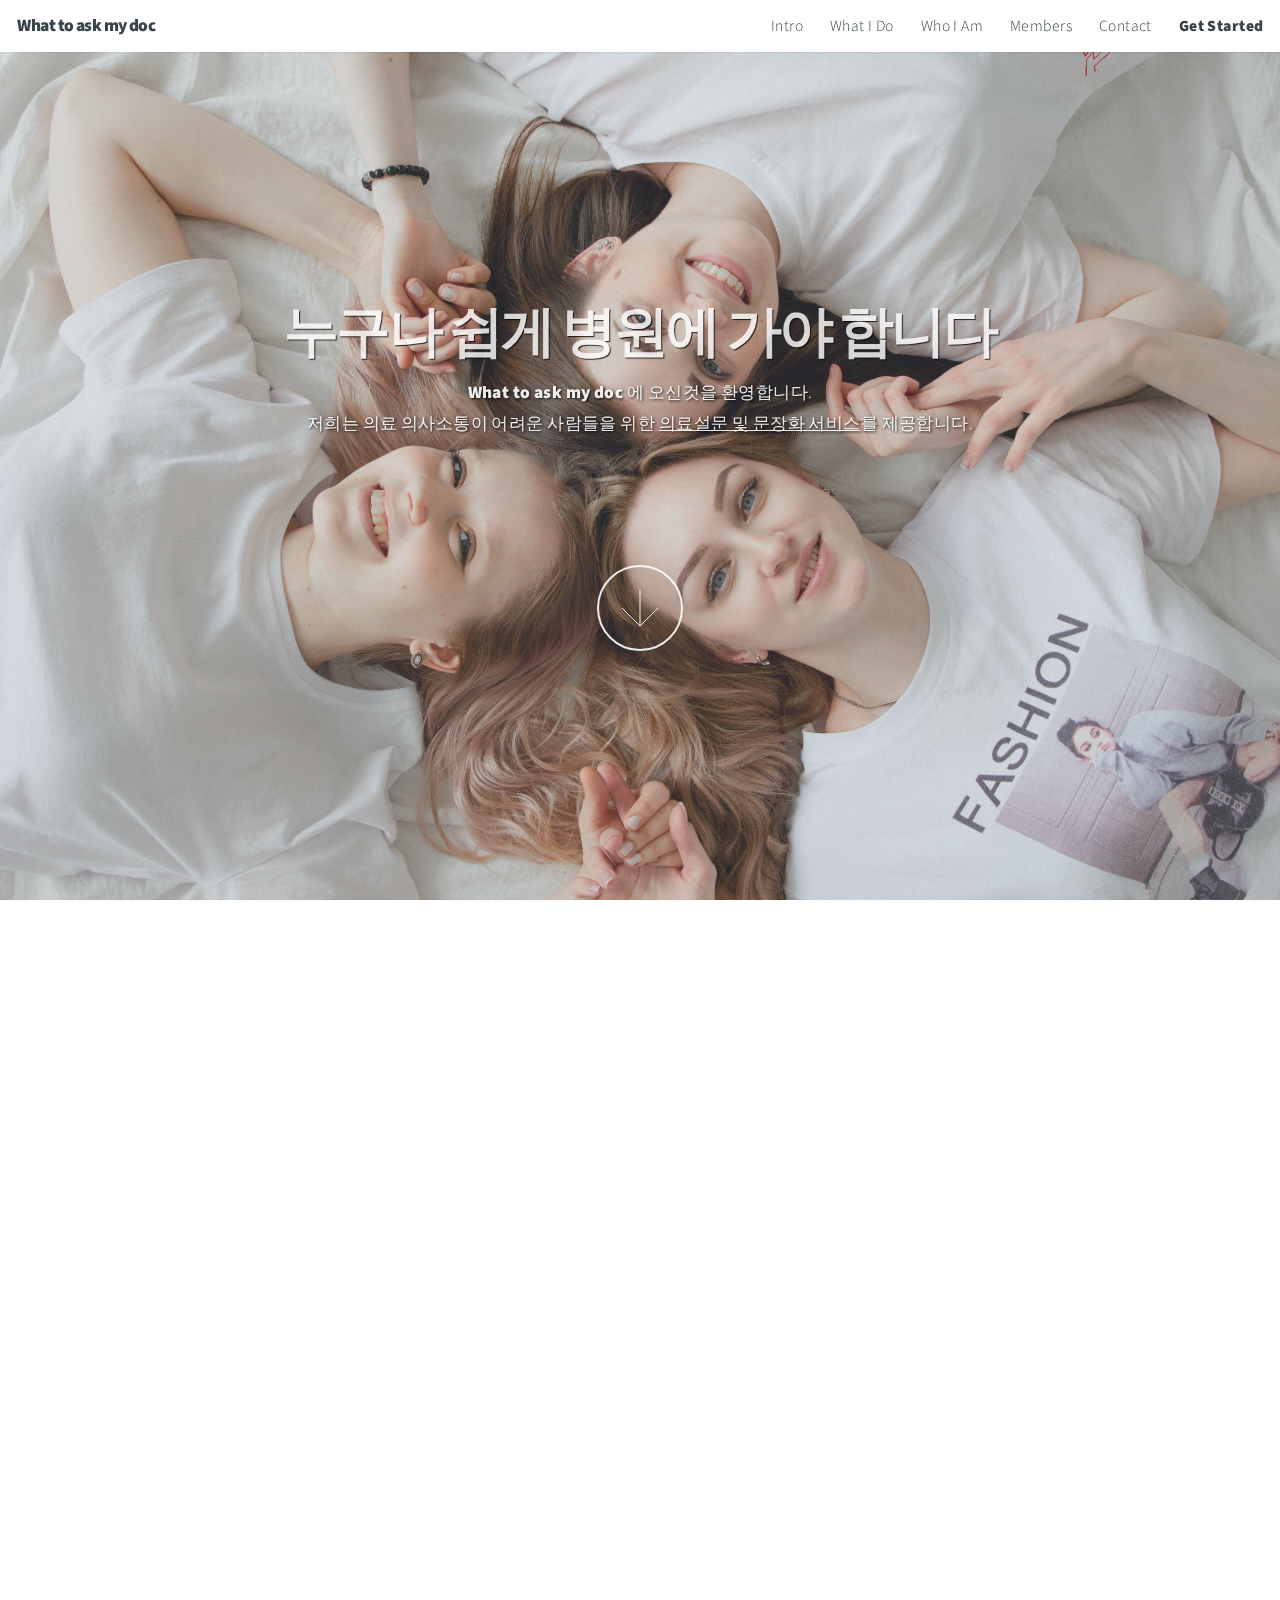
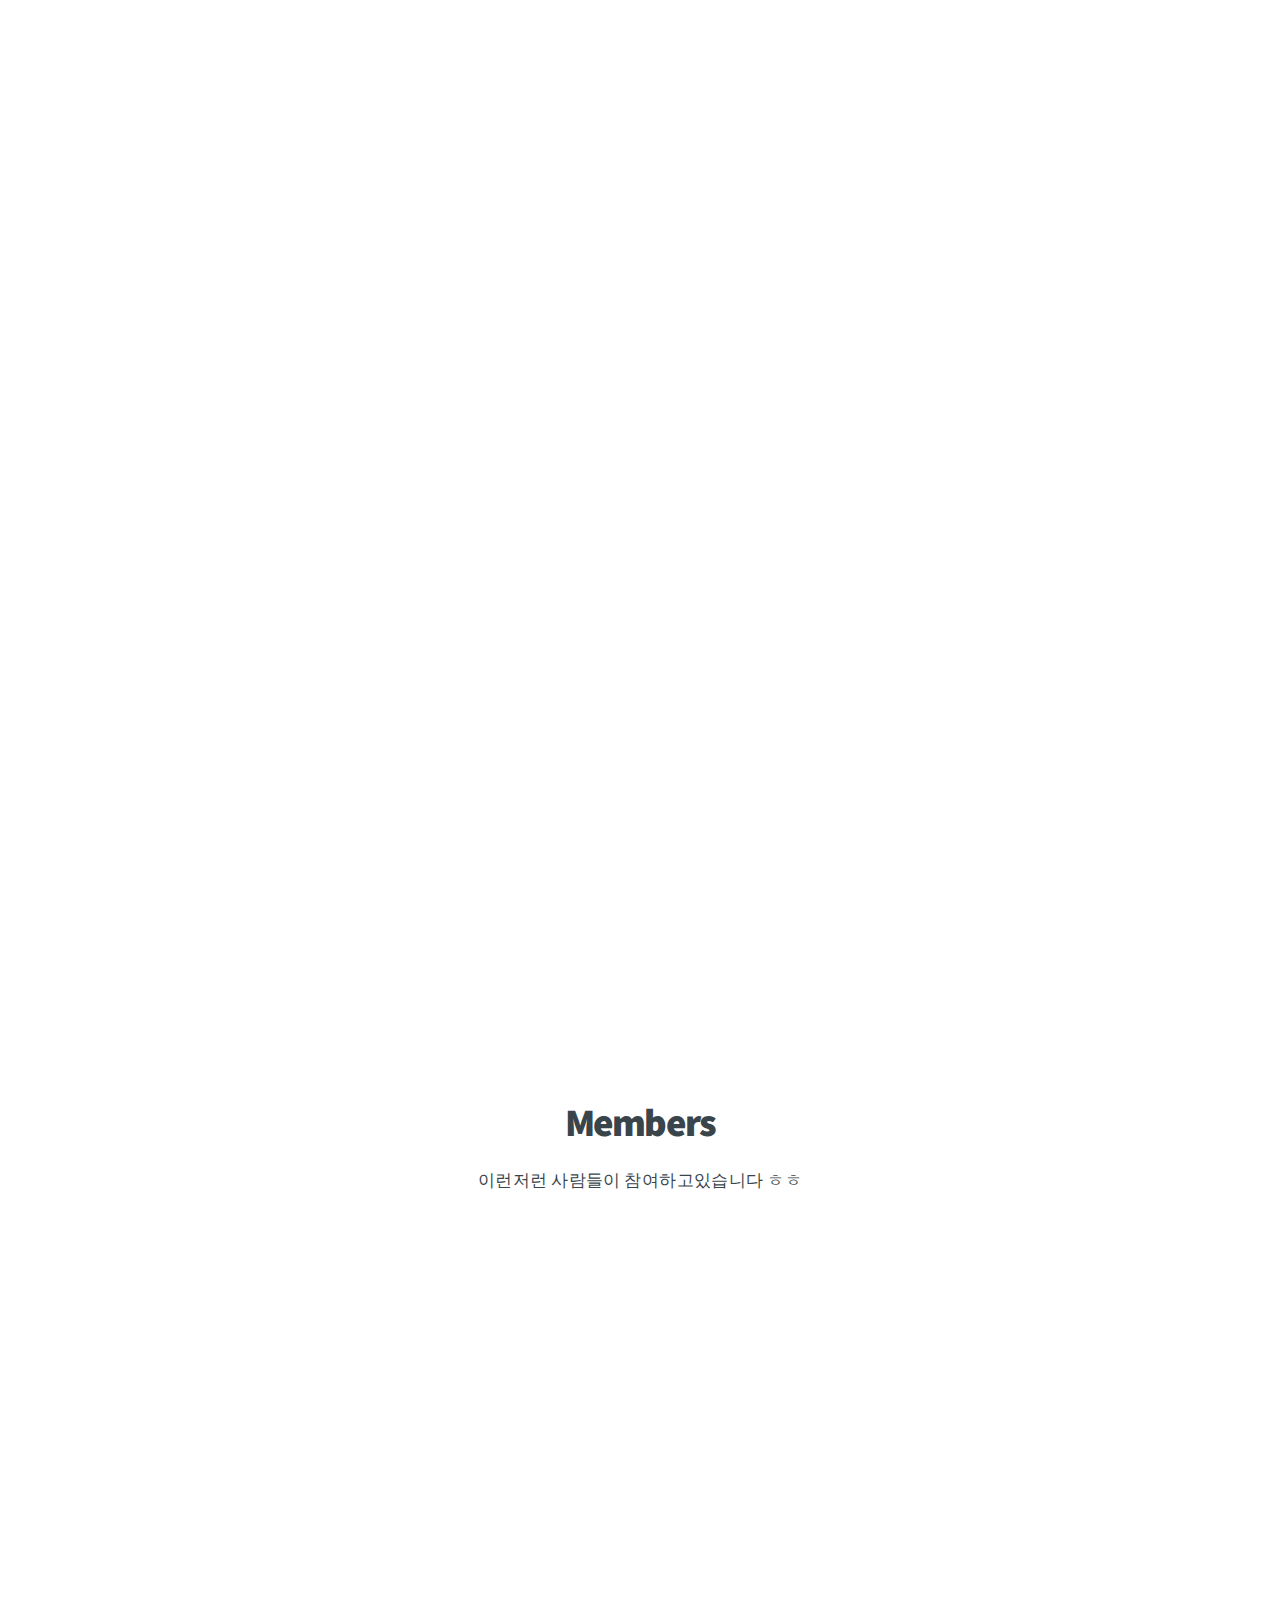
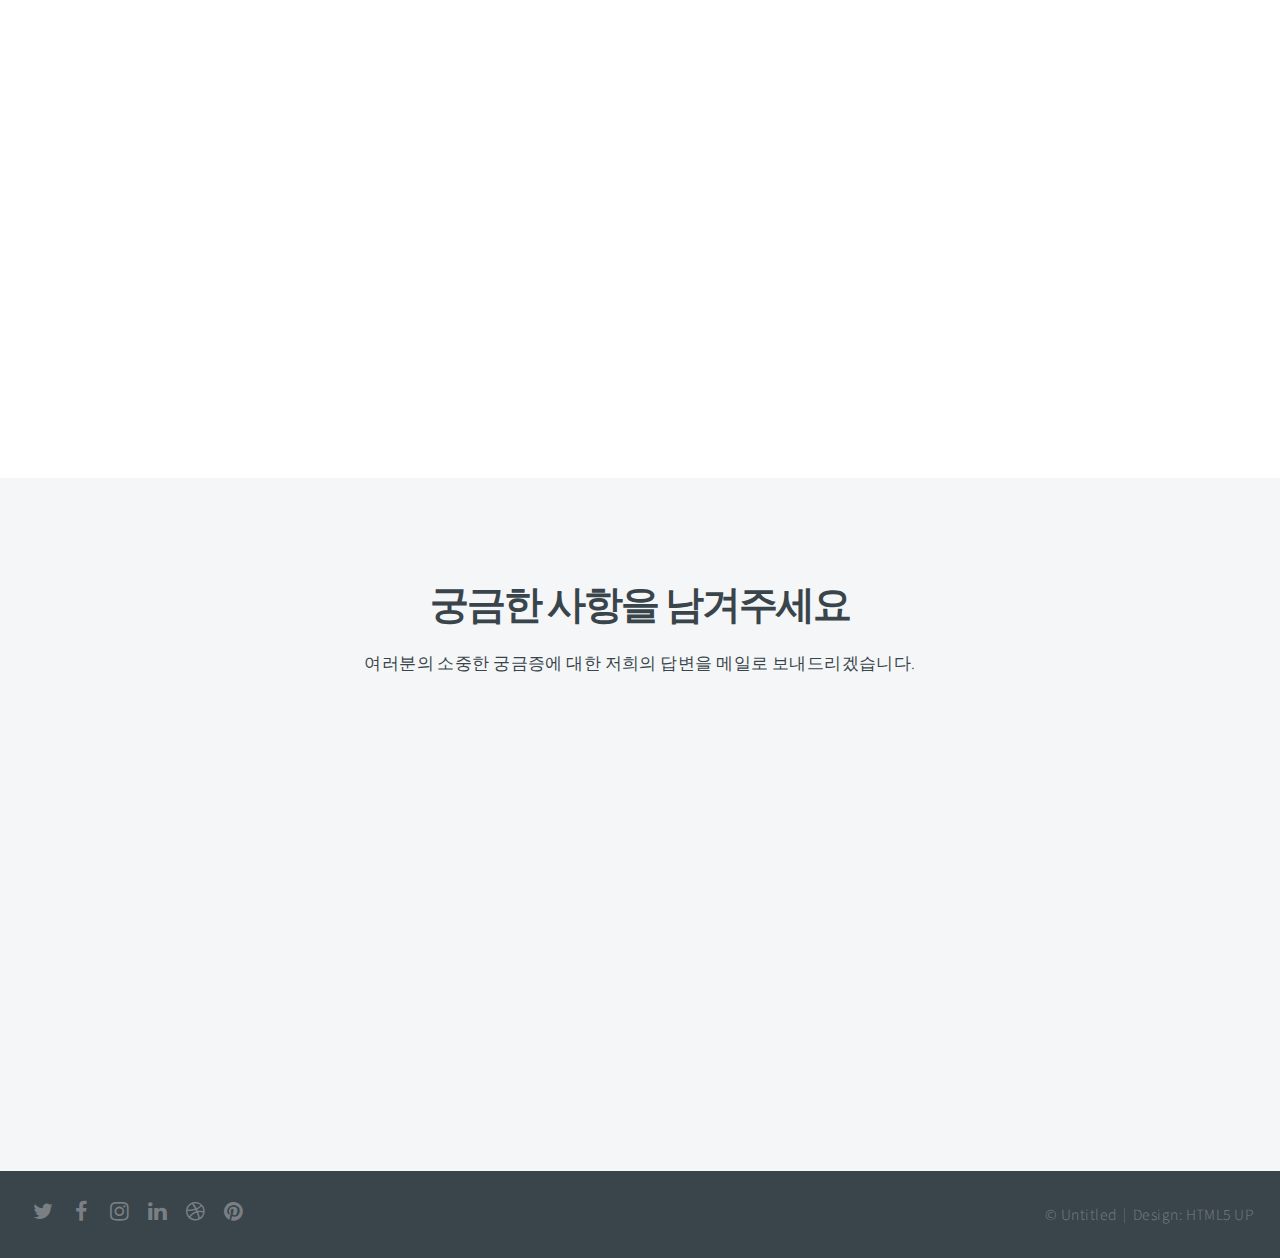
<file: index.html>
<!DOCTYPE HTML>
<!--
	Big Picture by HTML5 UP
	html5up.net | @ajlkn
	Free for personal and commercial use under the CCA 3.0 license (html5up.net/license)
-->
<html>
	<head>
		<title>What to ask my doc</title>
		<meta charset="utf-8" />
		<meta name="viewport" content="width=device-width, initial-scale=1, user-scalable=no" />
        <meta property="og:image" content="images/showinkakao.jpg">
        <meta property="og:description" content="누구나 쉽게 병원에 갈 수 있는 세상을 꿈꿉니다. 저희는 의료 의사소통이 어려운 사람들을 위한 의료설문 및 문장화 서비스를 제공합니다.">
        <meta property="og:title" content="BongBong">
		<link rel="stylesheet" href="assets/css/main.css" />
		<noscript><link rel="stylesheet" href="assets/css/noscript.css" /></noscript>
	</head>
	<body class="is-preload">

		<!-- Header -->
			<header id="header">
				<h1>What to ask my doc</h1>
				<nav>
					<ul>
						<li><div><a href="#intro">Intro</a></div></li>
						<li><div><a href="#one">What I Do</a></div></li>
						<li><div><a href="#two">Who I Am</a></div></li>
						<li><div><a href="#work">Members</a></div></li>
						<li><div><a href="#contact">Contact</a></div></li>
                        <li><a href="pages/beforestart/index.html"><strong>Get Started</strong></a></li>
					</ul>
				</nav>
			</header>

		<!-- Intro -->
			<section id="intro" class="main style1 dark fullscreen">
				<div class="content">
					<header>
						<h2>누구나 쉽게 병원에 가야 합니다</h2>
					</header>
					<p><strong>What to ask my doc</strong> 에 오신것을 환영합니다. <br />저희는 의료 의사소통이 어려운 사람들을 위한 <a href="pages/beforestart/index.html">의료설문 및 문장화 서비스</a>를 제공합니다.
					<br /><br /><br /><br /></p>
					<footer>
						<a href="#one" class="button style2 down">More</a>
					</footer>
				</div>
			</section>

		<!-- One -->
			<section id="one" class="main style2 right dark fullscreen">
				<div class="content box style2">
					<header>
						<h2>What I Do</h2>
					</header>
					<p>이 사이트에 무슨 기능이 있는지 주저리주저리</p>
				</div>
				<a href="#two" class="button style2 down anchored">Next</a>
			</section>

		<!-- Two -->
			<section id="two" class="main style2 left dark fullscreen">
				<div class="content box style2">
					<header>
						<h2>Who I Am</h2>
					</header>
					<p>왜 맨글었는지 비전등 이것저것</p>
				</div>
				<a href="#work" class="button style2 down anchored">Next</a>
			</section>

		<!-- Work -->
			<section id="work" class="main style3 primary">
				<div class="content">
					<header>
						<h2>Members</h2>
						<p>이런저런 사람들이 참여하고있습니다 ㅎㅎ</p>
					</header>

					<!-- Gallery  -->
						<div class="gallery">
							<article class="from-left">
								<a href="images/fulls/01.jpg" class="image fit"><img src="images/thumbs/01.jpg" title='<a href="pages/introduce/index.html">Kang Bong-Gyun</a>' alt="" /></a>
							</article>
							<article class="from-right">
								<a href="images/fulls/02.jpg" class="image fit"><img src="images/thumbs/02.jpg" title="Airchitecture II" alt="" /></a>
							</article>
							<article class="from-left">
								<a href="images/fulls/03.jpg" class="image fit"><img src="images/thumbs/03.jpg" title="Air Lounge" alt="" /></a>
							</article>
							<article class="from-right">
								<a href="images/fulls/04.jpg" class="image fit"><img src="images/thumbs/04.jpg" title="Carry on" alt="" /></a>
							</article>
							<article class="from-left">
								<a href="images/fulls/05.jpg" class="image fit"><img src="images/thumbs/05.jpg" title="The sparkling shell" alt="" /></a>
							</article>
							<article class="from-right">
								<a href="images/fulls/06.jpg" class="image fit"><img src="images/thumbs/06.jpg" title="Bent IX" alt="" /></a>
							</article>
						</div>

				</div>
			</section>

		<!-- Contact -->
			<section id="contact" class="main style3 secondary">
				<div class="content">
					<header>
						<h2>궁금한 사항을 남겨주세요</h2>
						<p>여러분의 소중한 궁금증에 대한 저희의 답변을 메일로 보내드리겠습니다.</p>
					</header>
					<div class="box">
                        
                            <script type="text/javascript">var submitted=false; </script>
                            <iframe name="hidden_iframe" id="hidden_iframe" style="display:none;" 
                            onload="if(submitted) {window.location='index.html';
                              alert('메세지를 전송하였습니다.');}"></iframe>

                            <form action="https://docs.google.com/forms/d/e/1FAIpQLSfE0fUUcMzkp2tvhfb5xFV6EcOPOmFZqbmwEWlggnqDey2ZTQ/formResponse" 
                            method="post" target="hidden_iframe" onsubmit="submitted=true;">
                            
                        
						<form method="post" action="https://docs.google.com/forms/d/e/1FAIpQLSfE0fUUcMzkp2tvhfb5xFV6EcOPOmFZqbmwEWlggnqDey2ZTQ/formResponse">
							<div class="fields">
								<div class="field half"><input type="text" name="entry.1437604718" placeholder="Name" required/></div>
								<div class="field half"><input type="email" name="emailAddress" placeholder="Email" required/></div>
								<div class="field"><textarea name="entry.349009020" placeholder="Message" rows="6" required></textarea></div>
							</div>
							<ul class="actions special">
								<li><input type="submit" value="Send Message" /></li>
							</ul>

						</form>
					</div>
				</div>
			</section>

		<!-- Footer -->
			<footer id="footer">

				<!-- Icons -->
					<ul class="icons">
						<li><a href="#" class="icon fa-twitter"><span class="label">Twitter</span></a></li>
						<li><a href="#" class="icon fa-facebook"><span class="label">Facebook</span></a></li>
						<li><a href="#" class="icon fa-instagram"><span class="label">Instagram</span></a></li>
						<li><a href="#" class="icon fa-linkedin"><span class="label">LinkedIn</span></a></li>
						<li><a href="#" class="icon fa-dribbble"><span class="label">Dribbble</span></a></li>
						<li><a href="#" class="icon fa-pinterest"><span class="label">Pinterest</span></a></li>
					</ul>

				<!-- Menu -->
					<ul class="menu">
						<li>&copy; Untitled</li><li>Design: <a>HTML5 UP</a></li>
					</ul>

			</footer>

		<!-- Scripts -->
			<script src="assets/js/jquery.min.js"></script>
			<script src="assets/js/jquery.poptrox.min.js"></script>
			<script src="assets/js/jquery.scrolly.min.js"></script>
			<script src="assets/js/jquery.scrollex.min.js"></script>
			<script src="assets/js/browser.min.js"></script>
			<script src="assets/js/breakpoints.min.js"></script>
			<script src="assets/js/util.js"></script>
			<script src="assets/js/main.js"></script>

	</body>
</html>
</file>
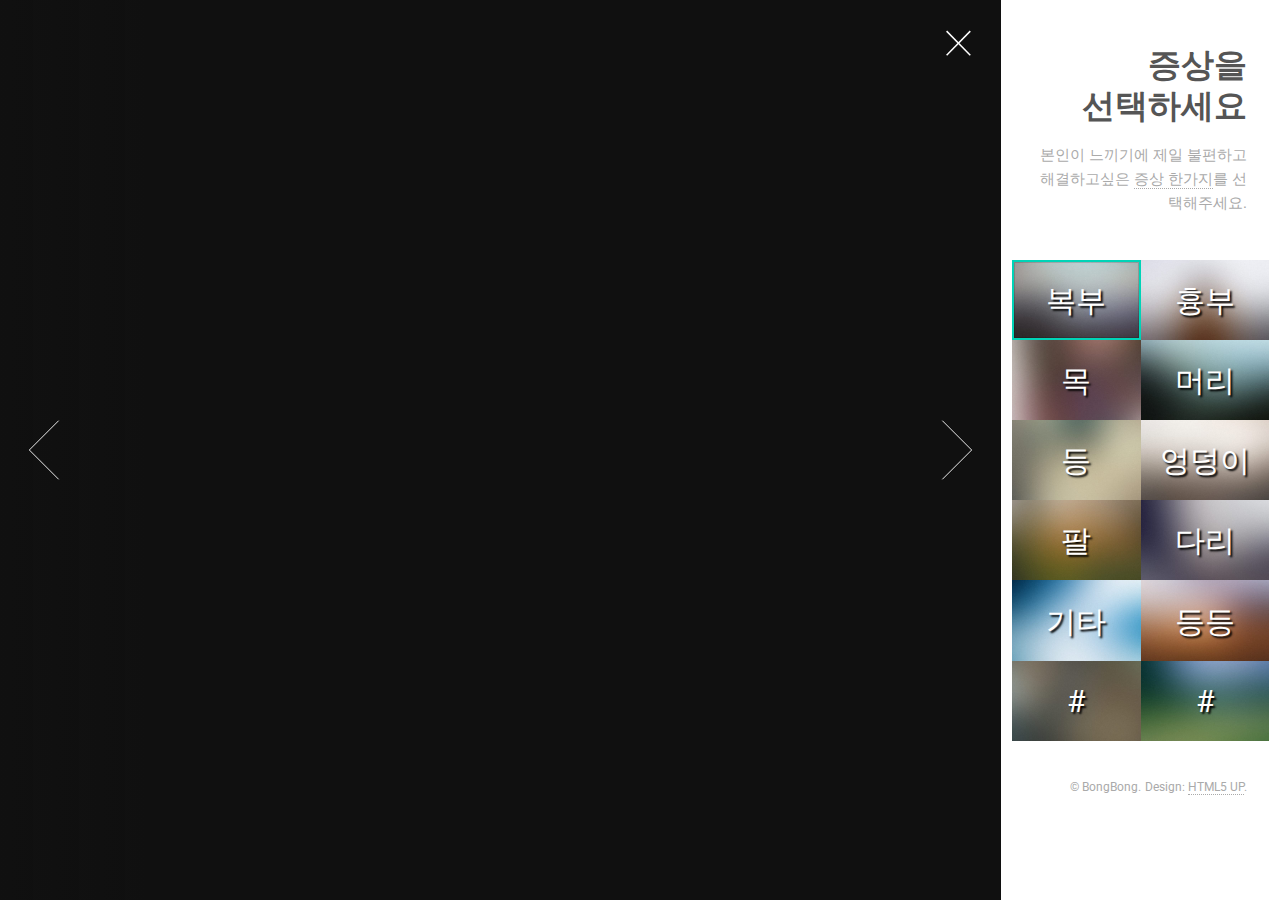
<file: symptomselect/index.html>
<!DOCTYPE HTML>
<!--
	Lens by HTML5 UP
	html5up.net | @ajlkn
	Free for personal and commercial use under the CCA 3.0 license (html5up.net/license)
-->
<html>
	<head>
		<title>Symptom Select</title>
		<meta charset="utf-8" />
		<meta name="viewport" content="width=device-width, initial-scale=1, user-scalable=no" />
		<link rel="stylesheet" href="assets/css/main.css" />
		<noscript><link rel="stylesheet" href="assets/css/noscript.css" /></noscript>
	</head>
	<body class="is-preload-0 is-preload-1 is-preload-2">

		<!-- Main -->
			<div id="main">

				<!-- Header -->
					<header id="header">
						<h1>증상을<br />선택하세요</h1>
						<p>본인이 느끼기에 제일 불편하고 해결하고싶은 <a href="https://search.naver.com/search.naver?where=kdic&query=%EC%A3%BC%EC%A6%9D%EC%83%81&ie=utf8&sm=tab_nmr">증상 한가지</a>를 선택해주세요.</p>

					</header>

				<!-- Thumbnail -->
					<section id="thumbnails">
						<article>
							<a class="thumbnail" href="images/fulls/01.jpg" data-position="left center"><img src="images/thumbs/01.jpg" alt="Alt text" /> 
                                <div class="normal">
                                    <div class="text">복부</div>
                                </div>
                                <div class="hover">
                                    <div class="text">복부가 제일 불편해요
                                    </div>
                                </div>
                            </a>
							<h2>복부</h2>
							<p>복부증상은 어쩌구 저쩌구</p>
                            <p><a href="../symptoms/abdominalpainacute/index.html">급성복통</a><br />설사 등등...</p>
						</article>
						<article>
							<a class="thumbnail" href="images/fulls/02.jpg"><img src="images/thumbs/02.jpg" alt="Alt text" />
                                <div class="normal">
                                    <div class="text">흉부</div>
                                </div>
                                <div class="hover">
                                    <div class="text">흉부가 제일 불편해요
                                    </div>
                                </div>
                            </a>
							<h2>Vivamus convallis libero</h2>
							<p>Sed velit lacus, laoreet at venenatis convallis in lorem tincidunt.</p>
						</article>
						<article>
							<a class="thumbnail" href="images/fulls/03.jpg" data-position="top center"><img src="images/thumbs/03.jpg" alt="Alt text" />
                                <div class="normal">
                                    <div class="text">목</div>
                                </div>
                                <div class="hover">
                                    <div class="text">목이 제일 불편해요
                                    </div>
                                </div>
                            </a>
							<h2>Nec accumsan enim felis</h2>
							<p>Maecenas eleifend tellus ut turpis eleifend, vitae pretium faucibus.</p>
						</article>
						<article>
							<a class="thumbnail" href="images/fulls/04.jpg"><img src="images/thumbs/04.jpg" alt="Alt text" />
                                <div class="normal">
                                    <div class="text">머리</div>
                                </div>
                                <div class="hover">
                                    <div class="text">머리가 제일 불편해요
                                    </div>
                                </div>
                            </a>
							<h2>Donec maximus nisi eget</h2>
							<p>Tristique in nulla vel congue. Sed sociis natoque parturient nascetur.</p>
						</article>
						<article>
							<a class="thumbnail" href="images/fulls/05.jpg" data-position="top center"><img src="images/thumbs/05.jpg" alt="Alt text" />
                                <div class="normal">
                                    <div class="text">등</div>
                                </div>
                                <div class="hover">
                                    <div class="text">등이 제일 불편해요
                                    </div>
                                </div>
                            </a>
							<h2>Nullam vitae nunc vulputate</h2>
							<p>In pellentesque cursus velit id posuere. Donec vehicula nulla.</p>
						</article>
						<article>
							<a class="thumbnail" href="images/fulls/06.jpg"><img src="images/thumbs/06.jpg" alt="Alt text" />
                                <div class="normal">
                                    <div class="text">엉덩이</div>
                                </div>
                                <div class="hover">
                                    <div class="text">엉덩이가 제일 불편해요
                                    </div>
                                </div>
                            </a>
							<h2>Phasellus magna faucibus</h2>
							<p>Nulla dignissim libero maximus tellus varius dictum ut posuere magna.</p>
						</article>
						<article>
							<a class="thumbnail" href="images/fulls/07.jpg"><img src="images/thumbs/07.jpg" alt="Alt text" />
                                <div class="normal">
                                    <div class="text">팔</div>
                                </div>
                                <div class="hover">
                                    <div class="text">팔이 제일 불편해요
                                    </div>
                                </div>
                            </a>
							<h2>Proin quis mauris</h2>
							<p>Etiam ultricies, lorem quis efficitur porttitor, facilisis ante orci urna.</p>
						</article>
						<article>
							<a class="thumbnail" href="images/fulls/08.jpg"><img src="images/thumbs/08.jpg" alt="Alt text" />
                                <div class="normal">
                                    <div class="text">다리</div>
                                </div>
                                <div class="hover">
                                    <div class="text">다리가 제일 불편해요
                                    </div>
                                </div>
                            </a>
							<h2>Gravida quis varius enim</h2>
							<p>Nunc egestas congue lorem. Nullam dictum placerat ex sapien tortor mattis.</p>
						</article>
						<article>
							<a class="thumbnail" href="images/fulls/09.jpg"><img src="images/thumbs/09.jpg" alt="Alt text" />
                                <div class="normal">
                                    <div class="text">기타</div>
                                </div>
                                <div class="hover">
                                    <div class="text">등등 제일 불편해요
                                    </div>
                                </div>
                            </a>
							<h2>Morbi eget vitae adipiscing</h2>
							<p>In quis vulputate dui. Maecenas metus elit, dictum praesent lacinia lacus.</p>
						</article>
						<article>
							<a class="thumbnail" href="images/fulls/10.jpg"><img src="images/thumbs/10.jpg" alt="Alt text" />
                                <div class="normal">
                                    <div class="text">등등</div>
                                </div>
                                <div class="hover">
                                    <div class="text">흉
                                    </div>
                                </div>
                            </a>
							<h2>Habitant tristique senectus</h2>
							<p>Vestibulum ante ipsum primis in faucibus orci luctus ac tincidunt dolor.</p>
						</article>
						<article>
							<a class="thumbnail" href="images/fulls/11.jpg"><img src="images/thumbs/11.jpg" alt="Alt text" />
                                <div class="normal">
                                    <div class="text">#</div>
                                </div>
                                <div class="hover">
                                    <div class="text">#
                                    </div>
                                </div>
                            </a>
							<h2>Pharetra ex non faucibus</h2>
							<p>Ut sed magna euismod leo laoreet congue. Fusce congue enim ultricies.</p>
						</article>
						<article>
							<a class="thumbnail" href="images/fulls/12.jpg"><img src="images/thumbs/12.jpg" alt="Alt text" />
                                <div class="normal">
                                    <div class="text">#</div>
                                </div>
                                <div class="hover">
                                    <div class="text">#
                                    </div>
                                </div>
                            </a>
							<h2>Mattis lorem sodales</h2>
							<p>Feugiat auctor leo massa, nec vestibulum nisl erat faucibus, rutrum nulla.</p>
						</article>
					</section>

				<!-- Footer -->
					<footer id="footer">
						<ul class="copyright">
							<li>&copy; BongBong.</li><li>Design: <a>HTML5 UP</a>.</li>
						</ul>
					</footer>

			</div>

		<!-- Scripts -->
			<script src="assets/js/jquery.min.js"></script>
			<script src="assets/js/browser.min.js"></script>
			<script src="assets/js/breakpoints.min.js"></script>
			<script src="assets/js/main.js"></script>

	</body>
</html>
</file>
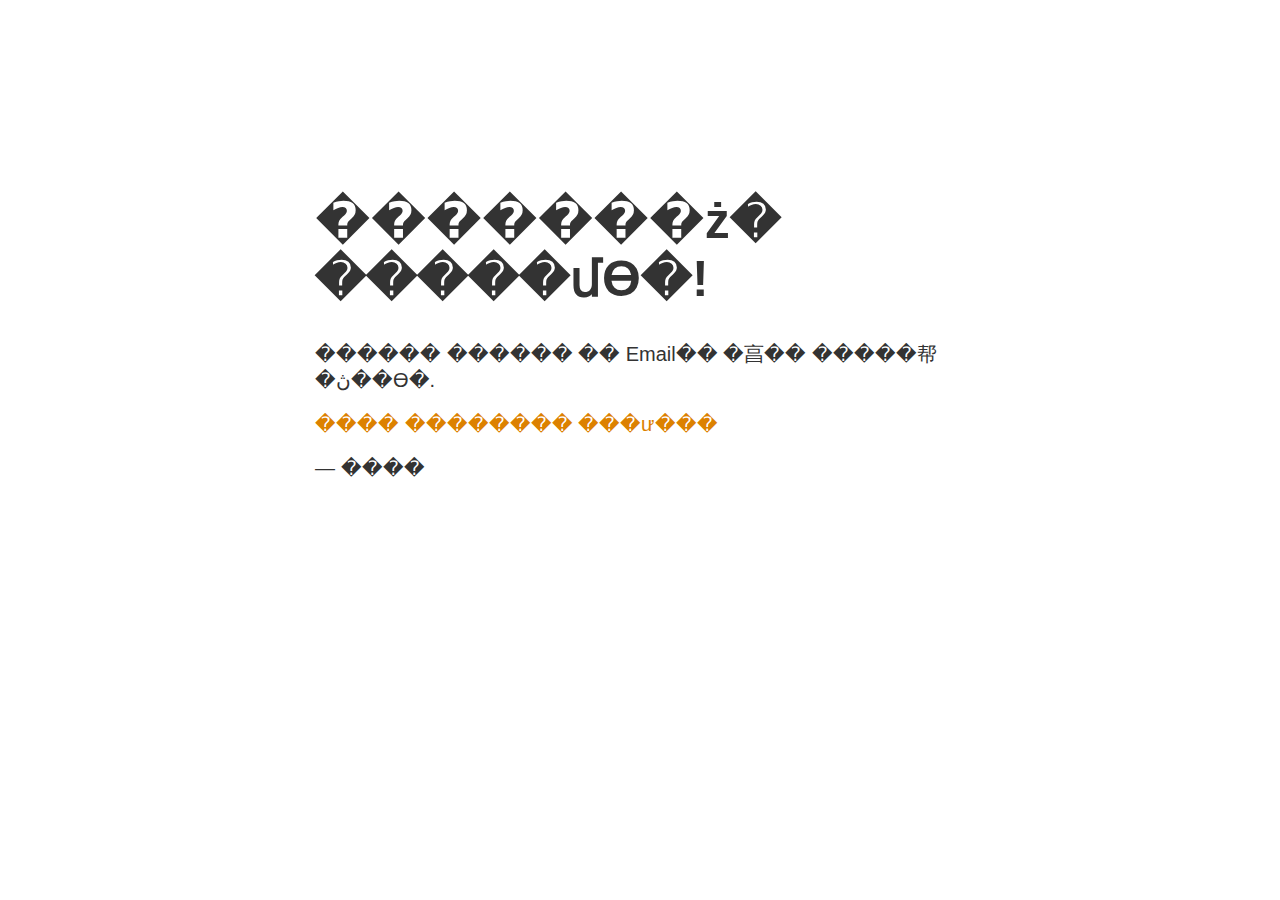
<file: thankyou/index.html>
<!doctype html>
<title>Site Maintenance</title>
<style>
  body { text-align: center; padding: 150px; }
  h1 { font-size: 50px; }
  body { font: 20px Helvetica, sans-serif; color: #333; }
  article { display: block; text-align: left; width: 650px; margin: 0 auto; }
  a { color: #dc8100; text-decoration: none; }
  a:hover { color: #333; text-decoration: none; }
</style>

<article>
    <h1>�������ּż� �����մϴ�!</h1>
    <div>
        <p>������ ������ �� Email�� �亯�� �����帮�ڽ��ϴ�.</p>
<p><a href="../index.html">���� �������� ���ư���</a></p>
        <p>&mdash; ����</p>
    </div>
</article>
</file>
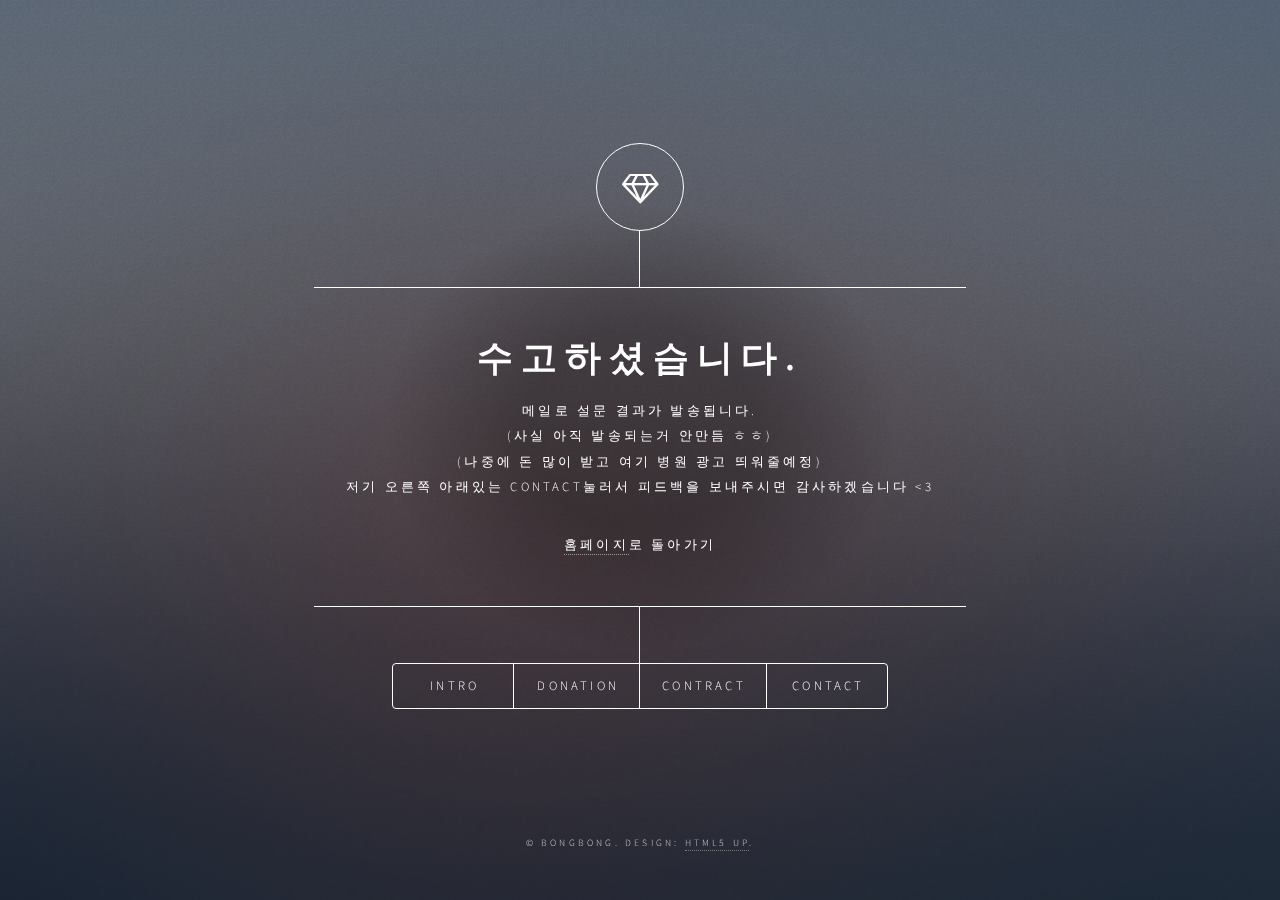
<file: pages/aftersurvey/index.html>
<!DOCTYPE HTML>
<!--
	Dimension by HTML5 UP
	html5up.net | @ajlkn
	Free for personal and commercial use under the CCA 3.0 license (html5up.net/license)
-->
<html>
	<head>
		<title>After Survey</title>
		<meta charset="utf-8" />
		<meta name="viewport" content="width=device-width, initial-scale=1, user-scalable=no" />
		<link rel="stylesheet" href="assets/css/main.css" />
		<noscript><link rel="stylesheet" href="assets/css/noscript.css" /></noscript>
	</head>
	<body class="is-preload">

		<!-- Wrapper -->
			<div id="wrapper">

				<!-- Header -->
					<header id="header">
						<div class="logo">
							<span class="icon fa-diamond"></span>
						</div>
						<div class="content">
							<div class="inner">
								<h1>수고하셨습니다.</h1>
								<p>메일로 설문 결과가 발송됩니다.<br />(사실 아직 발송되는거 안만듬 ㅎㅎ)<br />(나중에 돈 많이 받고 여기 병원 광고 띄워줄예정)<br /> 저기 오른쪽 아래있는 contact눌러서 피드백을 보내주시면 감사하겠습니다 <3
                                </p>
                                <p>
                                <a href="../../index.html">홈페이지</a>로 돌아가기</p>
							</div>
						</div>
						<nav>
							<ul>
								<li><a href="#intro">Intro</a></li>
								<li><a href="#work">Donation</a></li>
								<li><a href="#about">contract</a></li>
								<li><a href="#contact">Contact</a></li>
								<!--<li><a href="#elements">Elements</a></li>-->
							</ul>
						</nav>
					</header>

				<!-- Main -->
					<div id="main">

						<!-- Intro -->
							<article id="intro">
								<h2 class="major">Intro</h2>
								<span class="image main"><img src="images/pic01.jpg" alt="" /></span>
								<p>(대충 소개하는 내용)</p>
							</article>

						<!-- Work -->
							<article id="work">
								<h2 class="major">Donation</h2>
								<span class="image main"><img src="images/pic02.jpg" alt="" /></span>
								<p>(하나은행 강봉균 291-810342-36107)</p>
							</article>

						<!-- About -->
							<article id="about">
								<h2 class="major">사용자 권한</h2>
								<span class="image main"><img src="images/pic03.jpg" alt="" /></span>
                                <p>(대충 설문지가 의료목적이 아니라는 내용)</br>(대충 문제생겨도 책임 안진다는 내용) </p>
                                <p>
							</article>

						<!-- Contact -->
							<article id="contact">
								<h2 class="major">Contact</h2>
                                
                                    <script type="text/javascript">var submitted=false; </script>
                                    <iframe name="hidden_iframe" id="hidden_iframe" style="display:none;" 
                                    onload="if(submitted) {window.location='index.html';
                                      alert('메세지를 전송하였습니다.');}"></iframe>

                                    <form action="https://docs.google.com/forms/d/e/1FAIpQLSfE0fUUcMzkp2tvhfb5xFV6EcOPOmFZqbmwEWlggnqDey2ZTQ/formResponse" 
                                    method="post" target="hidden_iframe" onsubmit="submitted=true;">
                                
								<form method="post" action="https://docs.google.com/forms/d/e/1FAIpQLSfE0fUUcMzkp2tvhfb5xFV6EcOPOmFZqbmwEWlggnqDey2ZTQ/formResponse">
									<div class="fields">
										<div class="field half">
											<label for="name">Name</label>
											<input type="text" name="entry.1437604718" id="name" required />
										</div>
										<div class="field half">
											<label for="email">Email</label>
											<input type="text" name="emailAddress" id="email" required/>
										</div>
										<div class="field">
											<label for="message">Message</label>
											<textarea name="entry.349009020" id="message" rows="4"required></textarea>
										</div>
									</div>
									<ul class="actions">
										<li><input type="submit" value="Send Message" class="primary" /></li>
										<li><input type="reset" value="Reset" /></li>
									</ul>
								</form>
								<ul class="icons">
									<li><a href="#" class="icon fa-twitter"><span class="label">Twitter</span></a></li>
									<li><a href="#" class="icon fa-facebook"><span class="label">Facebook</span></a></li>
									<li><a href="#" class="icon fa-instagram"><span class="label">Instagram</span></a></li>
									<li><a href="#" class="icon fa-github"><span class="label">GitHub</span></a></li>
								</ul>
							</article>

						<!-- Elements -->
							<article id="elements">
								<h2 class="major">Elements</h2>

								<section>
									<h3 class="major">Text</h3>
									<p>This is <b>bold</b> and this is <strong>strong</strong>. This is <i>italic</i> and this is <em>emphasized</em>.
									This is <sup>superscript</sup> text and this is <sub>subscript</sub> text.
									This is <u>underlined</u> and this is code: <code>for (;;) { ... }</code>. Finally, <a href="#">this is a link</a>.</p>
									<hr />
									<h2>Heading Level 2</h2>
									<h3>Heading Level 3</h3>
									<h4>Heading Level 4</h4>
									<h5>Heading Level 5</h5>
									<h6>Heading Level 6</h6>
									<hr />
									<h4>Blockquote</h4>
									<blockquote>Fringilla nisl. Donec accumsan interdum nisi, quis tincidunt felis sagittis eget tempus euismod. Vestibulum ante ipsum primis in faucibus vestibulum. Blandit adipiscing eu felis iaculis volutpat ac adipiscing accumsan faucibus. Vestibulum ante ipsum primis in faucibus lorem ipsum dolor sit amet nullam adipiscing eu felis.</blockquote>
									<h4>Preformatted</h4>
									<pre><code>i = 0;

while (!deck.isInOrder()) {
    print 'Iteration ' + i;
    deck.shuffle();
    i++;
}

print 'It took ' + i + ' iterations to sort the deck.';</code></pre>
								</section>

								<section>
									<h3 class="major">Lists</h3>

									<h4>Unordered</h4>
									<ul>
										<li>Dolor pulvinar etiam.</li>
										<li>Sagittis adipiscing.</li>
										<li>Felis enim feugiat.</li>
									</ul>

									<h4>Alternate</h4>
									<ul class="alt">
										<li>Dolor pulvinar etiam.</li>
										<li>Sagittis adipiscing.</li>
										<li>Felis enim feugiat.</li>
									</ul>

									<h4>Ordered</h4>
									<ol>
										<li>Dolor pulvinar etiam.</li>
										<li>Etiam vel felis viverra.</li>
										<li>Felis enim feugiat.</li>
										<li>Dolor pulvinar etiam.</li>
										<li>Etiam vel felis lorem.</li>
										<li>Felis enim et feugiat.</li>
									</ol>
									<h4>Icons</h4>
									<ul class="icons">
										<li><a href="#" class="icon fa-twitter"><span class="label">Twitter</span></a></li>
										<li><a href="#" class="icon fa-facebook"><span class="label">Facebook</span></a></li>
										<li><a href="#" class="icon fa-instagram"><span class="label">Instagram</span></a></li>
										<li><a href="#" class="icon fa-github"><span class="label">Github</span></a></li>
									</ul>

									<h4>Actions</h4>
									<ul class="actions">
										<li><a href="#" class="button primary">Default</a></li>
										<li><a href="#" class="button">Default</a></li>
									</ul>
									<ul class="actions stacked">
										<li><a href="#" class="button primary">Default</a></li>
										<li><a href="#" class="button">Default</a></li>
									</ul>
								</section>

								<section>
									<h3 class="major">Table</h3>
									<h4>Default</h4>
									<div class="table-wrapper">
										<table>
											<thead>
												<tr>
													<th>Name</th>
													<th>Description</th>
													<th>Price</th>
												</tr>
											</thead>
											<tbody>
												<tr>
													<td>Item One</td>
													<td>Ante turpis integer aliquet porttitor.</td>
													<td>29.99</td>
												</tr>
												<tr>
													<td>Item Two</td>
													<td>Vis ac commodo adipiscing arcu aliquet.</td>
													<td>19.99</td>
												</tr>
												<tr>
													<td>Item Three</td>
													<td> Morbi faucibus arcu accumsan lorem.</td>
													<td>29.99</td>
												</tr>
												<tr>
													<td>Item Four</td>
													<td>Vitae integer tempus condimentum.</td>
													<td>19.99</td>
												</tr>
												<tr>
													<td>Item Five</td>
													<td>Ante turpis integer aliquet porttitor.</td>
													<td>29.99</td>
												</tr>
											</tbody>
											<tfoot>
												<tr>
													<td colspan="2"></td>
													<td>100.00</td>
												</tr>
											</tfoot>
										</table>
									</div>

									<h4>Alternate</h4>
									<div class="table-wrapper">
										<table class="alt">
											<thead>
												<tr>
													<th>Name</th>
													<th>Description</th>
													<th>Price</th>
												</tr>
											</thead>
											<tbody>
												<tr>
													<td>Item One</td>
													<td>Ante turpis integer aliquet porttitor.</td>
													<td>29.99</td>
												</tr>
												<tr>
													<td>Item Two</td>
													<td>Vis ac commodo adipiscing arcu aliquet.</td>
													<td>19.99</td>
												</tr>
												<tr>
													<td>Item Three</td>
													<td> Morbi faucibus arcu accumsan lorem.</td>
													<td>29.99</td>
												</tr>
												<tr>
													<td>Item Four</td>
													<td>Vitae integer tempus condimentum.</td>
													<td>19.99</td>
												</tr>
												<tr>
													<td>Item Five</td>
													<td>Ante turpis integer aliquet porttitor.</td>
													<td>29.99</td>
												</tr>
											</tbody>
											<tfoot>
												<tr>
													<td colspan="2"></td>
													<td>100.00</td>
												</tr>
											</tfoot>
										</table>
									</div>
								</section>

								<section>
									<h3 class="major">Buttons</h3>
									<ul class="actions">
										<li><a href="#" class="button primary">Primary</a></li>
										<li><a href="#" class="button">Default</a></li>
									</ul>
									<ul class="actions">
										<li><a href="#" class="button">Default</a></li>
										<li><a href="#" class="button small">Small</a></li>
									</ul>
									<ul class="actions">
										<li><a href="#" class="button primary icon fa-download">Icon</a></li>
										<li><a href="#" class="button icon fa-download">Icon</a></li>
									</ul>
									<ul class="actions">
										<li><span class="button primary disabled">Disabled</span></li>
										<li><span class="button disabled">Disabled</span></li>
									</ul>
								</section>

								<section>
									<h3 class="major">Form</h3>
									<form method="post" action="#">
										<div class="fields">
											<div class="field half">
												<label for="demo-name">Name</label>
												<input type="text" name="demo-name" id="demo-name" value="" placeholder="Jane Doe" />
											</div>
											<div class="field half">
												<label for="demo-email">Email</label>
												<input type="email" name="demo-email" id="demo-email" value="" placeholder="jane@untitled.tld" />
											</div>
											<div class="field">
												<label for="demo-category">Category</label>
												<select name="demo-category" id="demo-category">
													<option value="">-</option>
													<option value="1">Manufacturing</option>
													<option value="1">Shipping</option>
													<option value="1">Administration</option>
													<option value="1">Human Resources</option>
												</select>
											</div>
											<div class="field half">
												<input type="radio" id="demo-priority-low" name="demo-priority" checked>
												<label for="demo-priority-low">Low</label>
											</div>
											<div class="field half">
												<input type="radio" id="demo-priority-high" name="demo-priority">
												<label for="demo-priority-high">High</label>
											</div>
											<div class="field half">
												<input type="checkbox" id="demo-copy" name="demo-copy">
												<label for="demo-copy">Email me a copy</label>
											</div>
											<div class="field half">
												<input type="checkbox" id="demo-human" name="demo-human" checked>
												<label for="demo-human">Not a robot</label>
											</div>
											<div class="field">
												<label for="demo-message">Message</label>
												<textarea name="demo-message" id="demo-message" placeholder="Enter your message" rows="6"></textarea>
											</div>
										</div>
										<ul class="actions">
											<li><input type="submit" value="Send Message" class="primary" /></li>
											<li><input type="reset" value="Reset" /></li>
										</ul>
									</form>
								</section>

							</article>

					</div>

				<!-- Footer -->
					<footer id="footer">
						<p class="copyright">&copy; BongBong. Design: <a>HTML5 UP</a>.</p>
					</footer>

			</div>

		<!-- BG -->
			<div id="bg"></div>

		<!-- Scripts -->
			<script src="assets/js/jquery.min.js"></script>
			<script src="assets/js/browser.min.js"></script>
			<script src="assets/js/breakpoints.min.js"></script>
			<script src="assets/js/util.js"></script>
			<script src="assets/js/main.js"></script>

	</body>
</html>
</file>
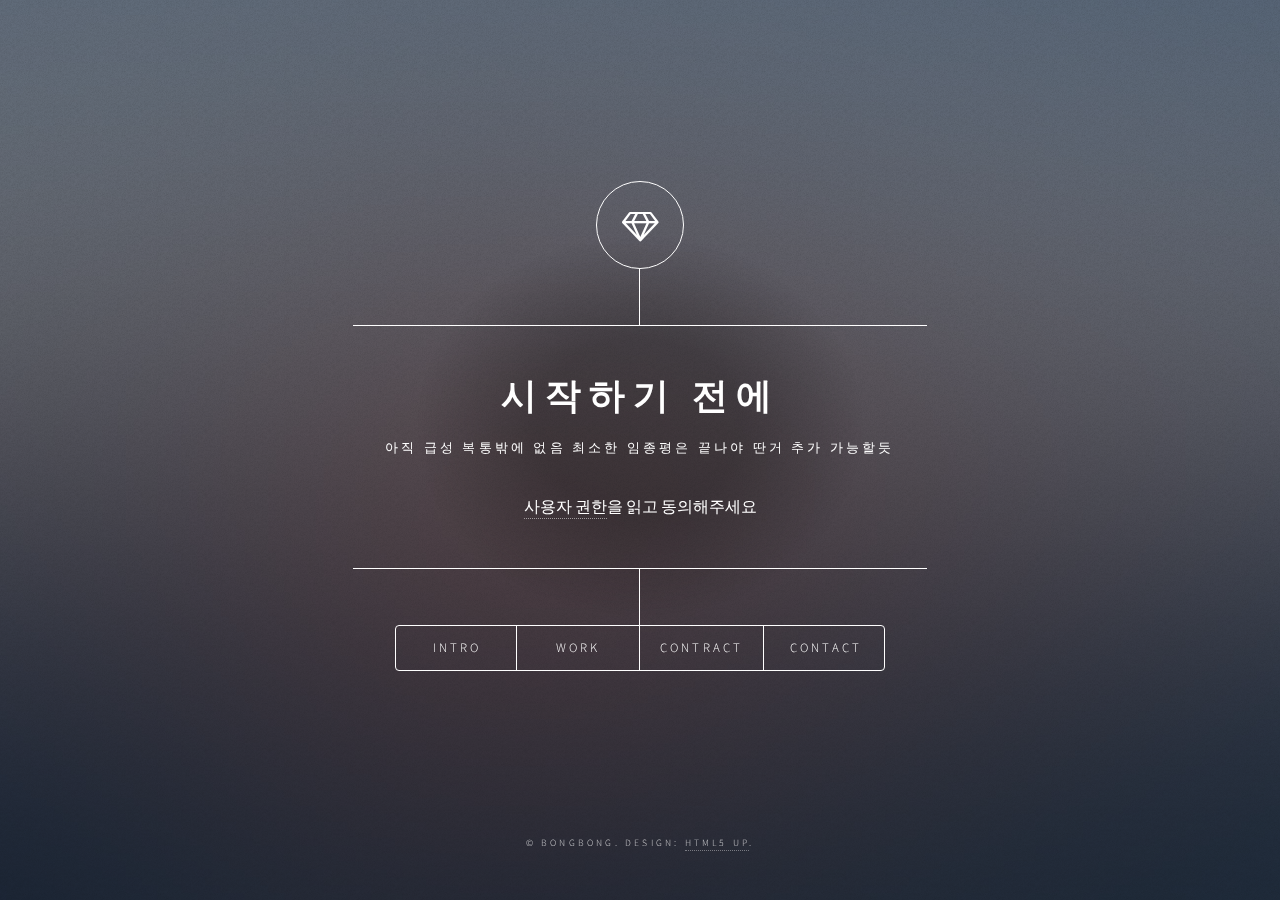
<file: pages/beforestart/index.html>
<!DOCTYPE HTML>
<!--
	Dimension by HTML5 UP
	html5up.net | @ajlkn
	Free for personal and commercial use under the CCA 3.0 license (html5up.net/license)
-->
<html>
	<head>
		<title>Before Start</title>
		<meta charset="utf-8" />
		<meta name="viewport" content="width=device-width, initial-scale=1, user-scalable=no" />
		<link rel="stylesheet" href="assets/css/main.css" />
		<noscript><link rel="stylesheet" href="assets/css/noscript.css" /></noscript>
	</head>
	<body class="is-preload">

		<!-- Wrapper -->
			<div id="wrapper">

				<!-- Header -->
					<header id="header">
						<div class="logo">
							<span class="icon fa-diamond"></span>
						</div>
						<div class="content">
							<div class="inner">
								<h1>시작하기 전에</h1>
								<p>아직 급성 복통밖에 없음 최소한 임종평은 끝나야 딴거 추가 가능할듯<br />
                                </p>
                                <form>
                                <a href="#about">사용자 권한</a>을 읽고 동의해주세요
                                </form>
							</div>
						</div>
						<nav>
							<ul>
								<li><a href="#intro">Intro</a></li>
								<li><a href="#work">Work</a></li>
								<li><a href="#about">contract</a></li>
								<li><a href="#contact">Contact</a></li>
								<!--<li><a href="#elements">Elements</a></li>-->
							</ul>
						</nav>
					</header>

				<!-- Main -->
					<div id="main">

						<!-- Intro -->
							<article id="intro">
								<h2 class="major">Intro</h2>
								<span class="image main"><img src="images/pic01.jpg" alt="" /></span>
								<p>(대충 소개하는 내용)</p>
							</article>

						<!-- Work -->
							<article id="work">
								<h2 class="major">Work</h2>
								<span class="image main"><img src="images/pic02.jpg" alt="" /></span>
								<p>(대충 홍보하는 내용)</p>
							</article>

						<!-- About -->
							<article id="about">
								<h2 class="major">사용자 권한</h2>
								<span class="image main"><img src="images/pic03.jpg" alt="" /></span>
                                <p>(대충 설문지가 의료목적이 아니라는 내용)</br>(대충 문제생겨도 책임 안진다는 내용) </p>
                                <p>
                                <a  onclick="document.getElementById('starts').style.display = 'block';">상기 내용을 숙지하였으며 동의합니다.</a>
                                <p>
                                <a id="starts"  href="../../symptomselect/index.html" style="display:none"><strong>시작하기</strong></a>
                                </p>
							</article>

						<!-- Contact -->
							<article id="contact">
								<h2 class="major">Contact</h2>
                                
                                    <script type="text/javascript">var submitted=false; </script>
                                    <iframe name="hidden_iframe" id="hidden_iframe" style="display:none;" 
                                    onload="if(submitted) {window.location='index.html';
                                      alert('메세지를 전송하였습니다.');}"></iframe>

                                    <form action="https://docs.google.com/forms/d/e/1FAIpQLSfE0fUUcMzkp2tvhfb5xFV6EcOPOmFZqbmwEWlggnqDey2ZTQ/formResponse" 
                                    method="post" target="hidden_iframe" onsubmit="submitted=true;">
                                
								<form method="post" action="https://docs.google.com/forms/d/e/1FAIpQLSfE0fUUcMzkp2tvhfb5xFV6EcOPOmFZqbmwEWlggnqDey2ZTQ/formResponse">
									<div class="fields">
										<div class="field half">
											<label for="name">Name</label>
											<input type="text" name="entry.1437604718" id="name" required />
										</div>
										<div class="field half">
											<label for="email">Email</label>
											<input type="text" name="emailAddress" id="email" required/>
										</div>
										<div class="field">
											<label for="message">Message</label>
											<textarea name="entry.349009020" id="message" rows="4"required></textarea>
										</div>
									</div>
									<ul class="actions">
										<li><input type="submit" value="Send Message" class="primary" /></li>
										<li><input type="reset" value="Reset" /></li>
									</ul>
								</form>
								<ul class="icons">
									<li><a href="#" class="icon fa-twitter"><span class="label">Twitter</span></a></li>
									<li><a href="#" class="icon fa-facebook"><span class="label">Facebook</span></a></li>
									<li><a href="#" class="icon fa-instagram"><span class="label">Instagram</span></a></li>
									<li><a href="#" class="icon fa-github"><span class="label">GitHub</span></a></li>
								</ul>
							</article>

						<!-- Elements -->
							<article id="elements">
								<h2 class="major">Elements</h2>

								<section>
									<h3 class="major">Text</h3>
									<p>This is <b>bold</b> and this is <strong>strong</strong>. This is <i>italic</i> and this is <em>emphasized</em>.
									This is <sup>superscript</sup> text and this is <sub>subscript</sub> text.
									This is <u>underlined</u> and this is code: <code>for (;;) { ... }</code>. Finally, <a href="#">this is a link</a>.</p>
									<hr />
									<h2>Heading Level 2</h2>
									<h3>Heading Level 3</h3>
									<h4>Heading Level 4</h4>
									<h5>Heading Level 5</h5>
									<h6>Heading Level 6</h6>
									<hr />
									<h4>Blockquote</h4>
									<blockquote>Fringilla nisl. Donec accumsan interdum nisi, quis tincidunt felis sagittis eget tempus euismod. Vestibulum ante ipsum primis in faucibus vestibulum. Blandit adipiscing eu felis iaculis volutpat ac adipiscing accumsan faucibus. Vestibulum ante ipsum primis in faucibus lorem ipsum dolor sit amet nullam adipiscing eu felis.</blockquote>
									<h4>Preformatted</h4>
									<pre><code>i = 0;

while (!deck.isInOrder()) {
    print 'Iteration ' + i;
    deck.shuffle();
    i++;
}

print 'It took ' + i + ' iterations to sort the deck.';</code></pre>
								</section>

								<section>
									<h3 class="major">Lists</h3>

									<h4>Unordered</h4>
									<ul>
										<li>Dolor pulvinar etiam.</li>
										<li>Sagittis adipiscing.</li>
										<li>Felis enim feugiat.</li>
									</ul>

									<h4>Alternate</h4>
									<ul class="alt">
										<li>Dolor pulvinar etiam.</li>
										<li>Sagittis adipiscing.</li>
										<li>Felis enim feugiat.</li>
									</ul>

									<h4>Ordered</h4>
									<ol>
										<li>Dolor pulvinar etiam.</li>
										<li>Etiam vel felis viverra.</li>
										<li>Felis enim feugiat.</li>
										<li>Dolor pulvinar etiam.</li>
										<li>Etiam vel felis lorem.</li>
										<li>Felis enim et feugiat.</li>
									</ol>
									<h4>Icons</h4>
									<ul class="icons">
										<li><a href="#" class="icon fa-twitter"><span class="label">Twitter</span></a></li>
										<li><a href="#" class="icon fa-facebook"><span class="label">Facebook</span></a></li>
										<li><a href="#" class="icon fa-instagram"><span class="label">Instagram</span></a></li>
										<li><a href="#" class="icon fa-github"><span class="label">Github</span></a></li>
									</ul>

									<h4>Actions</h4>
									<ul class="actions">
										<li><a href="#" class="button primary">Default</a></li>
										<li><a href="#" class="button">Default</a></li>
									</ul>
									<ul class="actions stacked">
										<li><a href="#" class="button primary">Default</a></li>
										<li><a href="#" class="button">Default</a></li>
									</ul>
								</section>

								<section>
									<h3 class="major">Table</h3>
									<h4>Default</h4>
									<div class="table-wrapper">
										<table>
											<thead>
												<tr>
													<th>Name</th>
													<th>Description</th>
													<th>Price</th>
												</tr>
											</thead>
											<tbody>
												<tr>
													<td>Item One</td>
													<td>Ante turpis integer aliquet porttitor.</td>
													<td>29.99</td>
												</tr>
												<tr>
													<td>Item Two</td>
													<td>Vis ac commodo adipiscing arcu aliquet.</td>
													<td>19.99</td>
												</tr>
												<tr>
													<td>Item Three</td>
													<td> Morbi faucibus arcu accumsan lorem.</td>
													<td>29.99</td>
												</tr>
												<tr>
													<td>Item Four</td>
													<td>Vitae integer tempus condimentum.</td>
													<td>19.99</td>
												</tr>
												<tr>
													<td>Item Five</td>
													<td>Ante turpis integer aliquet porttitor.</td>
													<td>29.99</td>
												</tr>
											</tbody>
											<tfoot>
												<tr>
													<td colspan="2"></td>
													<td>100.00</td>
												</tr>
											</tfoot>
										</table>
									</div>

									<h4>Alternate</h4>
									<div class="table-wrapper">
										<table class="alt">
											<thead>
												<tr>
													<th>Name</th>
													<th>Description</th>
													<th>Price</th>
												</tr>
											</thead>
											<tbody>
												<tr>
													<td>Item One</td>
													<td>Ante turpis integer aliquet porttitor.</td>
													<td>29.99</td>
												</tr>
												<tr>
													<td>Item Two</td>
													<td>Vis ac commodo adipiscing arcu aliquet.</td>
													<td>19.99</td>
												</tr>
												<tr>
													<td>Item Three</td>
													<td> Morbi faucibus arcu accumsan lorem.</td>
													<td>29.99</td>
												</tr>
												<tr>
													<td>Item Four</td>
													<td>Vitae integer tempus condimentum.</td>
													<td>19.99</td>
												</tr>
												<tr>
													<td>Item Five</td>
													<td>Ante turpis integer aliquet porttitor.</td>
													<td>29.99</td>
												</tr>
											</tbody>
											<tfoot>
												<tr>
													<td colspan="2"></td>
													<td>100.00</td>
												</tr>
											</tfoot>
										</table>
									</div>
								</section>

								<section>
									<h3 class="major">Buttons</h3>
									<ul class="actions">
										<li><a href="#" class="button primary">Primary</a></li>
										<li><a href="#" class="button">Default</a></li>
									</ul>
									<ul class="actions">
										<li><a href="#" class="button">Default</a></li>
										<li><a href="#" class="button small">Small</a></li>
									</ul>
									<ul class="actions">
										<li><a href="#" class="button primary icon fa-download">Icon</a></li>
										<li><a href="#" class="button icon fa-download">Icon</a></li>
									</ul>
									<ul class="actions">
										<li><span class="button primary disabled">Disabled</span></li>
										<li><span class="button disabled">Disabled</span></li>
									</ul>
								</section>

								<section>
									<h3 class="major">Form</h3>
									<form method="post" action="#">
										<div class="fields">
											<div class="field half">
												<label for="demo-name">Name</label>
												<input type="text" name="demo-name" id="demo-name" value="" placeholder="Jane Doe" />
											</div>
											<div class="field half">
												<label for="demo-email">Email</label>
												<input type="email" name="demo-email" id="demo-email" value="" placeholder="jane@untitled.tld" />
											</div>
											<div class="field">
												<label for="demo-category">Category</label>
												<select name="demo-category" id="demo-category">
													<option value="">-</option>
													<option value="1">Manufacturing</option>
													<option value="1">Shipping</option>
													<option value="1">Administration</option>
													<option value="1">Human Resources</option>
												</select>
											</div>
											<div class="field half">
												<input type="radio" id="demo-priority-low" name="demo-priority" checked>
												<label for="demo-priority-low">Low</label>
											</div>
											<div class="field half">
												<input type="radio" id="demo-priority-high" name="demo-priority">
												<label for="demo-priority-high">High</label>
											</div>
											<div class="field half">
												<input type="checkbox" id="demo-copy" name="demo-copy">
												<label for="demo-copy">Email me a copy</label>
											</div>
											<div class="field half">
												<input type="checkbox" id="demo-human" name="demo-human" checked>
												<label for="demo-human">Not a robot</label>
											</div>
											<div class="field">
												<label for="demo-message">Message</label>
												<textarea name="demo-message" id="demo-message" placeholder="Enter your message" rows="6"></textarea>
											</div>
										</div>
										<ul class="actions">
											<li><input type="submit" value="Send Message" class="primary" /></li>
											<li><input type="reset" value="Reset" /></li>
										</ul>
									</form>
								</section>

							</article>

					</div>

				<!-- Footer -->
					<footer id="footer">
						<p class="copyright">&copy; BongBong. Design: <a>HTML5 UP</a>.</p>
					</footer>

			</div>

		<!-- BG -->
			<div id="bg"></div>

		<!-- Scripts -->
			<script src="assets/js/jquery.min.js"></script>
			<script src="assets/js/browser.min.js"></script>
			<script src="assets/js/breakpoints.min.js"></script>
			<script src="assets/js/util.js"></script>
			<script src="assets/js/main.js"></script>

	</body>
</html>
</file>
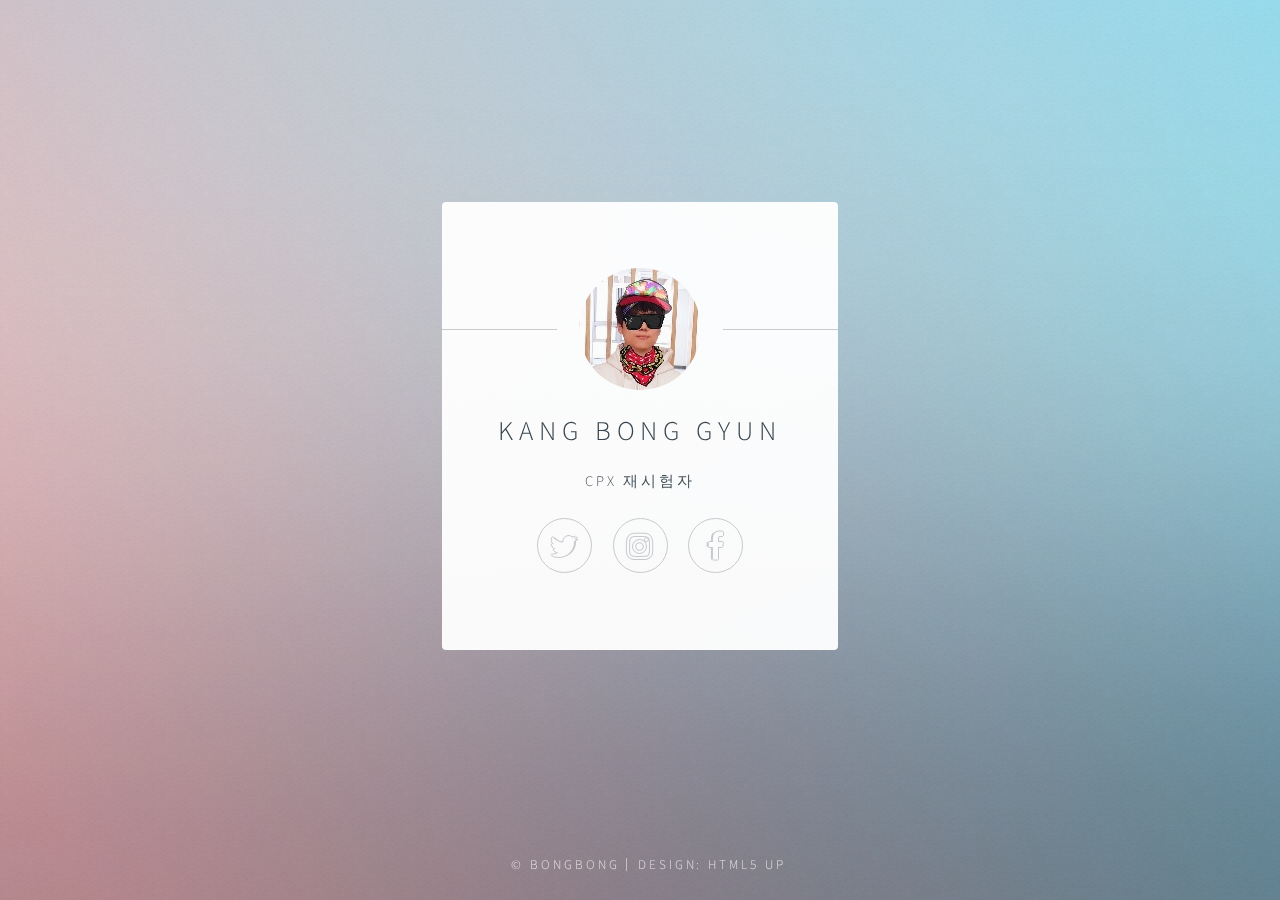
<file: pages/introduce/index.html>
<!DOCTYPE HTML>
<!--
	Identity by HTML5 UP
	html5up.net | @ajlkn
	Free for personal and commercial use under the CCA 3.0 license (html5up.net/license)
-->
<html>
	<head>
		<title>BongBong</title>
		<meta charset="utf-8" />
		<meta name="viewport" content="width=device-width, initial-scale=1, user-scalable=no" />
		<link rel="stylesheet" href="assets/css/main.css" />
		<noscript><link rel="stylesheet" href="assets/css/noscript.css" /></noscript>
	</head>
	<body class="is-preload">

		<!-- Wrapper -->
			<div id="wrapper">

				<!-- Main -->
					<section id="main">
						<header>
							<span class="avatar"><img src="images/avatar.jpg" alt="" /></span>
							<h1>Kang Bong Gyun</h1>
							<p>CPX 재시험자</p>
						</header>
						<footer>
							<ul class="icons">
								<li><a href="#" class="fa-twitter">Twitter</a></li>
								<li><a href="#" class="fa-instagram">Instagram</a></li>
								<li><a href="https://www.facebook.com/profile.php?id=100001969053843" class="fa-facebook">Facebook</a></li>
							</ul>
						</footer>
					</section>

				<!-- Footer -->
					<footer id="footer">
						<ul class="copyright">
							<li>&copy; BongBong</li><li>Design: <a>HTML5 UP</a></li>
						</ul>
					</footer>

			</div>

		<!-- Scripts -->
			<script>
				if ('addEventListener' in window) {
					window.addEventListener('load', function() { document.body.className = document.body.className.replace(/\bis-preload\b/, ''); });
					document.body.className += (navigator.userAgent.match(/(MSIE|rv:11\.0)/) ? ' is-ie' : '');
				}
			</script>

	</body>
</html>
</file>
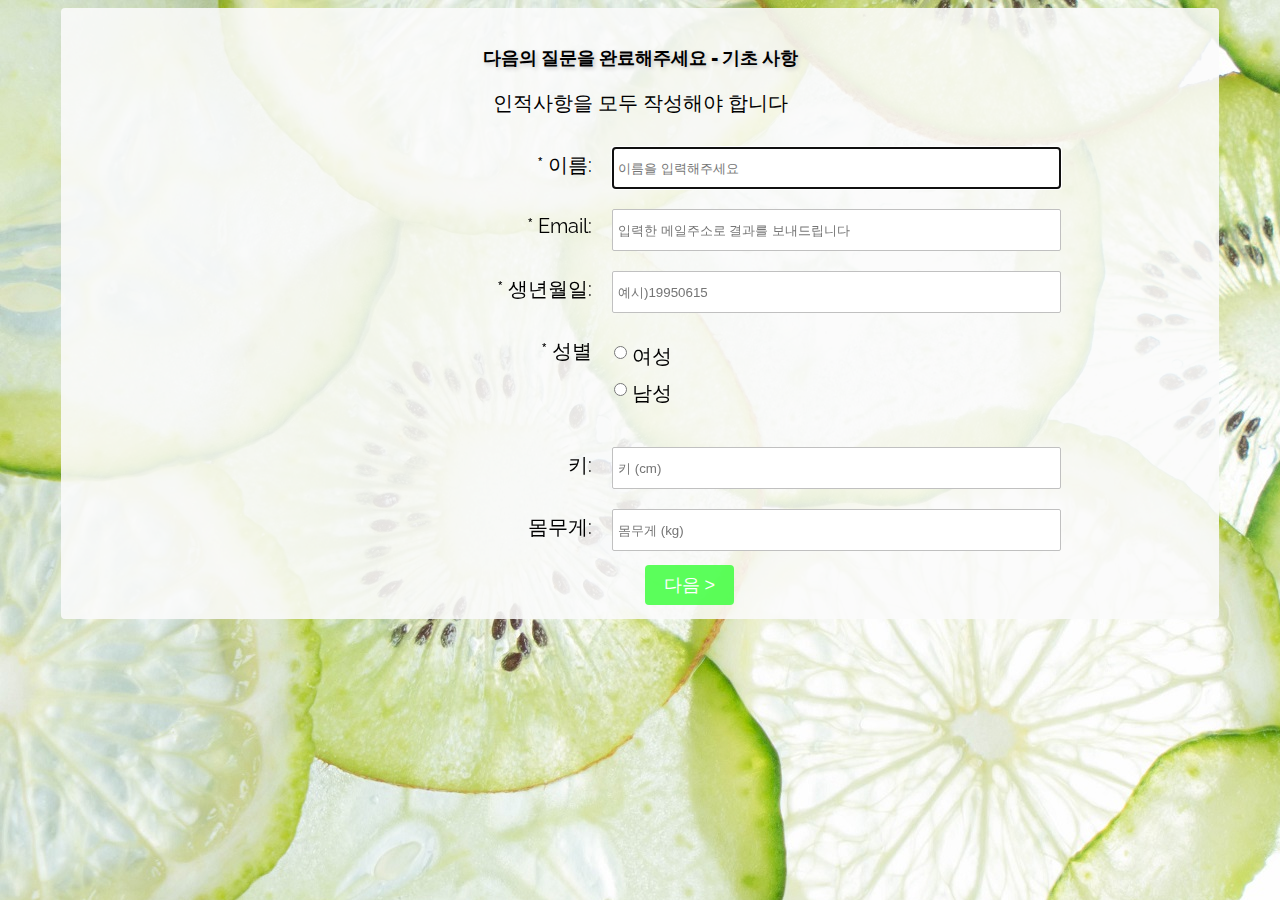
<file: symptoms/abdominalpainacute/index.html>
<!DOCTYPE html>
<html>
  <head>
    <meta charset="utf-8">
    <meta name="viewport" content="width=device-width">
    <title>급성복통 - What to ask my doc</title>
    <link href="styles/style.css" rel="stylesheet">
  </head>
  <body>
    <div id="form-outer">
      <p id="description">
        <strong>다음의 질문을 완료해주세요 - 기초 사항</strong>
      </p>
       <p id="pagecount">
        인적사항을 모두 작성해야 합니다
      </p>
        
        <script type="text/javascript">var submitted=false; </script>
        <iframe name="hidden_iframe" id="hidden_iframe" style="display:none;" 
        onload="if(submitted) {window.location='../../pages/aftersurvey/index.html';}"></iframe>

        <form action="https://docs.google.com/forms/d/e/1FAIpQLScm-WqKRJ0HQIm2-yUeY2js2O99rrU4UNaD7KSeZk6zq17ZtA/formResponse" 
        method="post" target="hidden_iframe" onsubmit="submitted=true;">
        
      <form id="survey-form1" method="post" action="https://docs.google.com/forms/d/e/1FAIpQLScm-WqKRJ0HQIm2-yUeY2js2O99rrU4UNaD7KSeZk6zq17ZtA/formResponse" >
<!--'여기서부터 기초정보'-->
        <div id="basicinfo"> 
        <div class="rowTab">
          <div class="labels">
            <label id="name-label" for="name">* 이름: </label>
          </div>
          <div class="rightTab">
            <input autofocus type="text" name="entry.465911165" id="name" class="input-field" placeholder="이름을 입력해주세요" required>
          </div>
        </div>
        <div class="rowTab">
          <div class="labels">
            <label id="email-label" for="email">* Email: </label>
          </div>
          <div class="rightTab">
            <input type="email" name="emailAddress" id="email" class="input-field" required placeholder="입력한 메일주소로 결과를 보내드립니다">
          </div>
        </div>
        <div class="rowTab">
          <div class="labels">
            <label id="number-label" for="age">* 생년월일: </label>
          </div>
          <div class="rightTab">
            <input type="number" name="entry.753132646" id="birthnumber" min="10000000" max="20190000" class="input-field" placeholder="예시)19950615">
          </div>
        </div>
              
        <div class="rowTab">
          <div class="labels">
            <label for="userRating">* 성별 </label>
          </div>
          <div class="rightTab">
            <ul style="list-style: none;">
              <li class="radio"><label>여성<input name="entry.1741463684" value="여성"  type="radio" class="userRatings" onclick="showhide2(['pregnency','obgyassociated'],[]);" required ></label></li>
              <li class="radio"><label>남성<input name="entry.1741463684" value="남성"  type="radio" class="userRatings" onclick="showhide2([],['pregnency','obgyassociated']);" ></label></li>
            </ul>
          </div>
        </div>
            
        <div class="rowTab" id='pregnency'>
          <div class="labels">
              <label for="userRating"><span style="color:red"><strong>* 잠깐! </strong></br>임신 계획이나 임신 가능성이 있나요? </span></label>
          </div>
          <div class="rightTab">
            <ul style="list-style: none;">
              <li class="radio"><label>있음<input name="entry.239242121" value="있음"  type="radio" class="userRatings" ></label></li>
              <li class="radio"><label>없음<input name="entry.239242121" value="없음"  type="radio" class="userRatings" ></label></li>
              <li class="radio"><label>잘 모름<input name="entry.239242121" value="잘 모름"  type="radio" class="userRatings" ></label></li>
            </ul>
          </div>
        </div>
        
        <div class="rowTab">
          <div class="labels">
            <label id="number-label" for="age"> 키: </label>
          </div>
          <div class="rightTab">
            <input type="number" name="entry.333937564" id="number" min="100" max="225" class="input-field" placeholder="키 (cm)">
          </div>
        </div>
        <div class="rowTab">
          <div class="labels">
            <label id="number-label" for="age"> 몸무게: </label>
          </div>
          <div class="rightTab">
            <input type="number" name="entry.1625905592" id="number" min="30" max="150" class="input-field" placeholder="몸무게 (kg)">
          </div>
        </div>
    </div>

<!--'여기까지 기초정보'-->

<!--'여기서부터 병력청취'-->
        <!--'여기서부터 주증상 자유서술'-->
        <div class="rowTab" id="freetext">
          <div class="labels">
            <label for="freecomments">주 증상에 관해 간단히 서술해주세요</label>
          </div>
          <div class="rightTab">
            <textarea id="freecomments" class="input-field" style="height:50px;resize:vertical;" name="entry.409440300" maxlength="50" placeholder="예시) 이틀전부터 윗배가 찌르는듯 아파요...(50자 이내)"></textarea>
          </div>
        </div>
        <!--'여기까지 주증상 자유서술'-->
    
        <!--'여기서부터 onset'-->
    <div id="onset">
        <div class="rowTab">
          <div class="labels">
            <label for="userRating">* 통증이 언제부터 시작되었나요? </label>
          </div>
          <div class="rightTab">
            <ul style="list-style: none;">
              <li class="radio"><label>1달이 안됐습니다.<input name="month" value="1"  type="radio" class="userRatings" onclick="showhide('acutetime','chronictime');" required></label></li>
              <li class="radio"><label>1달이 넘었습니다. <input name="month" value="2"  type="radio" class="userRatings" onclick="showhide('chronictime','acutetime');"></label></li>
            </ul>
          </div>
        </div>
        
        <div id="chronictime">
            <p>5252 아직 만성 복통은 안만들엇다구</p>
        </div>
        
        <div id="acutetime">
          <div class="rowTab">
          <div class="labels">
            <label for="currentPos">복통이 처음 생긴지</label>
          </div>
          <div class="rightTab">
            <select id="onsetday" name="entry.1147543040" class="dropdown2">
          <option value="-">일</option>
          <option  value="1일">1일</option>
          <option value="2일">2일</option>
          <option value="3일">3일</option>
          <option value="4일">4일</option>
          <option value="5일">5일</option>
          <option value="6일">6일</option>
          <option value="7일">7일</option>
          <option value="8일">8일</option>
          <option value="9일">9일</option>
          <option value="10일">10일</option>   
          <option value="11일">11일</option>
          <option value="12일">12일</option>
          <option value="13일">13일</option>
          <option value="14일">14일</option>
          <option value="15일">15일</option>
          <option value="16일">16일</option>
          <option value="17일">17일</option>
          <option value="18일">18일</option>
          <option value="19일">19일</option>
          <option value="20일">20일</option> 
        </select>

            <select id="onsettime" name="entry.1099483423" class="dropdown2">
          <option value="-">시간</option>
          <option value="1">1시간</option>
          <option value="2">2시간</option>
          <option value="3">3시간</option>
          <option value="4">4시간</option>
          <option value="5">5시간</option>
          <option value="6">6시간</option>
          <option value="7">7시간</option>
          <option value="8">8시간</option>
          <option value="9">9시간</option>
          <option value="10">10시간</option>   
          <option value="11">11시간</option>
          <option value="12">12시간</option>
          <option value="13">13시간</option>
          <option value="14">14시간</option>
          <option value="15">15시간</option>
          <option value="16">16시간</option>
          <option value="17">17시간</option>
          <option value="18">18시간</option>
          <option value="19">19시간</option>
          <option value="20">20시간</option>  
          <option value="21">21시간</option>
          <option value="22">22시간</option>
          <option value="23">23시간</option>
        </select>
              <label for="currentPos">이 지났습니다</label>
          </div>
        </div>
        </div>
        
        <div class="rowTab">
          <div class="labels">
              <label for="fastslow">* 통증이 급격히 생겼나요?</br>서서히 생겼나요? </label>
          </div>
          <div class="rightTab">
            <ul style="list-style: none;">
              <li class="radio"><label>급격히 발생<input name="entry.327436423" value="급격히 발생"  type="radio" class="userRatings" required></label></li>
              <li class="radio"><label>서서히 발생<input name="entry.327436423" value="서서히 발생"  type="radio" class="userRatings" ></label></li>
            </ul>
          </div>
        </div>
        <div class="rowTab" id="onsetsituation">
          <div class="labels">
            <label for="situation">처음 복통이 시작되었을때 어떤 상황이었나요?</label>
          </div>
          <div class="rightTab">
            <textarea id="situation" class="input-field" style="height:50px;resize:vertical;" name="entry.1392732980" maxlength="50" placeholder="예시) 회식에서 삼겹살을 먹고 속이 더부룩하더니...(50자 이내)"></textarea>
          </div>
        </div>
        </div>
      <!--'여기까지 onset'-->
      
    <!--'여기서부터 location'-->         
      <div id="painlocation">
          <!--'어느곳이 아픈가요?'-->
        <div class="rowTab">
          <div class="labels">
              <label for="abdlocation">* 배의 어느 부위가 아픈가요? </label>
          </div>
          <div class="rightTab">
            <ul style="list-style: none;">
              <li class="radio"><label>복부전체<input name="entry.287601308" value="복부전체"  type="radio" class="userRatings" required></label></li>
              <li class="radio"><label>명치부위<input name="entry.287601308" value="명치부위"  type="radio" class="userRatings" ></label></li>
                <li class="radio"><label>배꼽부위<input name="entry.287601308" value="배꼽부위"  type="radio" class="userRatings" ></label></li>
                <li class="radio"><label>옆구리<input name="entry.287601308" value="옆구리"  type="radio" class="userRatings" ></label></li>
                <li class="radio"><label>왼쪽 위<input name="entry.287601308" value="죄상복부"  type="radio" class="userRatings" ></label></li>
                <li class="radio"><label>오른쪽 위<input name="entry.287601308" value="우상복부"  type="radio" class="userRatings" ></label></li>
                <li class="radio"><label>왼쪽 아래<input name="entry.287601308" value="좌하복부"  type="radio" class="userRatings" ></label></li>
                <li class="radio"><label>오른쪽 아래<input name="entry.287601308" value="우하복부"  type="radio" class="userRatings" ></label></li>

            </ul>
          </div>
          </div>
          <!--'아픈부위가 이동했나요?'-->
        <div class="rowTab">
          <div class="labels">
              <label for="abdmove">* 아픈 부위가 이동했나요? </label>
          </div>
          <div class="rightTab">
            <ul style="list-style: none;">
              <li class="radio"><label>예<input name="entry.509920969" value="1"  type="radio" class="userRatings" onclick="showhide('abdmove','no');" required></label></li>
              <li class="radio"><label>아니오<input name="entry.509920969" value="0"  type="radio" class="userRatings" onclick="showhide('no', 'abdmove');"></label></li

            </ul>
          </div>
        </div>
        <div id="abdmove">
         <div class="rowTab">
          <div class="labels">
            <label id="name-label" for="abmove"> 아픈부위가 어떻게 이동했나요?</label>
          </div>
          <div class="rightTab">
            <input autofocus type="text" name="entry.1966127009" class="input-field" maxlength="20" placeholder="예시)명치에서 왼쪽아래로" >
          </div>
        </div>
        </div>
            <!--'통증이 퍼지나요?'-->
        <div class="rowTab">
          <div class="labels">
              <label for="abdmove">* 통증이 퍼저나가나요? </label>
          </div>
          <div class="rightTab">
            <ul style="list-style: none;">
              <li class="radio"><label>예<input name="entry.1563760848" value="1"  type="radio" class="userRatings" onclick="showhide('painspread','no');" required></label></li>
              <li class="radio"><label>아니오<input name="entry.1563760848" value="0"  type="radio" class="userRatings" onclick="showhide('no', 'painspread');"></label></li

            </ul>
          </div>
        </div>
        <div id="painspread">
         <div class="rowTab">
          <div class="labels">
            <label id="name-label" for="abmove"> 통증이 어디로 퍼지나요?</label>
          </div>
          <div class="rightTab">
            <input autofocus type="text" name="entry.779714556" class="input-field" maxlength="20" placeholder="예시)주변으로, 어깨로..." >
          </div>
        </div>
        </div>
        </div>
            
<!--'여기까지 location'--> 
          
<!--'여기서부터 Duration'--> 
         <div id="duration">
          <div class="rowTab">
          <div class="labels">
            <label for="painuntil">* 통증이 한번에 얼마나 지속되나요?</label>
          </div>
          <div class="rightTab">
            <select id="painduration" name="entry.1694058947" class="dropdown">
          <option value="0">시간 선택</option>
          <option value="1분미만">1분미만</option>
          <option value="1분-10분">1분-10분</option>
          <option value="10분-30분">10분-30분</option>
          <option value="30분-1시간">30분-1시간</option>
          <option value="1시간-2시간">1시간-2시간</option>
          <option value="2시간-4시간">2시간-4시간</option>
          <option value="4시간-8시간">4시간-8시간</option>
          <option value="하루종일">하루종일</option>
        </select>
        </div>
        </div>
             
        <div class="rowTab">
          <div class="labels">
              <label for="onceaday">* 통증이 주기적으로 있나요? (반복되나요?) </label>
          </div>
          <div class="rightTab">
            <ul style="list-style: none;">
              <li class="radio"><label>예 반복돼요<input name="entry.2010498740" value="1"  type="radio" class="userRatings" requried onclick="showhide('frequency','no');"></label></li>
              <li class="radio"><label>아니오 단발성이었어요<input name="entry.2010498740" value="0"  type="radio" class="userRatings" onclick="showhide('no','frequency');"></label></li>
            </ul>
          </div>
        </div>
             
        <div id="frequency">
          <div class="rowTab">
          <div class="labels">
            <label for="weekday">통증의 빈도는</label>
          </div>
          <div class="rightTab">
            <select id="weekday" name="entry.866233067" class="dropdown2">
          <option value="0">선택하세요</option>      
          <option value="하루에">하루에</option>
          <option  value="일주일에">일주일에</option>
        </select>

          <select id="count" name="entry.1758300946" class="dropdown2">
          <option value="0">선택하세요</option> 
          <option value="1번">1번</option>
          <option value="2-3번">2-3번</option>
          <option value="4-5번">4-5번</option>
          <option value="6번이상">6번이상</option>

        </select>
              <label for="currentPos">입니다.</label>
          </div>
        </div>
        </div>
        </div>
<!--'여기까지 Duration'--> 
<!--'여기부터 Course Experience Charecter 한번에 퉁침'--> 
       <div id="coexch">    
         <div class="rowTab">
          <div class="labels">
              <label for="character">* 통증의 양상은 어떠한가요?</label>
          </div>
          <div class="rightTab">
            <ul style="list-style: none;">
              <li class="radio"><label>쥐어짜는듯한 <input name="entry.631859862" value="쥐어짜는듯한"  type="radio" class="userRatings" onclick="showhide('no','characterself');" requried></label></li>
              <li class="radio"><label>타는듯한 <input name="entry.631859862" value="타는듯한"  type="radio" class="userRatings" onclick="showhide('no','characterself');"></label></li>
              <li class="radio"><label>칼로 베이듯한 <input name="entry.631859862" value="칼로 베이듯한"  type="radio" class="userRatings" onclick="showhide('no','characterself');"></label></li>
              <li class="radio"><label>찢어지는듯한 <input name="entry.631859862" value="찢어지는듯한"  type="radio" class="userRatings" onclick="showhide('no','characterself');"></label></li>
              <li class="radio"><label>기타 <input name="entry.631859862" value="0"  type="radio" class="userRatings" onclick="showhide('characterself','no');"></label></li>
            </ul>
          </div> 
        </div>
        <div id="characterself">
         <div class="rowTab">
          <div class="labels">
            <label for="charactertext"> 통증양상을 직접 서술해주세요</label>
          </div>
          <div class="rightTab">
            <input autofocus type="text" name="entry.2022504559" class="input-field" maxlength="20" placeholder="10글자 이내로..." >
          </div>
        </div>
        </div>
           
        <div class="rowTab">
          <div class="labels">
              <label for="painscore"><div class="popup" onclick="window.open('images/painscore.jpg');">* <strong><u>통증점수</u></strong>는 몇점인가요?</div>
          </div>
          <div class="rightTab">
            <select id="painscore" name="entry.575310621" class="dropdown">
          <option value="입력안함">입력</option>
          <option value="0">0</option>
          <option value="1">1</option>
          <option value="2">2</option>
          <option value="3">3</option>
          <option value="4">4</option>
          <option value="5">5</option>
          <option value="6">6</option>
          <option value="7">7</option>
          <option value="8">8</option>
          <option value="9">9</option>
          <option value="10">10</option>
        </select>
        </div>
        </div>
            
      <div class="rowTab">
          <div class="labels">
              <label for="getworse">* 통증이 점점 심해지나요?</label>
          </div>
          <div class="rightTab">
            <ul style="list-style: none;">
              <li class="radio"><label>예 <input name="entry.1979269959" value="1"  type="radio" class="userRatings"  requried></label></li>
              <li class="radio"><label>아니오 <input name="entry.1979269959" value="0"  type="radio" class="userRatings" ></label></li>
            </ul>
          </div> 
        </div>
            
      <div class="rowTab">
          <div class="labels">
              <label for="symptompast">* 이전에도 비슷한 통증이 있던 적이 있나요?</label>
          </div>
          <div class="rightTab">
            <ul style="list-style: none;">
              <li class="radio"><label>예 <input name="entry.418700771" value="1"  type="radio" class="userRatings"  requried></label></li>
              <li class="radio"><label>아니오 <input name="entry.418700771" value="0"  type="radio" class="userRatings" ></label></li>
            </ul>
          </div> 
        </div>
        </div>
<!--'여기까지 Course Experience Charecter 한번에 퉁침'--> 
            
<!--'여기부터 Associated symptom'--> 
       <div id="associated">
        <div class="rowTab">
          <div class="labels">
              <label for="associatedgeneral">전신증상: </br>(동반된 증상을 모두 선택해주세요)</label>
          </div>
          <div class="rightTab">
            <ul id="associatedgeneral" style="list-style: none;">
              <li class="checkbox"><label><input name="asswholebody" value="발열" type="checkbox" class="userRatings">발열</label></li>
              <li class="checkbox"><input name="asswholebody" value="오한" type="checkbox" class="userRatings">오한</li>
              <li class="checkbox"><label><input name="asswholebody" value="피로" type="checkbox" class="userRatings">피로</label></li>
              <li class="checkbox"><label><input name="asswholebody" value="체중변화" type="checkbox" class="userRatings">체중변화</label></li>
              <li class="checkbox"><label><input name="asswholebody" value="식은땀" type="checkbox" class="userRatings">식은땀</label></li>
              <li class="checkbox"><label><input name="asswholebody" value="수면곤란" type="checkbox" class="userRatings">수면곤란</label></li>
              <li class="checkbox"><label><input name="asswholebody" value="두통" type="checkbox" class="userRatings">두통</label></li>
            </ul>
          </div>
        </div>
           <input   name="entry.2017146699" id="asswholebody" style="display: none;">
            
       <div class="rowTab">
          <div class="labels">
            <label for="associatedcirres">순환기/호흡기: </br>(동반된 증상을 모두 선택해주세요)</label>
          </div>
          <div class="rightTab">
            <ul id="associatedcirres" style="list-style: none;">
              <li class="checkbox"><label><input name="asscirres" value="가슴통증" type="checkbox" class="userRatings">가슴통증</label></li>
              <li class="checkbox"><input name="asscirres" value="호흡곤란" type="checkbox" class="userRatings">호흡곤란</li>
              <li class="checkbox"><label><input name="asscirres" value="기침" type="checkbox" class="userRatings">기침</label></li>
              <li class="checkbox"><label><input name="asscirres" value="콧물" type="checkbox" class="userRatings">콧물</label></li>
            </ul>
          </div>
        </div>
            <input   name="entry.1997056220" id="asscirres" style="display: none;">
            
        <div class="rowTab">
          <div class="labels">
            <label for="associateddig">소화기: </br>(동반된 증상을 모두 선택해주세요)</label>
          </div>
          <div class="rightTab">
            <ul id="associateddig" style="list-style: none;">
              <li class="checkbox"><label><input name="assdig" value="식욕감소" type="checkbox" class="userRatings">식욕감소</label></li>
              <li class="checkbox"><input name="assdig" value="구역질" type="checkbox" class="userRatings">구역질</li>
              <li class="checkbox"><label><input name="assdig" value="구토" type="checkbox" class="userRatings">구토</label></li>
              <li class="checkbox"><label><input name="assdig" value="토혈" type="checkbox" class="userRatings">토혈</label></li>
                <li class="checkbox"><label><input name="assdig" value="복부팽만" type="checkbox" class="userRatings">복부팽만</label></li>
                <li class="checkbox"><label><input name="assdig" value="복부종괴" type="checkbox" class="userRatings">복부종괴</label></li>
                <li class="checkbox"><label><input name="assdig" value="변비" type="checkbox" class="userRatings">변비</label></li>
                <li class="checkbox"><label><input name="assdig" value="설사" type="checkbox" class="userRatings">설사</label></li>
                <li class="checkbox"><label><input name="assdig" value="혈변" type="checkbox" class="userRatings">혈변</label></li>
                <li class="checkbox"><label><input name="assdig" value="흑색변" type="checkbox" class="userRatings">흑색변</label></li>
                <li class="checkbox"><label><input name="assdig" value="지방변" type="checkbox" class="userRatings">지방변</label></li>
                <li class="checkbox"><label><input name="assdig" value="황달" type="checkbox" class="userRatings">황달</label></li>
            </ul>
          </div>
        </div>
          <input   name="entry.208322784" id="assdig" style="display: none;">
            
        <div class="rowTab">
          <div class="labels">
            <label for="associateduri">비뇨기: </br>(동반된 증상을 모두 선택해주세요)</label>
          </div>
          <div class="rightTab">
            <ul id="associateduri" style="list-style: none;">
              <li class="checkbox"><label><input name="assuri" value="배뇨통" type="checkbox" class="userRatings">배뇨통</label></li>
              <li class="checkbox"><input name="assuri" value="소변량변화" type="checkbox" class="userRatings">소변량변화</li>
              <li class="checkbox"><label><input name="assuri" value="혈뇨" type="checkbox" class="userRatings">붉은뇨</label></li>
              <li class="checkbox"><label><input name="assuri" value="거품뇨" type="checkbox" class="userRatings">거품뇨</label></li>
              <li class="checkbox"><label><input name="assuri" value="빈뇨" type="checkbox" class="userRatings">소변 자주봄</label></li>
              <li class="checkbox"><label><input name="assuri" value="핍뇨" type="checkbox" class="userRatings">소변량감소</label></li>
              </ul>

          </div>
        </div>
              <input   name="entry.1638638905" id="assuri" style="display: none;">
            
        <div class="rowTab" id="obgyassociated">
          <div class="labels">
            <label for="associatedobgy">산부인과: </br>(동반된 증상을 모두 선택해주세요)</label>
          </div>
          <div class="rightTab">
            <ul id="associatedobgy" style="list-style: none;">
            <li class="checkbox"><label><input name="assobgy" value="질출혈" type="checkbox" class="userRatings">질출혈</label></li>
            <li class="checkbox"><input name="assobgy" value="질분비물" type="checkbox" class="userRatings">질분비물</li>
            <li class="checkbox"><label><input name="assobgy" value="생리주기변화" type="checkbox" class="userRatings">생리주기변화</label></li>
            </ul>
          </div>
        </div>
    <input   name="entry.117740436" id="assobgy" style="display: none;">
    
          <div id="associatedself">
         <div class="rowTab">
          <div class="labels">
            <label for="associatedtext"> 그외 동반되는 증상이 있나요?</label>
          </div>
          <div class="rightTab">
            <input autofocus type="text" name="entry.2095920813" class="input-field" maxlength="30" placeholder="있다면 서술해주세요..." >
          </div>
        </div>
        </div>
           
      </div>
<!--'여기까지 Associated symptom'-->
            
<!--'여기부터 Factor'-->
      <div id="factor">
       <div class="rowTab" >
          <div class="labels">
            <label for="factorselect">통증이 심해지거나 완화되는 특정 상황이 있나요? </br>(동반된 증상을 모두 선택해주세요)</label>
          </div>
          <div class="rightTab">
            <ul id="factorselect" style="list-style: none;">
            <li class="checkbox"><label><input id ="ckeck1" name="prefer" value="식사" type="checkbox" class="userRatings" onclick="funcchecked('ckeck1','factor1');">식사시</label></li>
                <div id="factor1">
                <li class="radio">
                    <label><input name="entry.360537274" value="식후 악화"  type="radio" class="1userRatings" >악화</label>
                    <label><input name="entry.360537274" value="식후 완화"  type="radio" class="1userRatings" >완화</label>
                </li>
              </div>

            <li class="checkbox"><label><input id ="ckeck2" name="prefer" value="공복" type="checkbox" class="userRatings" onclick="funcchecked('ckeck2','factor2');">공복시</label></li>
               <div id="factor2">
                <li class="radio">
                    <label><input name="entry.1434199068" value="공복시 악화"  type="radio" class="1userRatings" >악화</label>
                    <label><input name="entry.1434199068" value="공복시 완화"  type="radio" class="1userRatings" >완화</label>
                </li>
              </div>
            <li class="checkbox"><label><input id ="ckeck3" name="prefer" value="음주" type="checkbox" class="userRatings" onclick="funcchecked('ckeck3','factor3');">음주시</label></li>
               <div id="factor3">
                <li class="radio">
                    <label><input name="entry.1569225878" value="음주시 악화"  type="radio" class="1userRatings" >악화</label>
                    <label><input name="entry.1569225878" value="음주시 완화"  type="radio" class="1userRatings" >완화</label>
                </li>
              </div>
            <li class="checkbox"><label><input id ="ckeck4" name="prefer" value="자세" type="checkbox" class="userRatings" onclick="funcchecked('ckeck4','factor4');">자세변화시</label></li>
              <div id="factor4">
                <li class="radio">
                    <label><input name="entry.2075803232" value="자세변화시 악화"  type="radio" class="1userRatings" >악화</label>
                    <label><input name="entry.2075803232" value="자세변화시 완화"  type="radio" class="1userRatings" >완화</label>
                </li>
              </div>
            <li class="checkbox"><label><input id ="ckeck5" name="prefer" value="배뇨" type="checkbox" class="userRatings" onclick="funcchecked('ckeck5','factor5');">배뇨시</label></li>
              <div id="factor5">
                <li class="radio">
                    <label><input name="entry.1579407285" value="배뇨시 악화"  type="radio" class="1userRatings" >악화</label>
                    <label><input name="entry.1579407285" value="배뇨시 완화"  type="radio" class="1userRatings" >완화</label>
                </li>
              </div>
            <li class="checkbox"><label><input id ="ckeck6" name="prefer" value="배변" type="checkbox" class="userRatings" onclick="funcchecked('ckeck6','factor6');">배변시</label></li>
              <div id="factor6">
                <li class="radio">
                    <label><input name="entry.207789671" value="배변시 악화"  type="radio" class="1userRatings" >악화</label>
                    <label><input name="entry.207789671" value="배변시 완화"  type="radio" class="1userRatings" >완화</label>
                </li>
              </div>
        </div>
        </div>
        <div class="rowTab">
          <div class="labels">
            <label for="associatedtext"> 그외 통증이 악화되거나 완화되는 상황이 있나요?</label>
          </div>
          <div class="rightTab">
            <input autofocus type="text" name="entry.1540440343" class="input-field" maxlength="30" placeholder="예시) @@할때 악화/완화..." >
          </div>
         </div>
    </div>
<!--'여기까지 Factor'-->
            
<!--'여기부터 Event 공통문진'-->
      <!--'여기부터 건강검진 질병 약'-->
    <div id="medicheck">
        <div class="rowTab">
          <div class="labels">
            <label for="userRating">* 이전에 건강검진을 받은적이 있나요?</label>
          </div>
          <div class="rightTab">
            <ul style="list-style: none;">
              <li class="radio"><label>예<input name="entry.1691934801" value="1"  type="radio" class="userRatings" onclick="showhide('medicalcheckyear','no');"></label></li>
              <li class="radio"><label>아니오<input name="entry.1691934801" value="0"  type="radio" class="userRatings" onclick="showhide('no','medicalcheckyear');"></label></li>
            </ul>
          </div>
        </div>
            
        <div class="rowTab" id = "medicalcheckyear">
          <div class="labels">
            <label for="userRating">몇년 전에 받았나요?</label>
          </div>
          <div class="rightTab">
            <ul style="list-style: none;">
              <li class="radio"><label>1년 이내<input name="entry.1088812478" value="1년이내"  type="radio" class="userRatings" ></label></li>
              <li class="radio"><label>1-3년 전<input name="entry.1088812478" value="1-3년전"  type="radio" class="userRatings"></label></li>
                <li class="radio"><label>3-5년 전<input name="entry.1088812478" value="3-5년전"  type="radio" class="userRatings"></label></li>
                <li class="radio"><label>5-10년 전<input name="entry.1088812478" value="5-10년전"  type="radio" class="userRatings"></label></li>
                <li class="radio"><label>10년 이상<input name="entry.1088812478" value="10년이상"  type="radio" class="userRatings"></label></li>
            </ul>
          </div>
        </div>
              
        
        <div class="rowTab">
          <div class="labels">
            <label for="associateddig">* 이전에 진단받은 병이 있나요?</label>
          </div>
          <div class="rightTab">
            <ul id="dizhischeck" style="list-style: none;">
              <li class="checkbox"><label><input name="diaghis" value="없음" type="checkbox" class="userRatings">없음</label></li>
              <li class="checkbox"><input name="diaghis" value="고혈압," type="checkbox" class="userRatings">고혈압</li>
              <li class="checkbox"><label><input name="diaghis" value="간염," type="checkbox" class="userRatings">간염</label></li>
              <li class="checkbox"><label><input name="diaghis" value="결핵," type="checkbox" class="userRatings">결핵</label></li>
              <li class="checkbox"><label><input name="diaghis" value=" " type="checkbox" class="userRatings" id= "dizhisetc" onclick="funcchecked('dizhisetc','dizhisself');">기타</label></li>
            </ul>
          </div>
        </div>
        <input   name="entry.477882893" id="dizhistext" style="display: none;">
        
        
        <div id="dizhisself">
         <div class="rowTab">
          <div class="labels">
            <label for="dizhistext"> 기타 진단받은 질병을 알려주세요</label>
          </div>
          <div class="rightTab">
            <input autofocus type="text" name="entry.182705321" class="input-field" maxlength="20" placeholder="20글자 이내..." >
          </div>
        </div>
        </div>   

         <div class="rowTab">
          <div class="labels">
              <label for="pilltake">* 드시고 계시는 약이 있나요?</label>
          </div>
          <div class="rightTab">
            <ul style="list-style: none;">
              <li class="radio"><label>없음<input name="entry.910305218" value="0"  type="radio" class="userRatings" onclick="showhide('no','pilltakeself');"></label></li>
              <li class="radio"><label>있음<input name="entry.910305218" value="1"  type="radio" class="userRatings" onclick="showhide('pilltakeself','no');"></label></li>
            </ul>
          </div> 
        </div>
        <div id="pilltakeself">
         <div class="rowTab">
          <div class="labels">
            <label for="pilltaketext"> 드시고 계신 약물을 알려주세요</label>
          </div>
          <div class="rightTab">
            <input autofocus type="text" name="entry.1818366806" class="input-field" maxlength="30" placeholder="예시) 노바스크, @@, 당뇨약,..." >
          </div>
        </div>
        </div> 

        
        <div class="rowTab">
          <div class="labels">
            <label for="fmdizhis">* 가족분들이 진단받은 병이 있나요?</label>
          </div>
          <div class="rightTab">
            <ul id="fmdizhischeck" style="list-style: none;">
              <li class="checkbox"><label><input name="fmdiaghis" value="없음" type="checkbox" class="userRatings">없음</label></li>
              <li class="checkbox"><input name="fmdiaghis" value="고혈압," type="checkbox" class="userRatings">고혈압</li>
              <li class="checkbox"><label><input name="fmdiaghis" value="간염," type="checkbox" class="userRatings">간염</label></li>
              <li class="checkbox"><label><input name="fmdiaghis" value="결핵," type="checkbox" class="userRatings">결핵</label></li>
              <li class="checkbox"><label><input name="fmdiaghis" value=" 그 외: " type="checkbox" class="userRatings" id= "fmdizhisetc" onclick="funcchecked('fmdizhisetc','fmdizhisself');">기타</label></li>
            </ul>
          </div>
        </div>
        <input   name="entry.757349464" id="fmdizhistext" style="display: none;">
        
        <div id="fmdizhisself">
         <div class="rowTab">
          <div class="labels">
            <label for="fmdizhistext"> 기타 가족이 진단받은 질병을 알려주세요</label>
          </div>
          <div class="rightTab">
            <input autofocus type="text" name="entry.294947621" class="input-field" maxlength="20" placeholder="20글자 이내..." >
          </div>
        </div>
        </div> 
      </div>  
        <!--'여기까지 건강검진 질병 약 가족'-->
            
        <!--'여기부터 사회력 외상력'-->
        <div id="socialhis">
          <div class="rowTab">
          <div class="labels">
              <label for="alcholtake">* 술을 드시나요?</label>
          </div>
          <div class="rightTab">
            <ul style="list-style: none;">
              <li class="radio"><label>아니오<input name="entry.1455146436" value="0"  type="radio" class="userRatings" onclick="showhide('no','alcholtakeself');"></label></li>
              <li class="radio"><label>네<input name="entry.1455146436" value="1"  type="radio" class="userRatings" onclick="showhide('alcholtakeself','no');"></label></li>
            </ul>
          </div> 
        </div>
        <div id="alcholtakeself">
          <div class="rowTab">
          <div class="labels">
            <label for="currentPos"></label>
          </div>
          <div class="rightTab">
              매주
          <select id="bottleday" name="entry.160728473" class="dropdown">
          <option value="0">병</option>
          <option  value="0.5">0.5병</option>
          <option value="1">1병</option>
          <option value="1.5">1.5병</option>
          <option value="2">2병</option>
          <option value="3">3병</option>
          <option value="4">4병</option>
          <option value="5">5병</option>
          <option value="6">6병</option>
          <option value="7">7병</option>   
          <option value="10">10병</option>
          <option value="10병이상">10병이상</option>
        </select>
        </div> 
        </div>
        </div>

          <div class="rowTab">
          <div class="labels">
              <label for="smoketake">* 담배를 피시나요?</label>
          </div>
          <div class="rightTab">
            <ul style="list-style: none;">
              <li class="radio"><label>아니오<input name="entry.1893606421" value="0"  type="radio" class="userRatings" onclick="showhide('no','smoketakeself');"></label></li>
              <li class="radio"><label>네<input name="entry.1893606421" value="1"  type="radio" class="userRatings" onclick="showhide('smoketakeself','no');"></label></li>
              <li class="radio"><label>끊었음<input name="entry.1893606421" value="2"  type="radio" class="userRatings" onclick="showhide('smoketakeself','no');"></label></li>
            </ul>
          </div> 
        </div>
        <div id="smoketakeself">
          <div class="rowTab">
          <div class="labels">
            <label for="currentPos"></label>
          </div>
          <div class="rightTab">
            <select id="smokeyear" name="entry.47894038" class="dropdown2">
          <option value="0">몇년간</option>
          <option value="1">1년간</option>
          <option  value="3">3년간</option>
          <option value="5">5년간</option>
          <option value="10">10년간</option>
          <option value="15">15년간</option>
          <option value="20">20년간</option>
          <option value="25">25년간</option>
          <option value="30">30년간</option>
          <option value="35">35년간</option>
          <option value="40">40년간</option>
          <option value="50">50년간</option>   
          <option value="55">50년 이상</option>
        </select>
            <label for="currentPos"> 매일</label>
            <select id="smokeaday" name="entry.567435615" class="dropdown2">
          <option value="0">- 갑</option>
          <option value="0.25">5개피</option>
          <option value="0.5">반갑</option>
          <option value="1">한갑</option>
          <option value="1.5">한갑반</option>
          <option value="2">두갑</option>
          <option value="2.5">두갑반</option>
          <option value="3">세갑</option>
          <option value="3.5">세갑 이상</option>
        </select>
          </div>
        </div>
        </div>
            
        <div class="rowTab">
          <div class="labels">
            <label id="name-label" for="job">* 직업이 무엇인가요? </label>
          </div>
          <div class="rightTab">
            <input autofocus type="text" name="entry.938842466" id="job" class="input-field" placeholder="직업을 입력해주세요" required>
          </div>
        </div>
            
        <div class="rowTab">
          <div class="labels">
            <label for="environ">다음 중 해당하는 사항에 체크해주세요<br>(모두 선택): </label>
          </div>
          <div class="rightTab">
            <ul id="environ" style="list-style: none;">
              <li class="checkbox"><label><input name="environment" value="스트레스, " type="checkbox" class="userRatings">스트레스를 많이 받는 편</label></li>
              <li class="checkbox"><label><input name="environment" value="불규칙한 식사, " type="checkbox" class="userRatings">식사가 불규칙함</label></li>
              <li class="checkbox"><label><input name="environment" value="기름진 음식, " type="checkbox" class="userRatings">기름진 음식 많이 먹음</label></li>
              <li class="checkbox"><label><input name="environment" value="수면불규칙, " type="checkbox" class="userRatings">수면시간이 불규칙함</label></li>
            </ul>
          </div>
        </div> 
            <input   name="entry.1960428293" id="environment" style="display: none;">
            
        <div class="rowTab">
          <div class="labels">
            <label for="trumahistory">다음 중 해당하는 사항에 체크해주세요<br>(모두 선택): </label>
          </div>
          <div class="rightTab">
            <ul id="trumahistory" style="list-style: none;">
              <li class="checkbox"><label><input name="trumahis" value="abdomin trauma," type="checkbox" class="userRatings">복부를 다친 적 있음</label></li>
              <li class="checkbox"><label><input name="trumahis" value="abdomin op history," type="checkbox" class="userRatings">복부 수술을 받은 적 있음</label></li>
              <li class="checkbox"><label><input name="trumahis" value=" " type="checkbox" class="userRatings">해당없음</label></li>
            </ul>
          </div>
        </div>
            <input   name="entry.414145377" id="trumahis" style="display: none;">
        </div>
        <!--'여기까지 사회력 외상력'-->
        <!--'여기부터 여성력'-->
        <div id="female">
        <div class="rowTab">
          <div class="labels">
            <label for="update">핫핫 이건 산부인과를 마스터하고 쓰도록하죠 ^^<br>대신에 귀여운고양이를드리겠습니다^^: </label>
          </div>
          <div class="rightTab">
            <ul id="update" style="list-style: none;">
                    <img src="images/mycat.jpg" alt="cute my cat">
            </ul>
          </div>
        </div>
        </div>
        <!--'여기까지 여성력'-->
           
        <!--'여기부터 마지막 코멘트'-->
        <div class="rowTab" id="lastcomment">
          <div class="labels">
            <label for="commentstodoc">의사선생님에게 하고 싶은 말이나 궁금한 점이 있나요?</label>
          </div>
          <div class="rightTab">
            <textarea id="commentstodoc" class="input-field" style="height:50px;resize:vertical;" name="entry.1606971460" placeholder="Enter your comment here..."></textarea>
          </div>
        </div>
        <!--'여기까지 마지막 코멘트'-->
        <!--'제출전 작성한거 확인'-->
       <div id="beforesubmit">
           <div id ="summary">
           
           </div>
        <button id="submit" type="submit">Submit</button>
       </div>
      </form>
      <div>
      <button id="previousbutten" class="button" onclick="previousbutten();">< 이전</button>
      <button id="nextbutten" class="button" onclick="nextbutten();">다음 ></button>
      </div>
      </div>
      <script src="scripts/main.js"></script>
  </body>
</html>
</file>
<file: assets/css/noscript.css>
/*
	Big Picture by HTML5 UP
	html5up.net | @ajlkn
	Free for personal and commercial use under the CCA 3.0 license (html5up.net/license)
*/

/* Loader */

	body:before, body:after {
		display: none;
	}
</file>
<file: symptomselect/assets/css/noscript.css>
/*
	Lens by HTML5 UP
	html5up.net | @ajlkn
	Free for personal and commercial use under the CCA 3.0 license (html5up.net/license)
*/

/* Main */

	#main {
		opacity: 1 !important;
		right: 0 !important;
	}

	body:before {
		content: 'Javascript is disabled :(';
		display: block;
		position: absolute;
		top: 50%;
		width: calc(100% - 22.5em * 0.333333333);
		height: 4em;
		margin-top: -2em;
		color: #282828;
		cursor: default;
		font-size: 3em;
		line-height: 4em;
		text-align: center;
		white-space: nowrap;
		left: 0;
	}
</file>
<file: pages/aftersurvey/assets/css/noscript.css>
/*
	Dimension by HTML5 UP
	html5up.net | @ajlkn
	Free for personal and commercial use under the CCA 3.0 license (html5up.net/license)
*/

/* BG */

	body.is-preload #bg:before {
		background-color: transparent;
	}

/* Header */

	body.is-preload #header {
		-moz-filter: none;
		-webkit-filter: none;
		-ms-filter: none;
		filter: none;
	}

		body.is-preload #header > * {
			opacity: 1;
		}

		body.is-preload #header .content .inner {
			max-height: none;
			padding: 3rem 2rem;
			opacity: 1;
		}

/* Main */

	#main article {
		opacity: 1;
		margin: 4rem 0 0 0;
	}
</file>
<file: pages/beforestart/assets/css/noscript.css>
/*
	Dimension by HTML5 UP
	html5up.net | @ajlkn
	Free for personal and commercial use under the CCA 3.0 license (html5up.net/license)
*/

/* BG */

	body.is-preload #bg:before {
		background-color: transparent;
	}

/* Header */

	body.is-preload #header {
		-moz-filter: none;
		-webkit-filter: none;
		-ms-filter: none;
		filter: none;
	}

		body.is-preload #header > * {
			opacity: 1;
		}

		body.is-preload #header .content .inner {
			max-height: none;
			padding: 3rem 2rem;
			opacity: 1;
		}

/* Main */

	#main article {
		opacity: 1;
		margin: 4rem 0 0 0;
	}
</file>
<file: pages/introduce/assets/css/noscript.css>
/*
	Identity by HTML5 UP
	html5up.net | @ajlkn
	Free for personal and commercial use under the CCA 3.0 license (html5up.net/license)
*/

/* Basic */

	body:after {
		display: none;
	}

/* Main */

	#main {
		-moz-transform: none !important;
		-webkit-transform: none !important;
		-ms-transform: none !important;
		transform: none !important;
		opacity: 1 !important;
	}
</file>
<file: symptoms/abdominalpainacute/styles/style.css>
@import url(https://fonts.googleapis.com/css?family=Raleway:400,500);
html{
    background-image:url('../images/surveybackground.jpg');
}

html,body {
  text-align: center;
  font-family: 'Raleway', Helvetica, sans-serif;
  min-width: 320px;
    
}

header {
  font-size: 2em;
  font-weight: bold;
  margin: 20px;
}

#form-outer {
  background-color: rgba(250, 250, 250,0.88);
  margin: 0 auto;
  border-radius: 4px;
  width: 80%;
  max-width: 1200px;
  padding: 10px;
  padding-top: 20px;
  font-size: 20px;
}

.labels {
  display: inline-block;
  text-align: right;
  width: 40%;
  padding: 5px;
  vertical-align: top;
  margin-top: 10px;
}

.rightTab {
  display: inline-block;
  text-align: left;
  width: 48%;
  vertical-align: middle;
}

.input-field {
  height: 30px;
  width: 280px;
  padding: 5px;
  margin: 10px;
  border: 1px solid #c0c0c0;
  border-radius: 2px;
}
.button {
  background-color: rgba(51,255,51,0.8);
  border: none;
  border-radius: 4px;
  color: white;
  padding: 8px 19px;
  text-align: center;
  text-decoration: none;
  display: inline-block;
  font-size: 18px;
  margin: 4px 2px;
  cursor: pointer;
}
.button1 {
  background-color: rgba(51,255,51,0);
  border: none;
  border-radius: 4px;
  color: white;
  padding: 8px 19px;
  text-align: center;
  text-decoration: none;
  display: inline-block;
  font-size: 16px;
  margin: 4px 2px;
}

nav{
text-align: center;
}

#userAge {
  width: 40px;
}

.userRatings,
input[type="checkbox"] {
  float: left;
  margin-right: 5px;
}

#submit {
  background-color: #59ace0;
  border-radius: 4px;
  color: white;
  font-size: 1em;
  height: 40px;
  width: 96px;
  margin: 10px;
  border: 0px solid;
}

.dropdown {
  height: 35px;
  width: 140px;
  padding: 5px;
  margin: 10px;  
  margin-top: 15px;
  border: 1px solid #c0c0c0;
  border-radius: 2px;
}

.dropdown2 {
  height: 35px;
  width: 90px;
  padding: 5px;
  margin: 10px;  
  margin-top: 15px;
  border: 1px solid #c0c0c0;
  border-radius: 2px;
}

.radio, .checkbox {
  position: relative;
  left: -43px;
  margin-left: 10px;
  display: block;
  padding-bottom: 10px;
}

@media screen and (max-width: 1280px) {
   #form-outer {
      width: 90%;
    }
    .input-field {
    width: 80%;
  }
  select {
    width: 90%;
  }
}

@media screen and (max-width: 960px) {
  #form-outer {
      width: 95%;
    }
    .labels {
    width: 100%;
    text-align: left;
  }
  .rightTab {
    width: 90%;
    float: left;
  }
  .input-field {
    width: 100%;
  }
  select {
    width: 100%;
  }
}
@-ms-viewport {width: device-width;}
@-o-viewport {width: device-width;}
@viewport {width: device-width;}


#abdmove,#painspread,#chronictime,#pregnency,#acutetime,#frequency,#characterself,#obgyassociated,#factor1,#factor2,#factor3,#factor4,#factor5,#factor6,#medicalcheckyear,#dizhisself,#fmdizhisself,#pilltakeself,#alcholtakeself,#smoketakeself{
    display: none
    
}
#previousbutten{
    visibility: hidden
}
.forform{
    visibility: hidden
}

#freetext,#onset,#painlocation,#duration,#coexch,#associated,#factor,#medicheck,#socialhis,#female,#lastcomment,#beforesubmit{
    display: none
    
}
#description{
    text-shadow: 2px 2px 4px rgb(200,200,200);
    font-size: large;
    font-weight: bold;
}

#summary{
    line-height: 
    margin: auto;
    border: 3px solid green;
    padding: 10px;
    text-align: left;
}
</file>
<file: assets/css/main.css>
@import url("https://fonts.googleapis.com/css?family=Source+Sans+Pro:300,900");
@import url("font-awesome.min.css");

/*
	Big Picture by HTML5 UP
	html5up.net | @ajlkn
	Free for personal and commercial use under the CCA 3.0 license (html5up.net/license)
*/

html, body, div, span, applet, object,
iframe, h1, h2, h3, h4, h5, h6, p, blockquote,
pre, a, abbr, acronym, address, big, cite,
code, del, dfn, em, img, ins, kbd, q, s, samp,
small, strike, strong, sub, sup, tt, var, b,
u, i, center, dl, dt, dd, ol, ul, li, fieldset,
form, label, legend, table, caption, tbody,
tfoot, thead, tr, th, td, article, aside,
canvas, details, embed, figure, figcaption,
footer, header, hgroup, menu, nav, output, ruby,
section, summary, time, mark, audio, video {
	margin: 0;
	padding: 0;
	border: 0;
	font-size: 100%;
	font: inherit;
	vertical-align: baseline;}

article, aside, details, figcaption, figure,
footer, header, hgroup, menu, nav, section {
	display: block;}

body {
	line-height: 1;
}

ol, ul {
	list-style: none;
}

blockquote, q {
	quotes: none;
}

	blockquote:before, blockquote:after, q:before, q:after {
		content: '';
		content: none;
	}

table {
	border-collapse: collapse;
	border-spacing: 0;
}

body {
	-webkit-text-size-adjust: none;
}

mark {
	background-color: transparent;
	color: inherit;
}

input::-moz-focus-inner {
	border: 0;
	padding: 0;
}

input, select, textarea {
	-moz-appearance: none;
	-webkit-appearance: none;
	-ms-appearance: none;
	appearance: none;
}

/* Basic */

	@-ms-viewport {
		width: device-width;
	}

	html {
		height: 100%;
	}

	html {
		box-sizing: border-box;
	}

	*, *:before, *:after {
		box-sizing: inherit;
	}

	body {
		background: #ffffff;
		height: 100%;
		min-width: 320px;
	}

		body.is-preload *, body.is-preload *:before, body.is-preload *:after {
			-moz-animation: none !important;
			-webkit-animation: none !important;
			-ms-animation: none !important;
			animation: none !important;
			-moz-transition: none !important;
			-webkit-transition: none !important;
			-ms-transition: none !important;
			transition: none !important;
		}

/* Spinner */

	@-moz-keyframes spinner-rotate {
		0% {
			-moz-transform: scale(1) rotate(0deg);
			-webkit-transform: scale(1) rotate(0deg);
			-ms-transform: scale(1) rotate(0deg);
			transform: scale(1) rotate(0deg);
		}

		100% {
			-moz-transform: scale(1) rotate(360deg);
			-webkit-transform: scale(1) rotate(360deg);
			-ms-transform: scale(1) rotate(360deg);
			transform: scale(1) rotate(360deg);
		}
	}

	@-webkit-keyframes spinner-rotate {
		0% {
			-moz-transform: scale(1) rotate(0deg);
			-webkit-transform: scale(1) rotate(0deg);
			-ms-transform: scale(1) rotate(0deg);
			transform: scale(1) rotate(0deg);
		}

		100% {
			-moz-transform: scale(1) rotate(360deg);
			-webkit-transform: scale(1) rotate(360deg);
			-ms-transform: scale(1) rotate(360deg);
			transform: scale(1) rotate(360deg);
		}
	}

	@-ms-keyframes spinner-rotate {
		0% {
			-moz-transform: scale(1) rotate(0deg);
			-webkit-transform: scale(1) rotate(0deg);
			-ms-transform: scale(1) rotate(0deg);
			transform: scale(1) rotate(0deg);
		}

		100% {
			-moz-transform: scale(1) rotate(360deg);
			-webkit-transform: scale(1) rotate(360deg);
			-ms-transform: scale(1) rotate(360deg);
			transform: scale(1) rotate(360deg);
		}
	}

	@keyframes spinner-rotate {
		0% {
			-moz-transform: scale(1) rotate(0deg);
			-webkit-transform: scale(1) rotate(0deg);
			-ms-transform: scale(1) rotate(0deg);
			transform: scale(1) rotate(0deg);
		}

		100% {
			-moz-transform: scale(1) rotate(360deg);
			-webkit-transform: scale(1) rotate(360deg);
			-ms-transform: scale(1) rotate(360deg);
			transform: scale(1) rotate(360deg);
		}
	}

/* Loader */

	@-moz-keyframes spinner-show {
		0% {
			opacity: 0;
		}

		100% {
			opacity: 1;
		}
	}

	@-webkit-keyframes spinner-show {
		0% {
			opacity: 0;
		}

		100% {
			opacity: 1;
		}
	}

	@-ms-keyframes spinner-show {
		0% {
			opacity: 0;
		}

		100% {
			opacity: 1;
		}
	}

	@keyframes spinner-show {
		0% {
			opacity: 0;
		}

		100% {
			opacity: 1;
		}
	}

	@-moz-keyframes spinner-hide {
		0% {
			-moz-transform: scale(1) rotate(0deg);
			-webkit-transform: scale(1) rotate(0deg);
			-ms-transform: scale(1) rotate(0deg);
			transform: scale(1) rotate(0deg);
			color: #e5e6e7;
			z-index: 100001;
		}

		99% {
			-moz-transform: scale(0.5) rotate(360deg);
			-webkit-transform: scale(0.5) rotate(360deg);
			-ms-transform: scale(0.5) rotate(360deg);
			transform: scale(0.5) rotate(360deg);
			color: #e5e6e7;
			z-index: 100001;
		}

		100% {
			-moz-transform: scale(0.5) rotate(360deg);
			-webkit-transform: scale(0.5) rotate(360deg);
			-ms-transform: scale(0.5) rotate(360deg);
			transform: scale(0.5) rotate(360deg);
			color: #e5e6e7;
			z-index: -1;
		}
	}

	@-webkit-keyframes spinner-hide {
		0% {
			-moz-transform: scale(1) rotate(0deg);
			-webkit-transform: scale(1) rotate(0deg);
			-ms-transform: scale(1) rotate(0deg);
			transform: scale(1) rotate(0deg);
			color: #e5e6e7;
			z-index: 100001;
		}

		99% {
			-moz-transform: scale(0.5) rotate(360deg);
			-webkit-transform: scale(0.5) rotate(360deg);
			-ms-transform: scale(0.5) rotate(360deg);
			transform: scale(0.5) rotate(360deg);
			color: #e5e6e7;
			z-index: 100001;
		}

		100% {
			-moz-transform: scale(0.5) rotate(360deg);
			-webkit-transform: scale(0.5) rotate(360deg);
			-ms-transform: scale(0.5) rotate(360deg);
			transform: scale(0.5) rotate(360deg);
			color: #e5e6e7;
			z-index: -1;
		}
	}

	@-ms-keyframes spinner-hide {
		0% {
			-moz-transform: scale(1) rotate(0deg);
			-webkit-transform: scale(1) rotate(0deg);
			-ms-transform: scale(1) rotate(0deg);
			transform: scale(1) rotate(0deg);
			color: #e5e6e7;
			z-index: 100001;
		}

		99% {
			-moz-transform: scale(0.5) rotate(360deg);
			-webkit-transform: scale(0.5) rotate(360deg);
			-ms-transform: scale(0.5) rotate(360deg);
			transform: scale(0.5) rotate(360deg);
			color: #e5e6e7;
			z-index: 100001;
		}

		100% {
			-moz-transform: scale(0.5) rotate(360deg);
			-webkit-transform: scale(0.5) rotate(360deg);
			-ms-transform: scale(0.5) rotate(360deg);
			transform: scale(0.5) rotate(360deg);
			color: #e5e6e7;
			z-index: -1;
		}
	}

	@keyframes spinner-hide {
		0% {
			-moz-transform: scale(1) rotate(0deg);
			-webkit-transform: scale(1) rotate(0deg);
			-ms-transform: scale(1) rotate(0deg);
			transform: scale(1) rotate(0deg);
			color: #e5e6e7;
			z-index: 100001;
		}

		99% {
			-moz-transform: scale(0.5) rotate(360deg);
			-webkit-transform: scale(0.5) rotate(360deg);
			-ms-transform: scale(0.5) rotate(360deg);
			transform: scale(0.5) rotate(360deg);
			color: #e5e6e7;
			z-index: 100001;
		}

		100% {
			-moz-transform: scale(0.5) rotate(360deg);
			-webkit-transform: scale(0.5) rotate(360deg);
			-ms-transform: scale(0.5) rotate(360deg);
			transform: scale(0.5) rotate(360deg);
			color: #e5e6e7;
			z-index: -1;
		}
	}

	@-moz-keyframes overlay-hide {
		0% {
			opacity: 1;
			z-index: 100000;
		}

		15% {
			opacity: 1;
			z-index: 100000;
		}

		99% {
			opacity: 0;
			z-index: 100000;
		}

		100% {
			opacity: 0;
			z-index: -1;
		}
	}

	@-webkit-keyframes overlay-hide {
		0% {
			opacity: 1;
			z-index: 100000;
		}

		15% {
			opacity: 1;
			z-index: 100000;
		}

		99% {
			opacity: 0;
			z-index: 100000;
		}

		100% {
			opacity: 0;
			z-index: -1;
		}
	}

	@-ms-keyframes overlay-hide {
		0% {
			opacity: 1;
			z-index: 100000;
		}

		15% {
			opacity: 1;
			z-index: 100000;
		}

		99% {
			opacity: 0;
			z-index: 100000;
		}

		100% {
			opacity: 0;
			z-index: -1;
		}
	}

	@keyframes overlay-hide {
		0% {
			opacity: 1;
			z-index: 100000;
		}

		15% {
			opacity: 1;
			z-index: 100000;
		}

		99% {
			opacity: 0;
			z-index: 100000;
		}

		100% {
			opacity: 0;
			z-index: -1;
		}
	}

	body {
		text-decoration: none;
	}

		body:before {
			-moz-animation: spinner-show 1.5s 1 0.25s ease forwards, spinner-hide 0.25s ease-in-out forwards !important;
			-webkit-animation: spinner-show 1.5s 1 0.25s ease forwards, spinner-hide 0.25s ease-in-out forwards !important;
			-ms-animation: spinner-show 1.5s 1 0.25s ease forwards, spinner-hide 0.25s ease-in-out forwards !important;
			animation: spinner-show 1.5s 1 0.25s ease forwards, spinner-hide 0.25s ease-in-out forwards !important;
			-moz-transform-origin: 50% 50%;
			-webkit-transform-origin: 50% 50%;
			-ms-transform-origin: 50% 50%;
			transform-origin: 50% 50%;
			-moz-osx-font-smoothing: grayscale;
			-webkit-font-smoothing: antialiased;
			font-family: FontAwesome;
			font-style: normal;
			font-weight: normal;
			text-transform: none !important;
			color: #e5e6e7;
			content: '\f1ce';
			cursor: default;
			display: block;
			font-size: 2em;
			height: 2em;
			left: 50%;
			line-height: 2em;
			margin: -1em 0 0 -1em;
			opacity: 0;
			position: fixed;
			text-align: center;
			top: 50%;
			width: 2em;
			z-index: -1;
		}

		body:after {
			-moz-animation: overlay-hide 1.5s ease-in forwards !important;
			-webkit-animation: overlay-hide 1.5s ease-in forwards !important;
			-ms-animation: overlay-hide 1.5s ease-in forwards !important;
			animation: overlay-hide 1.5s ease-in forwards !important;
			background: #ffffff;
			content: '';
			display: block;
			height: 100%;
			left: 0;
			opacity: 0;
			position: fixed;
			top: 0;
			width: 100%;
			z-index: -1;
		}

		body.is-preload:before {
			-moz-animation: spinner-show 1.5s 1 0.25s ease forwards, spinner-rotate 0.75s infinite linear !important;
			-webkit-animation: spinner-show 1.5s 1 0.25s ease forwards, spinner-rotate 0.75s infinite linear !important;
			-ms-animation: spinner-show 1.5s 1 0.25s ease forwards, spinner-rotate 0.75s infinite linear !important;
			animation: spinner-show 1.5s 1 0.25s ease forwards, spinner-rotate 0.75s infinite linear !important;
			z-index: 100001;
		}

		body.is-preload:after {
			-moz-animation: none !important;
			-webkit-animation: none !important;
			-ms-animation: none !important;
			animation: none !important;
			opacity: 1;
			z-index: 100000;
		}

	@media (-webkit-min-device-pixel-ratio: 2) {

		body:before {
			line-height: 2.025em;
		}

	}

/* Type */

	body, input, textarea, select {
		font-family: "Source Sans Pro", "sans-serif";
		font-weight: 300;
		font-size: 18pt;
		line-height: 1.75em;
		color: #39454b;
		letter-spacing: 0.025em;
	}

		@media screen and (max-width: 1920px) {

			body, input, textarea, select {
				font-size: 17pt;
			}

		}

		@media screen and (max-width: 1680px) {

			body, input, textarea, select {
				font-size: 15pt;
			}

		}

		@media screen and (max-width: 1280px) {

			body, input, textarea, select {
				font-size: 13pt;
			}

		}

		@media screen and (max-width: 1000px) {

			body, input, textarea, select {
				font-size: 13pt;
			}

		}

		@media screen and (max-width: 736px) {

			body, input, textarea, select {
				font-size: 12pt;
				line-height: 1.5em;
			}

		}

	h1, h2, h3, h4, h5, h6 {
		font-weight: 900;
		color: inherit;
		letter-spacing: -0.0325em;
	}

		h1 a, h2 a, h3 a, h4 a, h5 a, h6 a {
			color: inherit;
			text-decoration: none;
		}

	h2 {
		font-size: 2.25em;
		line-height: 1.25em;
		letter-spacing: -0.05em;
	}

	@media screen and (max-width: 736px) {

		h2 {
			font-size: 1.5em;
		}

	}

	strong, b {
		font-weight: 900;
		color: inherit;
	}

	em, i {
		font-style: italic;
	}

	a {
		-moz-transition: color 0.2s ease-in-out;
		-webkit-transition: color 0.2s ease-in-out;
		-ms-transition: color 0.2s ease-in-out;
		transition: color 0.2s ease-in-out;
		color: #98c593;
	}

	sub {
		position: relative;
		top: 0.5em;
		font-size: 0.8em;
	}

	sup {
		position: relative;
		top: -0.5em;
		font-size: 0.8em;
	}

	hr {
		border: 0;
		border-top: solid 1px #e5e6e7;
	}

	blockquote {
		border-left: solid 0.5em #e5e6e7;
		padding: 1em 0 1em 2em;
		font-style: italic;
	}

	p, ul, ol, dl, table {
		margin-bottom: 1em;
	}

/* Box */

	.box {
		background: #ffffff;
		color: #39454b;
		padding: 2em;
	}

		.box > :last-child {
			margin-bottom: 0;
		}

		.box.style2 {
			padding: 3.5em 2.5em 3.5em 2.5em;
		}

		@media screen and (max-width: 736px) {

			.box {
				padding: 1em;
			}

				.box.style2 {
					padding: 1.5em 1.25em 1.5em 1.25em;
					background-color: rgba(255, 255, 255, 0.9);
				}

		}

/* Button */

	input[type="button"],
	input[type="submit"],
	input[type="reset"],
	.button,
	button {
		-moz-appearance: none;
		-webkit-appearance: none;
		-ms-appearance: none;
		appearance: none;
		-moz-transition: background-color 0.2s ease-in-out;
		-webkit-transition: background-color 0.2s ease-in-out;
		-ms-transition: background-color 0.2s ease-in-out;
		transition: background-color 0.2s ease-in-out;
		background-color: #98c593;
		border: 0;
		border-radius: 3.5em;
		color: #ffffff;
		cursor: pointer;
		display: inline-block;
		height: 3.5em;
		line-height: 3.5em;
		outline: 0;
		padding: 0 2em 0 2em;
		position: relative;
		text-align: center;
		text-decoration: none;
	}

		input[type="button"].down,
		input[type="submit"].down,
		input[type="reset"].down,
		.button.down,
		button.down {
			width: 5em;
			height: 5em;
			line-height: 4.5em;
			padding: 0;
			background-image: url("images/dark-arrow.svg");
			background-position: center center;
			background-repeat: no-repeat;
			text-indent: -10em;
			overflow: hidden;
		}

			input[type="button"].down.anchored,
			input[type="submit"].down.anchored,
			input[type="reset"].down.anchored,
			.button.down.anchored,
			button.down.anchored {
				bottom: 0;
				border-bottom: 0;
				border-radius: 3em 3em 0 0;
				height: 4.5em;
				margin-left: -2.5em;
			}

		input[type="button"].anchored,
		input[type="submit"].anchored,
		input[type="reset"].anchored,
		.button.anchored,
		button.anchored {
			position: absolute;
			left: 50%;
		}

		input[type="button"]:hover,
		input[type="submit"]:hover,
		input[type="reset"]:hover,
		.button:hover,
		button:hover {
			background-color: #a8cea4;
		}

		input[type="button"]:active,
		input[type="submit"]:active,
		input[type="reset"]:active,
		.button:active,
		button:active {
			background-color: #88bc82;
		}

		input[type="button"].style2,
		input[type="submit"].style2,
		input[type="reset"].style2,
		.button.style2,
		button.style2 {
			background-color: transparent;
			border: solid 2px #e5e6e7;
			color: inherit;
		}

			input[type="button"].style2:hover,
			input[type="submit"].style2:hover,
			input[type="reset"].style2:hover,
			.button.style2:hover,
			button.style2:hover {
				background-color: rgba(229, 230, 231, 0.25);
			}

			input[type="button"].style2:active,
			input[type="submit"].style2:active,
			input[type="reset"].style2:active,
			.button.style2:active,
			button.style2:active {
				background-color: rgba(229, 230, 231, 0.375);
			}

			input[type="button"].style2.down,
			input[type="submit"].style2.down,
			input[type="reset"].style2.down,
			.button.style2.down,
			button.style2.down {
				background-image: url("images/arrow.svg");
			}

/* Form */

	form {
		margin: 0 0 2em 0;
	}

		form > :last-child {
			margin-bottom: 0;
		}

		form > .fields {
			display: -moz-flex;
			display: -webkit-flex;
			display: -ms-flex;
			display: flex;
			-moz-flex-wrap: wrap;
			-webkit-flex-wrap: wrap;
			-ms-flex-wrap: wrap;
			flex-wrap: wrap;
			width: calc(100% + 3em);
			margin: -1.5em 0 2em -1.5em;
		}

			form > .fields > .field {
				-moz-flex-grow: 0;
				-webkit-flex-grow: 0;
				-ms-flex-grow: 0;
				flex-grow: 0;
				-moz-flex-shrink: 0;
				-webkit-flex-shrink: 0;
				-ms-flex-shrink: 0;
				flex-shrink: 0;
				padding: 1.5em 0 0 1.5em;
				width: calc(100% - 1.5em);
			}

				form > .fields > .field.half {
					width: calc(50% - 0.75em);
				}

				form > .fields > .field.third {
					width: calc(100%/3 - 0.5em);
				}

				form > .fields > .field.quarter {
					width: calc(25% - 0.375em);
				}

		@media screen and (max-width: 480px) {

			form > .fields {
				width: calc(100% + 2em);
				margin: -1em 0 2em -1em;
			}

				form > .fields > .field {
					padding: 1em 0 0 1em;
					width: calc(100% - 1em);
				}

					form > .fields > .field.half {
						width: calc(100% - 1em);
					}

					form > .fields > .field.third {
						width: calc(100% - 1em);
					}

					form > .fields > .field.quarter {
						width: calc(100% - 1em);
					}

		}

	label {
		display: block;
	}

	input[type="text"],
	input[type="password"],
	input[type="email"],
	input[type="tel"],
	input[type="search"],
	input[type="url"],
	select,
	textarea {
		-moz-appearance: none;
		-webkit-appearance: none;
		-ms-appearance: none;
		appearance: none;
		-moz-transition: border-color 0.2s ease-in-out, color 0.2s ease-in-out;
		-webkit-transition: border-color 0.2s ease-in-out, color 0.2s ease-in-out;
		-ms-transition: border-color 0.2s ease-in-out, color 0.2s ease-in-out;
		transition: border-color 0.2s ease-in-out, color 0.2s ease-in-out;
		color: #39454b;
		display: block;
		width: 100%;
		padding: 0.65em 0.75em;
		background: none;
		border: solid 2px #e5e6e7;
		color: inherit;
		border-radius: 0.5em;
		outline: none;
	}

		input[type="text"]:focus,
		input[type="password"]:focus,
		input[type="email"]:focus,
		input[type="tel"]:focus,
		input[type="search"]:focus,
		input[type="url"]:focus,
		select:focus,
		textarea:focus {
			border-color: #9ac8e9;
		}

	input[type="text"],
	input[type="password"],
	input[type="email"],
	input[type="tel"],
	input[type="search"],
	input[type="url"],
	select {
		line-height: 1.35em;
	}

	textarea {
		min-height: 8em;
	}

	::-moz-focus-inner {
		border: 0;
	}

	::-webkit-input-placeholder {
		opacity: 0.375;
	}

	:-moz-placeholder {
		opacity: 0.375;
	}

	::-moz-placeholder {
		opacity: 0.375;
	}

	:-ms-input-placeholder {
		opacity: 0.375;
	}

/* Icon */

	.icon {
		text-decoration: none;
	}

		.icon:before {
			display: inline-block;
			font-family: FontAwesome;
			font-size: 1.25em;
			text-decoration: none;
			font-style: normal;
			font-weight: normal;
			line-height: 1;
			-webkit-font-smoothing: antialiased;
			-moz-osx-font-smoothing: grayscale;
		}

		.icon > .label {
			display: none;
		}

/* Image */

	.image {
		position: relative;
		display: inline-block;
	}

		.image:before {
			content: '';
			position: absolute;
			left: 0;
			top: 0;
			width: 100%;
			height: 100%;
			background: url("images/overlay.png");
		}

		.image img {
			display: block;
			width: 100%;
		}

		.image.featured {
			display: block;
			width: 100%;
			margin: 0 0 2em 0;
		}

		.image.fit {
			display: block;
			width: 100%;
		}

		.image.left {
			float: left;
			margin: 0 2em 2em 0;
		}

		.image.centered {
			display: block;
			margin: 0 0 2em 0;
		}

			.image.centered img {
				margin: 0 auto;
				width: auto;
			}

/* List */

	ul.default {
		list-style: disc;
		padding-left: 1em;
	}

		ul.default li {
			padding-left: 0.5em;
		}

	ul.menu {
		cursor: default;
	}

		ul.menu li {
			display: inline-block;
			line-height: 1em;
			border-left: solid 1px #e5e6e7;
			padding: 0 0 0 0.5em;
			margin: 0 0 0 0.5em;
		}

			ul.menu li:first-child {
				border-left: 0;
				padding-left: 0;
				margin-left: 0;
			}

	ol.default {
		list-style: decimal;
		padding-left: 1.25em;
	}

		ol.default li {
			padding-left: 0.25em;
		}

/* Actions */

	ul.actions {
		display: -moz-flex;
		display: -webkit-flex;
		display: -ms-flex;
		display: flex;
		cursor: default;
		list-style: none;
		margin-left: -1em;
		padding-left: 0;
	}

		ul.actions li {
			padding: 0 0 0 1em;
			vertical-align: middle;
		}

		ul.actions.special {
			-moz-justify-content: center;
			-webkit-justify-content: center;
			-ms-justify-content: center;
			justify-content: center;
			width: 100%;
			margin-left: 0;
		}

			ul.actions.special li:first-child {
				padding-left: 0;
			}

		ul.actions.stacked {
			-moz-flex-direction: column;
			-webkit-flex-direction: column;
			-ms-flex-direction: column;
			flex-direction: column;
			margin-left: 0;
		}

			ul.actions.stacked li {
				padding: 1.3em 0 0 0;
			}

				ul.actions.stacked li:first-child {
					padding-top: 0;
				}

		ul.actions.fit {
			width: calc(100% + 1em);
		}

			ul.actions.fit li {
				-moz-flex-grow: 1;
				-webkit-flex-grow: 1;
				-ms-flex-grow: 1;
				flex-grow: 1;
				-moz-flex-shrink: 1;
				-webkit-flex-shrink: 1;
				-ms-flex-shrink: 1;
				flex-shrink: 1;
				width: 100%;
			}

				ul.actions.fit li > * {
					width: 100%;
				}

			ul.actions.fit.stacked {
				width: 100%;
			}

		@media screen and (max-width: 480px) {

			ul.actions:not(.fixed) {
				-moz-flex-direction: column;
				-webkit-flex-direction: column;
				-ms-flex-direction: column;
				flex-direction: column;
				margin-left: 0;
				width: 100% !important;
			}

				ul.actions:not(.fixed) li {
					-moz-flex-grow: 1;
					-webkit-flex-grow: 1;
					-ms-flex-grow: 1;
					flex-grow: 1;
					-moz-flex-shrink: 1;
					-webkit-flex-shrink: 1;
					-ms-flex-shrink: 1;
					flex-shrink: 1;
					padding: 1em 0 0 0;
					text-align: center;
					width: 100%;
				}

					ul.actions:not(.fixed) li > * {
						width: 100%;
					}

					ul.actions:not(.fixed) li:first-child {
						padding-top: 0;
					}

					ul.actions:not(.fixed) li input[type="submit"],
					ul.actions:not(.fixed) li input[type="reset"],
					ul.actions:not(.fixed) li input[type="button"],
					ul.actions:not(.fixed) li button,
					ul.actions:not(.fixed) li .button {
						width: 100%;
					}

						ul.actions:not(.fixed) li input[type="submit"].icon:before,
						ul.actions:not(.fixed) li input[type="reset"].icon:before,
						ul.actions:not(.fixed) li input[type="button"].icon:before,
						ul.actions:not(.fixed) li button.icon:before,
						ul.actions:not(.fixed) li .button.icon:before {
							margin-left: -0.5rem;
						}

		}

/* Icons */

	ul.icons {
		cursor: default;
	}

		ul.icons li {
			display: inline-block;
		}

		ul.icons a {
			display: inline-block;
			width: 2em;
			height: 2em;
			line-height: 2em;
			text-align: center;
			border: 0;
		}

/* Sections/Article */

	header {
		margin-bottom: 1em;
	}

		header p {
			display: block;
			margin: 1em 0 0 0;
			padding: 0 0 0.5em 0;
		}

	footer {
		margin-top: 2em;
	}

/* Table */

	table {
		width: 100%;
	}

		table.default {
			width: 100%;
		}

			table.default tbody tr:nth-child(2n+2) {
				background: rgba(229, 230, 231, 0.5);
			}

			table.default td {
				padding: 0.5em 1em 0.5em 1em;
			}

			table.default th {
				text-align: left;
				font-weight: 900;
				padding: 0.5em 1em 0.5em 1em;
			}

			table.default thead {
				background: #39454b;
				color: #ffffff;
			}

			table.default tfoot {
				background: #e5e6e7;
			}

/* Poptrox */

	.poptrox-popup {
		-moz-box-sizing: content-box;
		-webkit-box-sizing: content-box;
		-ms-box-sizing: content-box;
		box-sizing: content-box;
		background: #fff;
		padding-bottom: 3em;
		box-shadow: 0 0.1em 0.15em 0 rgba(0, 0, 0, 0.15);
	}

		.poptrox-popup .loader {
			position: absolute;
			top: 50%;
			left: 50%;
			margin: -1em 0 0 -1em;
			width: 2em;
			height: 2em;
			display: block;
			font-size: 2em;
		}

			.poptrox-popup .loader:before {
				-moz-animation: spinner-rotate 0.75s infinite linear !important;
				-webkit-animation: spinner-rotate 0.75s infinite linear !important;
				-ms-animation: spinner-rotate 0.75s infinite linear !important;
				animation: spinner-rotate 0.75s infinite linear !important;
				-moz-osx-font-smoothing: grayscale;
				-webkit-font-smoothing: antialiased;
				font-family: FontAwesome;
				font-style: normal;
				font-weight: normal;
				text-transform: none !important;
				color: #e5e6e7;
				content: '\f1ce';
				cursor: default;
				display: block;
				height: 2em;
				left: 0;
				line-height: 2em;
				position: absolute;
				text-align: center;
				top: 0;
				width: 2em;
			}

		.poptrox-popup .caption {
			position: absolute;
			bottom: 0;
			left: 0;
			background: #ffffff;
			width: 100%;
			height: 3em;
			line-height: 2.8em;
			text-align: center;
			cursor: default;
			z-index: 1;
			font-size: 0.9em;
		}

		.poptrox-popup .nav-next,
		.poptrox-popup .nav-previous {
			-moz-transition: opacity 0.2s ease-in-out;
			-webkit-transition: opacity 0.2s ease-in-out;
			-ms-transition: opacity 0.2s ease-in-out;
			transition: opacity 0.2s ease-in-out;
			position: absolute;
			top: 0;
			width: 50%;
			height: 100%;
			opacity: 0;
			cursor: pointer;
			background: rgba(0, 0, 0, 0.01);
			-webkit-tap-highlight-color: rgba(255, 255, 255, 0);
		}

		.poptrox-popup .nav-next:before,
		.poptrox-popup .nav-previous:before {
			content: '';
			position: absolute;
			width: 96px;
			height: 64px;
			background: url("images/poptrox-nav.svg");
			top: calc(50% - 1.5em);
			margin: -32px 0 0 0;
		}

		.poptrox-popup:hover .nav-next,
		.poptrox-popup:hover .nav-previous {
			opacity: 0.5;
		}

		.poptrox-popup:hover .nav-next:hover,
		.poptrox-popup:hover .nav-previous:hover {
			opacity: 1.0;
		}

		.poptrox-popup .nav-previous:before {
			-moz-transform: scaleX(-1);
			-webkit-transform: scaleX(-1);
			-ms-transform: scaleX(-1);
			transform: scaleX(-1);
			-ms-filter: "FlipH";
			filter: FlipH;
		}

		.poptrox-popup .nav-next {
			right: 0;
		}

			.poptrox-popup .nav-next:before {
				right: 0;
			}

		.poptrox-popup .nav-previous {
			left: 0;
		}

			.poptrox-popup .nav-previous:before {
				left: 0;
			}

		.poptrox-popup .closer {
			-moz-transition: opacity 0.2s ease-in-out;
			-webkit-transition: opacity 0.2s ease-in-out;
			-ms-transition: opacity 0.2s ease-in-out;
			transition: opacity 0.2s ease-in-out;
			position: absolute;
			top: 0;
			right: 0;
			width: 64px;
			height: 64px;
			text-indent: -9999px;
			z-index: 2;
			opacity: 0;
			-webkit-tap-highlight-color: rgba(255, 255, 255, 0);
		}

			.poptrox-popup .closer:before {
				content: '';
				display: block;
				position: absolute;
				right: 16px;
				top: 16px;
				width: 40px;
				height: 40px;
				border-radius: 100%;
				box-shadow: inset 0 0 0 2px #fff;
				background: url("images/poptrox-closer.svg") center center;
				color: #ffffff !important;
			}

		.poptrox-popup:hover .closer {
			opacity: 0.5;
		}

			.poptrox-popup:hover .closer:hover {
				opacity: 1.0;
			}

		body.is-touch .poptrox-popup .nav-next,
		body.is-touch .poptrox-popup .nav-previous,
		body.is-touch .poptrox-popup .closer {
			opacity: 1.0 !important;
		}

		@media screen and (max-width: 736px) {

			.poptrox-popup .nav-next:before,
			.poptrox-popup .nav-previous:before {
				width: 48px;
				height: 32px;
				background-size: contain;
				margin: -16px 0 0 0;
			}

			.poptrox-popup .closer:before {
				right: 12px;
				top: 12px;
				width: 20px;
				height: 20px;
				box-shadow: inset 0 0 0 1px #fff;
				background-size: contain;
				opacity: 0.65;
			}

		}

/* Gallery */

	.gallery {
		display: -moz-flex;
		display: -webkit-flex;
		display: -ms-flex;
		display: flex;
		-moz-flex-wrap: wrap;
		-webkit-flex-wrap: wrap;
		-ms-flex-wrap: wrap;
		flex-wrap: wrap;
		width: 45em;
		max-width: 100%;
		margin: 0 auto 2em auto;
	}

		.gallery article {
			-moz-transition: -moz-transform 1s ease, opacity 1s ease;
			-webkit-transition: -webkit-transform 1s ease, opacity 1s ease;
			-ms-transition: -ms-transform 1s ease, opacity 1s ease;
			transition: transform 1s ease, opacity 1s ease;
			-moz-transform: translateX(0);
			-webkit-transform: translateX(0);
			-ms-transform: translateX(0);
			transform: translateX(0);
			width: 50%;
			position: relative;
			opacity: 1.0;
		}

			.gallery article .image {
				margin: 0;
				display: block;
			}

			.gallery article:nth-last-child(1n) {
				-moz-transition-delay: 0.05s;
				-webkit-transition-delay: 0.05s;
				-ms-transition-delay: 0.05s;
				transition-delay: 0.05s;
			}

			.gallery article:nth-last-child(2n) {
				-moz-transition-delay: 0.05s;
				-webkit-transition-delay: 0.05s;
				-ms-transition-delay: 0.05s;
				transition-delay: 0.05s;
			}

			.gallery article:nth-last-child(2n) {
				-moz-transition-delay: 0.1s;
				-webkit-transition-delay: 0.1s;
				-ms-transition-delay: 0.1s;
				transition-delay: 0.1s;
			}

			.gallery article:nth-last-child(3n) {
				-moz-transition-delay: 0.1s;
				-webkit-transition-delay: 0.1s;
				-ms-transition-delay: 0.1s;
				transition-delay: 0.1s;
			}

			.gallery article:nth-last-child(3n) {
				-moz-transition-delay: 0.15s;
				-webkit-transition-delay: 0.15s;
				-ms-transition-delay: 0.15s;
				transition-delay: 0.15s;
			}

			.gallery article:nth-last-child(4n) {
				-moz-transition-delay: 0.15s;
				-webkit-transition-delay: 0.15s;
				-ms-transition-delay: 0.15s;
				transition-delay: 0.15s;
			}

			.gallery article:nth-last-child(4n) {
				-moz-transition-delay: 0.2s;
				-webkit-transition-delay: 0.2s;
				-ms-transition-delay: 0.2s;
				transition-delay: 0.2s;
			}

			.gallery article:nth-last-child(5n) {
				-moz-transition-delay: 0.2s;
				-webkit-transition-delay: 0.2s;
				-ms-transition-delay: 0.2s;
				transition-delay: 0.2s;
			}

			.gallery article:nth-last-child(5n) {
				-moz-transition-delay: 0.25s;
				-webkit-transition-delay: 0.25s;
				-ms-transition-delay: 0.25s;
				transition-delay: 0.25s;
			}

			.gallery article:nth-last-child(6n) {
				-moz-transition-delay: 0.25s;
				-webkit-transition-delay: 0.25s;
				-ms-transition-delay: 0.25s;
				transition-delay: 0.25s;
			}

			.gallery article:nth-last-child(6n) {
				-moz-transition-delay: 0.3s;
				-webkit-transition-delay: 0.3s;
				-ms-transition-delay: 0.3s;
				transition-delay: 0.3s;
			}

			.gallery article:nth-last-child(7n) {
				-moz-transition-delay: 0.3s;
				-webkit-transition-delay: 0.3s;
				-ms-transition-delay: 0.3s;
				transition-delay: 0.3s;
			}

			.gallery article:nth-last-child(7n) {
				-moz-transition-delay: 0.35s;
				-webkit-transition-delay: 0.35s;
				-ms-transition-delay: 0.35s;
				transition-delay: 0.35s;
			}

			.gallery article:nth-last-child(8n) {
				-moz-transition-delay: 0.35s;
				-webkit-transition-delay: 0.35s;
				-ms-transition-delay: 0.35s;
				transition-delay: 0.35s;
			}

			.gallery article:nth-last-child(8n) {
				-moz-transition-delay: 0.4s;
				-webkit-transition-delay: 0.4s;
				-ms-transition-delay: 0.4s;
				transition-delay: 0.4s;
			}

			.gallery article:nth-last-child(9n) {
				-moz-transition-delay: 0.4s;
				-webkit-transition-delay: 0.4s;
				-ms-transition-delay: 0.4s;
				transition-delay: 0.4s;
			}

			.gallery article:nth-last-child(9n) {
				-moz-transition-delay: 0.45s;
				-webkit-transition-delay: 0.45s;
				-ms-transition-delay: 0.45s;
				transition-delay: 0.45s;
			}

			.gallery article:nth-last-child(10n) {
				-moz-transition-delay: 0.45s;
				-webkit-transition-delay: 0.45s;
				-ms-transition-delay: 0.45s;
				transition-delay: 0.45s;
			}

			.gallery article:nth-last-child(10n) {
				-moz-transition-delay: 0.5s;
				-webkit-transition-delay: 0.5s;
				-ms-transition-delay: 0.5s;
				transition-delay: 0.5s;
			}

			.gallery article:nth-last-child(11n) {
				-moz-transition-delay: 0.5s;
				-webkit-transition-delay: 0.5s;
				-ms-transition-delay: 0.5s;
				transition-delay: 0.5s;
			}

			.gallery article:nth-last-child(11n) {
				-moz-transition-delay: 0.55s;
				-webkit-transition-delay: 0.55s;
				-ms-transition-delay: 0.55s;
				transition-delay: 0.55s;
			}

			.gallery article:nth-last-child(12n) {
				-moz-transition-delay: 0.55s;
				-webkit-transition-delay: 0.55s;
				-ms-transition-delay: 0.55s;
				transition-delay: 0.55s;
			}

			.gallery article:nth-last-child(12n) {
				-moz-transition-delay: 0.6s;
				-webkit-transition-delay: 0.6s;
				-ms-transition-delay: 0.6s;
				transition-delay: 0.6s;
			}

			.gallery article:nth-last-child(13n) {
				-moz-transition-delay: 0.6s;
				-webkit-transition-delay: 0.6s;
				-ms-transition-delay: 0.6s;
				transition-delay: 0.6s;
			}

			.gallery article:nth-last-child(13n) {
				-moz-transition-delay: 0.65s;
				-webkit-transition-delay: 0.65s;
				-ms-transition-delay: 0.65s;
				transition-delay: 0.65s;
			}

			.gallery article:nth-last-child(14n) {
				-moz-transition-delay: 0.65s;
				-webkit-transition-delay: 0.65s;
				-ms-transition-delay: 0.65s;
				transition-delay: 0.65s;
			}

			.gallery article:nth-last-child(14n) {
				-moz-transition-delay: 0.7s;
				-webkit-transition-delay: 0.7s;
				-ms-transition-delay: 0.7s;
				transition-delay: 0.7s;
			}

			.gallery article:nth-last-child(15n) {
				-moz-transition-delay: 0.7s;
				-webkit-transition-delay: 0.7s;
				-ms-transition-delay: 0.7s;
				transition-delay: 0.7s;
			}

			.gallery article:nth-last-child(15n) {
				-moz-transition-delay: 0.75s;
				-webkit-transition-delay: 0.75s;
				-ms-transition-delay: 0.75s;
				transition-delay: 0.75s;
			}

			.gallery article:nth-last-child(16n) {
				-moz-transition-delay: 0.75s;
				-webkit-transition-delay: 0.75s;
				-ms-transition-delay: 0.75s;
				transition-delay: 0.75s;
			}

			.gallery article:nth-last-child(16n) {
				-moz-transition-delay: 0.8s;
				-webkit-transition-delay: 0.8s;
				-ms-transition-delay: 0.8s;
				transition-delay: 0.8s;
			}

			.gallery article:nth-last-child(17n) {
				-moz-transition-delay: 0.8s;
				-webkit-transition-delay: 0.8s;
				-ms-transition-delay: 0.8s;
				transition-delay: 0.8s;
			}

			.gallery article:nth-last-child(17n) {
				-moz-transition-delay: 0.85s;
				-webkit-transition-delay: 0.85s;
				-ms-transition-delay: 0.85s;
				transition-delay: 0.85s;
			}

			.gallery article:nth-last-child(18n) {
				-moz-transition-delay: 0.85s;
				-webkit-transition-delay: 0.85s;
				-ms-transition-delay: 0.85s;
				transition-delay: 0.85s;
			}

			.gallery article:nth-last-child(18n) {
				-moz-transition-delay: 0.9s;
				-webkit-transition-delay: 0.9s;
				-ms-transition-delay: 0.9s;
				transition-delay: 0.9s;
			}

			.gallery article:nth-last-child(19n) {
				-moz-transition-delay: 0.9s;
				-webkit-transition-delay: 0.9s;
				-ms-transition-delay: 0.9s;
				transition-delay: 0.9s;
			}

			.gallery article:nth-last-child(19n) {
				-moz-transition-delay: 0.95s;
				-webkit-transition-delay: 0.95s;
				-ms-transition-delay: 0.95s;
				transition-delay: 0.95s;
			}

			.gallery article:nth-last-child(20n) {
				-moz-transition-delay: 0.95s;
				-webkit-transition-delay: 0.95s;
				-ms-transition-delay: 0.95s;
				transition-delay: 0.95s;
			}

			.gallery article:nth-last-child(20n) {
				-moz-transition-delay: 1s;
				-webkit-transition-delay: 1s;
				-ms-transition-delay: 1s;
				transition-delay: 1s;
			}

			.gallery article:nth-last-child(21n) {
				-moz-transition-delay: 1s;
				-webkit-transition-delay: 1s;
				-ms-transition-delay: 1s;
				transition-delay: 1s;
			}

			.gallery article:nth-last-child(21n) {
				-moz-transition-delay: 1.05s;
				-webkit-transition-delay: 1.05s;
				-ms-transition-delay: 1.05s;
				transition-delay: 1.05s;
			}

			.gallery article:nth-last-child(22n) {
				-moz-transition-delay: 1.05s;
				-webkit-transition-delay: 1.05s;
				-ms-transition-delay: 1.05s;
				transition-delay: 1.05s;
			}

			.gallery article:nth-last-child(22n) {
				-moz-transition-delay: 1.1s;
				-webkit-transition-delay: 1.1s;
				-ms-transition-delay: 1.1s;
				transition-delay: 1.1s;
			}

			.gallery article:nth-last-child(23n) {
				-moz-transition-delay: 1.1s;
				-webkit-transition-delay: 1.1s;
				-ms-transition-delay: 1.1s;
				transition-delay: 1.1s;
			}

			.gallery article:nth-last-child(23n) {
				-moz-transition-delay: 1.15s;
				-webkit-transition-delay: 1.15s;
				-ms-transition-delay: 1.15s;
				transition-delay: 1.15s;
			}

			.gallery article:nth-last-child(24n) {
				-moz-transition-delay: 1.15s;
				-webkit-transition-delay: 1.15s;
				-ms-transition-delay: 1.15s;
				transition-delay: 1.15s;
			}

		.gallery.inactive article {
			opacity: 0;
		}

			.gallery.inactive article.from-left {
				-moz-transform: translateX(-14em);
				-webkit-transform: translateX(-14em);
				-ms-transform: translateX(-14em);
				transform: translateX(-14em);
			}

			.gallery.inactive article.from-right {
				-moz-transform: translateX(14em);
				-webkit-transform: translateX(14em);
				-ms-transform: translateX(14em);
				transform: translateX(14em);
			}

			.gallery.inactive article.from-top {
				-moz-transform: translateY(-7em);
				-webkit-transform: translateY(-7em);
				-ms-transform: translateY(-7em);
				transform: translateY(-7em);
			}

			.gallery.inactive article.from-bottom {
				-moz-transform: translateY(7em);
				-webkit-transform: translateY(7em);
				-ms-transform: translateY(7em);
				transform: translateY(7em);
			}

		@media screen and (max-width: 480px) {

			.gallery {
				-moz-flex-wrap: nowrap;
				-webkit-flex-wrap: nowrap;
				-ms-flex-wrap: nowrap;
				flex-wrap: nowrap;
				-moz-flex-direction: column;
				-webkit-flex-direction: column;
				-ms-flex-direction: column;
				flex-direction: column;
			}

				.gallery article {
					width: 100%;
				}

		}

/* Header */

	#header {
		position: fixed;
		z-index: 10000;
		left: 0;
		top: 0;
		width: 100%;
		background: rgba(255, 255, 255, 0.7);
		height: 3em;
		line-height: 3em;
		box-shadow: 0 0 0.15em 0 rgba(0, 0, 0, 0.1);
	}

		#header h1 {
			position: absolute;
			left: 1em;
			top: 0;
			height: 3em;
			line-height: 3em;
			cursor: default;
		}

			#header h1 a {
				font-size: 1.25em;
			}

		#header nav {
			position: absolute;
			right: 0.5em;
			top: 0;
			height: 3em;
			line-height: 3em;
		}

			#header nav ul {
				margin: 0;
			}

				#header nav ul li {
					display: inline-block;
					margin-left: 0.5em;
					font-size: 0.9em;
				}

					#header nav ul li a {
						display: block;
						color: inherit;
						text-decoration: none;
						height: 3em;
						line-height: 3em;
						padding: 0 0.5em 0 0.5em;
						outline: 0;
					}

		@media screen and (max-width: 736px) {

			#header {
				height: 2.5em;
				line-height: 2.5em;
			}

				#header h1 {
					text-align: left;
					position: relative;
					left: 1;
					top: 0;
					height: 2.5em;
					line-height: 2.5em;
				}

					#header h1 a {
						font-size: 1em;
					}
            #header nav {
                position: absolute;
                right: 0.5em;
                top: 0;
                height: 2.5em;
                line-height: 2.5em;
		  }
				#header nav ul li div{
					display:none;
				}
                

		}

	body {
		padding-top: 3em;
	}

		@media screen and (max-width: 736px) {

			body {
				padding-top: 2.5em;
			}

		}

/* Main */

	.main {
		display: -moz-flex;
		display: -webkit-flex;
		display: -ms-flex;
		display: flex;
		position: relative;
		margin: 0;
		overflow-x: hidden;
	}

		.main > .content {
			width: 45em;
			max-width: calc(100% - 4em);
			margin: 0 auto;
		}

			.main > .content > :last-child {
				margin-bottom: 0;
			}

		.main.fullscreen {
			min-height: 100%;
		}

		.main.style1 {
			-moz-align-items: center;
			-webkit-align-items: center;
			-ms-align-items: center;
			align-items: center;
			-moz-justify-content: center;
			-webkit-justify-content: center;
			-ms-justify-content: center;
			justify-content: center;
			text-align: center;
			padding: 3em 0 3em 0;
		}

			.main.style1 h2 {
				font-size: 3.2em;
				line-height: 1em;
                opacity: 0.9;
                text-shadow: 1px 1px 1px black;
			}

			.main.style1 > .content {
				-moz-transition: opacity 1s ease;
				-webkit-transition: opacity 1s ease;
				-ms-transition: opacity 1s ease;
				transition: opacity 1s ease;
				-moz-transform: translateZ(0);
				-webkit-transform: translateZ(0);
				-ms-transform: translateZ(0);
				transform: translateZ(0);
				opacity: 0.9;
				margin: 0;
                text-shadow: 1px 1px 3px black;
                padding: 15px 0px 0px 0px;
                //background-color:rgba(255, 255, 255, 0.4);
			}

			.main.style1.inactive > .content {
				opacity: 0;
			}

		.main.style2 {
			-moz-align-items: center;
			-webkit-align-items: center;
			-ms-align-items: center;
			align-items: center;
			-moz-justify-content: center;
			-webkit-justify-content: center;
			-ms-justify-content: center;
			justify-content: center;
			padding: 3em 0 3em 0;
			overflow: hidden;
		}

			.main.style2 > .content {
				-moz-transition: -moz-transform 1s ease;
				-webkit-transition: -webkit-transform 1s ease;
				-ms-transition: -ms-transform 1s ease;
				transition: transform 1s ease;
				-moz-transform: translateZ(0);
				-webkit-transform: translateZ(0);
				-ms-transform: translateZ(0);
				transform: translateZ(0);
				position: relative;
				width: 35%;
				margin: 0;
			}

			.main.style2.left {
				-moz-justify-content: -moz-flex-start;
				-webkit-justify-content: -webkit-flex-start;
				-ms-justify-content: -ms-flex-start;
				justify-content: flex-start;
			}

			.main.style2.right {
				-moz-justify-content: -moz-flex-end;
				-webkit-justify-content: -webkit-flex-end;
				-ms-justify-content: -ms-flex-end;
				justify-content: flex-end;
			}

			.main.style2.inactive.left > .content {
				-moz-transform: translateX(-100%);
				-webkit-transform: translateX(-100%);
				-ms-transform: translateX(-100%);
				transform: translateX(-100%);
			}

			.main.style2.inactive.right > .content {
				-moz-transform: translateX(100%);
				-webkit-transform: translateX(100%);
				-ms-transform: translateX(100%);
				transform: translateX(100%);
			}

		.main.style3 {
			text-align: center;
			padding: 6em 0 6em 0;
		}

			.main.style3 .content > header {
				margin-bottom: 2em;
			}

			.main.style3.primary {
				background: #ffffff;
			}

			.main.style3.secondary {
				background: #f5f6f7;
			}

		.main.dark {
			color: #ffffff;
		}

			.main.dark a {
				color: inherit;
			}

			.main.dark .button.style2 {
				border-color: #ffffff;
			}

				.main.dark .button.style2:hover {
					background-color: rgba(255, 255, 255, 0.125);
				}

				.main.dark .button.style2:active {
					background-color: rgba(255, 255, 255, 0.25);
				}

				.main.dark .button.style2.down {
					background-image: url("images/dark-arrow.svg");
				}

		body.is-touch .main {
			background-attachment: scroll !important;
		}

		@media screen and (max-width: 1920px) {

			.main.style2 .content {
				width: 40%;
			}

		}

		@media screen and (max-width: 1280px) {

			.main.style2 .content {
				width: 50%;
			}

		}

		@media screen and (max-width: 1000px) {

			.main.style2 .content {
				width: 60%;
			}

		}

		@media screen and (max-width: 736px) {

			.main > .content br {
				display: none;
			}

			.main.fullscreen {
				height: auto !important;
			}

			.main.style1 {
				padding: 4em 15px 4em 15px;
			}

				.main.style1 h2 {
					font-size: 3em;
				}

			.main.style2 {
				padding: 6em 15px 6em 15px;
			}

				.main.style2:before, .main.style2:after {
					display: none !important;
				}

				.main.style2 .button.anchored {
					display: none;
				}

				.main.style2 .content {
					width: 100%;
					max-width: 100%;
					text-align: center;
					-moz-transform: none;
					-webkit-transform: none;
					-ms-transform: none;
					transform: none;
				}

			.main.style3 {
				text-align: center;
				padding: 3em 10px 3em 10px;
			}

		}

		@media screen and (max-width: 480px) {

			.main > .content {
				max-width: calc(100% - 1.5em);
			}

		}

/* Footer */

	#footer {
		display: -moz-flex;
		display: -webkit-flex;
		display: -ms-flex;
		display: flex;
		-moz-align-items: center;
		-webkit-align-items: center;
		-ms-align-items: center;
		align-items: center;
		-moz-justify-content: space-between;
		-webkit-justify-content: space-between;
		-ms-justify-content: space-between;
		justify-content: space-between;
		position: relative;
		margin: 0;
		line-height: 1em;
		padding: 1.5em;
		background: #39454b;
		color: rgba(185, 186, 187, 0.5);
		overflow: hidden;
	}

		#footer > * {
			margin-bottom: 0;
		}

		#footer a {
			color: inherit;
		}

			#footer a:hover {
				color: #b9babb;
			}

		#footer ul.menu {
			margin: 0;
		}

			#footer ul.menu li {
				border-left-color: rgba(185, 186, 187, 0.2);
				font-size: 0.9em;
			}

		@media screen and (max-width: 1000px) {

			#footer {
				-moz-flex-direction: column;
				-webkit-flex-direction: column;
				-ms-flex-direction: column;
				flex-direction: column;
				-moz-justify-content: center;
				-webkit-justify-content: center;
				-ms-justify-content: center;
				justify-content: center;
				line-height: 1.5em;
				text-align: center;
				padding: 2em 1em 2em 1em;
			}

				#footer > * {
					margin: 0 0 1em 0;
				}

		}

		@media screen and (max-width: 736px) {

			#footer ul.menu li {
				border-left: none;
				display: block;
				line-height: inherit;
				margin: 0.25em 0 0 0;
				padding: 0.25em 0 0 0;
			}

				#footer ul.menu li:first-child {
					margin-top: 0;
					padding-top: 0;
				}

		}

/* Intro */

	#intro {
		background: url("images/overlay.png"), url("../../images/intro.jpg");
		background-size: 256px 256px, cover;
		background-attachment: fixed, fixed;
		background-position: top left, bottom center;
		background-repeat: repeat, no-repeat;
	}

/* One */

	#one {
		background: url("images/overlay.png"), url("../../images/one.jpg");
		background-size: 256px 256px, cover;
		background-attachment: fixed, fixed;
		background-position: top left, center center;
	}

/* Two */

	#two {
		background: url("images/overlay.png"), url("../../images/two.jpg");
		background-size: 256px 256px, cover;
		background-attachment: fixed, fixed;
		background-position: top left, center center;
	}

/* Contact */

	#contact {
		overflow: hidden;
		padding-bottom: 0;
	}

		#contact .box {
			-moz-transition: -moz-transform 1s ease;
			-webkit-transition: -webkit-transform 1s ease;
			-ms-transition: -ms-transform 1s ease;
			transition: transform 1s ease;
			-moz-transform: translateY(0);
			-webkit-transform: translateY(0);
			-ms-transform: translateY(0);
			transform: translateY(0);
			position: relative;
		}

		#contact.inactive .box {
			-moz-transform: translateY(100%);
			-webkit-transform: translateY(100%);
			-ms-transform: translateY(100%);
			transform: translateY(100%);
		}

		@media screen and (max-width: 736px) {

			#contact .box {
				padding: 1.5em 1.5em 2em 1.5em;
			}

		}

		@media screen and (max-width: 480px) {

			#contact .box {
				padding: 1em 1em 2em 1em;
			}

		}
</file>
<file: symptomselect/assets/css/main.css>
@import url(font-awesome.min.css);
@import url("https://fonts.googleapis.com/css?family=Roboto:400,700");

/*
	Lens by HTML5 UP
	html5up.net | @ajlkn
	Free for personal and commercial use under the CCA 3.0 license (html5up.net/license)
*/

html, body, div, span, applet, object,
iframe, h1, h2, h3, h4, h5, h6, p, blockquote,
pre, a, abbr, acronym, address, big, cite,
code, del, dfn, em, img, ins, kbd, q, s, samp,
small, strike, strong, sub, sup, tt, var, b,
u, i, center, dl, dt, dd, ol, ul, li, fieldset,
form, label, legend, table, caption, tbody,
tfoot, thead, tr, th, td, article, aside,
canvas, details, embed, figure, figcaption,
footer, header, hgroup, menu, nav, output, ruby,
section, summary, time, mark, audio, video {
	margin: 0;
	padding: 0;
	border: 0;
	font-size: 100%;
	font: inherit;
	vertical-align: baseline;}

article, aside, details, figcaption, figure,
footer, header, hgroup, menu, nav, section {
	display: block;}

body {
	line-height: 1;
}

ol, ul {
	list-style: none;
}

blockquote, q {
	quotes: none;
}

	blockquote:before, blockquote:after, q:before, q:after {
		content: '';
		content: none;
	}

table {
	border-collapse: collapse;
	border-spacing: 0;
}

body {
	-webkit-text-size-adjust: none;
}

mark {
	background-color: transparent;
	color: inherit;
}

input::-moz-focus-inner {
	border: 0;
	padding: 0;
}

input, select, textarea {
	-moz-appearance: none;
	-webkit-appearance: none;
	-ms-appearance: none;
	appearance: none;
}

/* Basic */

	/*
		@-ms-viewport {
			width: device-width;
		}

	*/

	@media screen and (max-width: 480px) {

		html, body {
			min-width: 320px;
		}

	}

	body.is-preload-0 *, body.is-preload-0 *:before, body.is-preload-0 *:after {
		-moz-animation: none !important;
		-webkit-animation: none !important;
		-ms-animation: none !important;
		animation: none !important;
		-moz-transition: none !important;
		-webkit-transition: none !important;
		-ms-transition: none !important;
		transition: none !important;
	}

	html {
		box-sizing: border-box;
	}

	*, *:before, *:after {
		box-sizing: inherit;
	}

	html, body {
		background-color: #101010;
		overflow: hidden;
	}

/* Type */

	html {
		font-size: 16pt;
	}

		@media screen and (max-width: 1680px) {

			html {
				font-size: 12pt;
			}

		}

		@media screen and (max-width: 1280px) {

			html {
				font-size: 11pt;
			}

		}

	body {
		background-color: #fff;
		color: #aaa;
	}

	body, input, select, textarea {
		font-family: "Roboto", Helvetica, sans-serif;
		font-weight: 400;
		line-height: 1.65;
		font-size: 1em;
		color: #aaa;
	}

	a {
		-moz-transition: color 0.25s ease, border-bottom-color 0.25s ease;
		-webkit-transition: color 0.25s ease, border-bottom-color 0.25s ease;
		-ms-transition: color 0.25s ease, border-bottom-color 0.25s ease;
		transition: color 0.25s ease, border-bottom-color 0.25s ease;
		border-bottom: dotted 1px;
		color: inherit;
		text-decoration: none;
	}

		a:hover {
			border-bottom-color: transparent;
			color: #00D3B7;
		}

	strong, b {
		font-weight: 400;
		color: #555;
	}

	em, i {
		font-style: italic;
	}

	p {
		margin: 0 0 1.25em 0;
	}

	h1, h2, h3, h4, h5, h6 {
		font-weight: 400;
		line-height: 1.25;
		margin: 0 0 0.5em 0;
		color: #555;
	}

		h1 a, h2 a, h3 a, h4 a, h5 a, h6 a {
			color: inherit;
			text-decoration: none;
		}

	h2 {
		font-size: 1.25em;
	}

	h3 {
		font-size: 1em;
	}

	h4 {
		font-size: 0.9em;
	}

	h5 {
		font-size: 0.8em;
	}

	h6 {
		font-size: 0.7em;
	}

	sub {
		font-size: 0.8em;
		position: relative;
		top: 0.5em;
	}

	sup {
		font-size: 0.8em;
		position: relative;
		top: -0.5em;
	}

	blockquote {
		border-left: solid 4px #ccc;
		font-style: italic;
		margin: 0 0 1.25em 0;
		padding: 0.3125em 0 0.3125em 1.25em;
	}

	code {
		border-radius: 4px;
		border: solid 1px;
		font-family: "Courier New", monospace;
		font-size: 0.9em;
		margin: 0 0.25em;
		padding: 0.25em 0.65em;
		border-color: #ccc;
	}

	pre {
		-webkit-overflow-scrolling: touch;
		font-family: "Courier New", monospace;
		font-size: 0.9em;
		margin: 0 0 1.25em 0;
	}

		pre code {
			display: block;
			padding: 1em 1.5em;
			overflow-x: auto;
		}

	hr {
		border: 0;
		border-bottom: solid 1px #ccc;
		margin: 1.25em 0;
	}

		hr.major {
			margin: 1.875em 0;
		}

	.align-left {
		text-align: left;
	}

	.align-center {
		text-align: center;
	}

	.align-right {
		text-align: right;
	}

/* Button */

	input[type="submit"],
	input[type="reset"],
	input[type="button"],
	button,
	.button {
		-moz-appearance: none;
		-webkit-appearance: none;
		-ms-appearance: none;
		appearance: none;
		-moz-transition: background-color 0.25s ease-in-out, border-color 0.25s ease-in-out, color 0.25s ease-in-out;
		-webkit-transition: background-color 0.25s ease-in-out, border-color 0.25s ease-in-out, color 0.25s ease-in-out;
		-ms-transition: background-color 0.25s ease-in-out, border-color 0.25s ease-in-out, color 0.25s ease-in-out;
		transition: background-color 0.25s ease-in-out, border-color 0.25s ease-in-out, color 0.25s ease-in-out;
		background-color: transparent;
		border-radius: 4px;
		border: solid 1px #ccc;
		color: #555;
		cursor: pointer;
		display: inline-block;
		line-height: 1;
		padding: 0.75em 1.5em;
		text-align: center;
		text-decoration: none;
		white-space: nowrap;
	}

		input[type="submit"]:hover,
		input[type="reset"]:hover,
		input[type="button"]:hover,
		button:hover,
		.button:hover {
			border-color: #00D3B7;
			color: #00D3B7;
		}

			input[type="submit"]:hover:active,
			input[type="reset"]:hover:active,
			input[type="button"]:hover:active,
			button:hover:active,
			.button:hover:active {
				background-color: rgba(0, 211, 183, 0.15);
			}

		input[type="submit"].icon,
		input[type="reset"].icon,
		input[type="button"].icon,
		button.icon,
		.button.icon {
			padding-left: 1.35em;
		}

			input[type="submit"].icon:before,
			input[type="reset"].icon:before,
			input[type="button"].icon:before,
			button.icon:before,
			.button.icon:before {
				margin-right: 0.5em;
			}

		input[type="submit"].fit,
		input[type="reset"].fit,
		input[type="button"].fit,
		button.fit,
		.button.fit {
			width: 100%;
		}

		input[type="submit"].small,
		input[type="reset"].small,
		input[type="button"].small,
		button.small,
		.button.small {
			font-size: 0.8em;
		}

		input[type="submit"].large,
		input[type="reset"].large,
		input[type="button"].large,
		button.large,
		.button.large {
			font-size: 1.35em;
		}

		input[type="submit"].disabled, input[type="submit"]:disabled,
		input[type="reset"].disabled,
		input[type="reset"]:disabled,
		input[type="button"].disabled,
		input[type="button"]:disabled,
		button.disabled,
		button:disabled,
		.button.disabled,
		.button:disabled {
			pointer-events: none;
			opacity: 0.25;
		}

/* Form */

	form {
		margin: 0 0 1.25em 0;
	}

	label {
		color: #555;
		display: block;
		font-size: 0.9em;
		font-weight: 400;
		margin: 0 0 0.625em 0;
	}

	input[type="text"],
	input[type="password"],
	input[type="email"],
	select,
	textarea {
		-moz-appearance: none;
		-webkit-appearance: none;
		-ms-appearance: none;
		appearance: none;
		background-color: transparent;
		border-radius: 4px;
		border: solid 1px #ccc;
		color: inherit;
		display: block;
		outline: 0;
		padding: 0 0.75em;
		text-decoration: none;
		width: 100%;
	}

		input[type="text"]:invalid,
		input[type="password"]:invalid,
		input[type="email"]:invalid,
		select:invalid,
		textarea:invalid {
			box-shadow: none;
		}

		input[type="text"]:focus,
		input[type="password"]:focus,
		input[type="email"]:focus,
		select:focus,
		textarea:focus {
			border-color: #00D3B7;
		}

	select {
		background-image: url("data:image/svg+xml;charset=utf8,%3Csvg xmlns='http://www.w3.org/2000/svg' width='40' height='40' preserveAspectRatio='none' viewBox='0 0 40 40'%3E%3Cpath d='M9.4,12.3l10.4,10.4l10.4-10.4c0.2-0.2,0.5-0.4,0.9-0.4c0.3,0,0.6,0.1,0.9,0.4l3.3,3.3c0.2,0.2,0.4,0.5,0.4,0.9 c0,0.4-0.1,0.6-0.4,0.9L20.7,31.9c-0.2,0.2-0.5,0.4-0.9,0.4c-0.3,0-0.6-0.1-0.9-0.4L4.3,17.3c-0.2-0.2-0.4-0.5-0.4-0.9 c0-0.4,0.1-0.6,0.4-0.9l3.3-3.3c0.2-0.2,0.5-0.4,0.9-0.4S9.1,12.1,9.4,12.3z' fill='%23ccc' /%3E%3C/svg%3E");
		background-size: 1.25rem;
		background-repeat: no-repeat;
		background-position: calc(100% - 1rem) center;
		height: 2.75em;
		padding-right: 2.75em;
		text-overflow: ellipsis;
	}

		select option {
			color: #555;
			background: #fff;
		}

		select:focus::-ms-value {
			background-color: transparent;
		}

		select::-ms-expand {
			display: none;
		}

	.select-wrapper {
		text-decoration: none;
		display: block;
		position: relative;
	}

		.select-wrapper:before {
			-moz-osx-font-smoothing: grayscale;
			-webkit-font-smoothing: antialiased;
			font-family: FontAwesome;
			font-style: normal;
			font-weight: normal;
			text-transform: none !important;
		}

		.select-wrapper:before {
			color: #ccc;
			content: '\f107';
			display: block;
			height: 2.75em;
			line-height: 2.75em;
			pointer-events: none;
			position: absolute;
			right: 0;
			text-align: center;
			top: 0;
			width: 2.75em;
		}

		.select-wrapper select::-ms-expand {
			display: none;
		}

	input[type="text"],
	input[type="password"],
	input[type="email"],
	select {
		height: 2.75em;
	}

	textarea {
		padding: 0.75em 1em;
	}

	input[type="checkbox"],
	input[type="radio"] {
		-moz-appearance: none;
		-webkit-appearance: none;
		-ms-appearance: none;
		appearance: none;
		display: block;
		float: left;
		margin-right: -2em;
		opacity: 0;
		width: 1em;
		z-index: -1;
	}

		input[type="checkbox"] + label,
		input[type="radio"] + label {
			text-decoration: none;
			color: #aaa;
			cursor: pointer;
			display: inline-block;
			font-size: 1em;
			font-weight: 400;
			margin: 0;
			padding-left: 2.4em;
			padding-right: 0.75em;
			position: relative;
		}

			input[type="checkbox"] + label:before,
			input[type="radio"] + label:before {
				-moz-osx-font-smoothing: grayscale;
				-webkit-font-smoothing: antialiased;
				font-family: FontAwesome;
				font-style: normal;
				font-weight: normal;
				text-transform: none !important;
			}

			input[type="checkbox"] + label:before,
			input[type="radio"] + label:before {
				background: transparent;
				border-radius: 4px;
				border: solid 1px #ccc;
				content: '';
				display: inline-block;
				height: 1.65em;
				left: 0;
				line-height: 1.58125em;
				position: absolute;
				text-align: center;
				top: 0;
				width: 1.65em;
			}

		input[type="checkbox"]:checked + label:before,
		input[type="radio"]:checked + label:before {
			background-color: #555;
			border-color: #555;
			color: #fff;
			content: '\f00c';
		}

		input[type="checkbox"]:focus + label:before,
		input[type="radio"]:focus + label:before {
			border-color: #00D3B7;
		}

	input[type="checkbox"] + label:before {
		border-radius: 4px;
	}

	input[type="radio"] + label:before {
		border-radius: 100%;
	}

	::-webkit-input-placeholder {
		opacity: 1.0;
		color: #ccc !important;
	}

	:-moz-placeholder {
		opacity: 1.0;
		color: #ccc !important;
	}

	::-moz-placeholder {
		opacity: 1.0;
		color: #ccc !important;
	}

	:-ms-input-placeholder {
		opacity: 1.0;
		color: #ccc !important;
	}

	.field {
		margin: 0 0 1.25em 0;
	}

/* Icon */

	.icon {
		text-decoration: none;
		border-bottom: none;
		position: relative;
	}

		.icon:before {
			-moz-osx-font-smoothing: grayscale;
			-webkit-font-smoothing: antialiased;
			font-family: FontAwesome;
			font-style: normal;
			font-weight: normal;
			text-transform: none !important;
		}

		.icon > .label {
			display: none;
		}

/* List */

	ol {
		list-style: decimal;
		margin: 0 0 1.25em 0;
		padding-left: 1.25em;
	}

		ol li {
			padding-left: 0.25em;
		}

	ul {
		list-style: disc;
		margin: 0 0 1.25em 0;
		padding-left: 1em;
	}

		ul li {
			padding-left: 0.5em;
		}

		ul.alt {
			list-style: none;
			padding-left: 0;
		}

			ul.alt li {
				border-top: solid 1px #ccc;
				padding: 0.5em 0;
			}

				ul.alt li:first-child {
					border-top: 0;
					padding-top: 0;
				}

	dl {
		margin: 0 0 1.25em 0;
	}

		dl dt {
			display: block;
			font-weight: 400;
			margin: 0 0 0.625em 0;
		}

		dl dd {
			margin-left: 1.25em;
		}

/* Actions */

	ul.actions {
		display: -moz-flex;
		display: -webkit-flex;
		display: -ms-flex;
		display: flex;
		cursor: default;
		list-style: none;
		margin-left: -0.625em;
		padding-left: 0;
	}

		ul.actions li {
			padding: 0 0 0 0.625em;
			vertical-align: middle;
		}

		ul.actions.special {
			-moz-justify-content: center;
			-webkit-justify-content: center;
			-ms-justify-content: center;
			justify-content: center;
			width: 100%;
			margin-left: 0;
		}

			ul.actions.special li:first-child {
				padding-left: 0;
			}

		ul.actions.stacked {
			-moz-flex-direction: column;
			-webkit-flex-direction: column;
			-ms-flex-direction: column;
			flex-direction: column;
			margin-left: 0;
		}

			ul.actions.stacked li {
				padding: 0.8125em 0 0 0;
			}

				ul.actions.stacked li:first-child {
					padding-top: 0;
				}

		ul.actions.fit {
			width: calc(100% + 0.625em);
		}

			ul.actions.fit li {
				-moz-flex-grow: 1;
				-webkit-flex-grow: 1;
				-ms-flex-grow: 1;
				flex-grow: 1;
				-moz-flex-shrink: 1;
				-webkit-flex-shrink: 1;
				-ms-flex-shrink: 1;
				flex-shrink: 1;
				width: 100%;
			}

				ul.actions.fit li > * {
					width: 100%;
				}

			ul.actions.fit.stacked {
				width: 100%;
			}

		@media screen and (max-width: 480px) {

			ul.actions:not(.fixed) {
				-moz-flex-direction: column;
				-webkit-flex-direction: column;
				-ms-flex-direction: column;
				flex-direction: column;
				margin-left: 0;
				width: 100% !important;
			}

				ul.actions:not(.fixed) li {
					-moz-flex-grow: 1;
					-webkit-flex-grow: 1;
					-ms-flex-grow: 1;
					flex-grow: 1;
					-moz-flex-shrink: 1;
					-webkit-flex-shrink: 1;
					-ms-flex-shrink: 1;
					flex-shrink: 1;
					padding: 0.625em 0 0 0;
					text-align: center;
					width: 100%;
				}

					ul.actions:not(.fixed) li > * {
						width: 100%;
					}

					ul.actions:not(.fixed) li:first-child {
						padding-top: 0;
					}

					ul.actions:not(.fixed) li input[type="submit"],
					ul.actions:not(.fixed) li input[type="reset"],
					ul.actions:not(.fixed) li input[type="button"],
					ul.actions:not(.fixed) li button,
					ul.actions:not(.fixed) li .button {
						width: 100%;
					}

						ul.actions:not(.fixed) li input[type="submit"].icon:before,
						ul.actions:not(.fixed) li input[type="reset"].icon:before,
						ul.actions:not(.fixed) li input[type="button"].icon:before,
						ul.actions:not(.fixed) li button.icon:before,
						ul.actions:not(.fixed) li .button.icon:before {
							margin-left: -0.5rem;
						}

		}

/* Icons */

	ul.icons {
		cursor: default;
		list-style: none;
		padding-left: 0;
	}

		ul.icons li {
			display: inline-block;
			padding: 0 1em 0 0;
		}

			ul.icons li:last-child {
				padding-right: 0;
			}

			ul.icons li .icon:before {
				font-size: 1.5rem;
			}

/* Main */

	#main {
		-moz-transition: opacity 0.75s ease, right 0.75s ease, left 0.75s ease, visibility 0.75s;
		-webkit-transition: opacity 0.75s ease, right 0.75s ease, left 0.75s ease, visibility 0.75s;
		-ms-transition: opacity 0.75s ease, right 0.75s ease, left 0.75s ease, visibility 0.75s;
		transition: opacity 0.75s ease, right 0.75s ease, left 0.75s ease, visibility 0.75s;
		-webkit-overflow-scrolling: touch;
		position: fixed;
		top: 0;
		width: 22.5em;
		height: 100%;
		background: #fff;
		outline: 0;
		overflow-x: hidden;
		overflow-y: auto;
		text-align: right;
		visibility: visible;
		z-index: 10000;
		right: 0;
	}

		#main .toggle {
			-webkit-tap-highlight-color: rgba(0, 0, 0, 0);
			position: absolute;
			top: 0;
			width: 4em;
			height: 4em;
			background-image: url("images/close-small-alt.svg");
			background-repeat: no-repeat;
			background-size: 32px 32px;
			cursor: pointer;
			display: none;
			z-index: 1;
			background-position: 0.5em 0.5em;
			left: 0;
		}

		body.fullscreen #main {
			visibility: hidden;
			right: -22.5em;
		}

		body.is-preload-1 #main {
			opacity: 0;
			right: -2em;
		}

		@media screen and (max-width: 1280px) {

			#main {
				width: 19em;
			}

				body.fullscreen #main {
					right: -19em;
				}

		}

		@media screen and (max-width: 980px) {

			#main {
				background: rgba(255, 255, 255, 0.925);
			}

				#main .toggle {
					display: block;
				}

		}

		@media screen and (max-width: 480px) {

			#main {
				-moz-transition: opacity 0.5s ease, visibility 0.5s;
				-webkit-transition: opacity 0.5s ease, visibility 0.5s;
				-ms-transition: opacity 0.5s ease, visibility 0.5s;
				transition: opacity 0.5s ease, visibility 0.5s;
				width: 100%;
				background: #fff;
				text-align: center;
			}

				body.is-preload-1 #main {
					left: auto !important;
					right: auto !important;
				}

				body.fullscreen #main {
					left: auto !important;
					right: auto !important;
					opacity: 0;
				}

				#main .toggle {
					display: none;
				}

		}

/* New overlay appearance on hover */
.overlay-image:hover .hover {
 opacity: 1;
}

/* Header */

	#header {
		padding: 3em 2.25em 1.75em 2.25em ;
	}

		#header h1 {
			font-size: 2.25em;
			font-weight: 700;
		}

/* Footer */

	#footer {
		padding: 2.25em 2.25em 1em 2.25em ;
	}

		#footer .copyright {
			list-style: none;
			padding: 0;
		}

			#footer .copyright li {
				display: inline-block;
				font-size: 0.8em;
				margin-left: 0.35em;
				padding: 0;
			}

				#footer .copyright li:first-child {
					margin-left: 0;
				}

/* Thumbnails */

	#thumbnails {
		display: -moz-flex;
		display: -webkit-flex;
		display: -ms-flex;
		display: flex;
		-moz-flex-wrap: wrap;
		-webkit-flex-wrap: wrap;
		-ms-flex-wrap: wrap;
		flex-wrap: wrap;
		padding: 0 0.75em;
	}

		#thumbnails article {
			position: relative;
			width: 50%;
			background: #101010;
			outline: 0;
		}

			#thumbnails article .thumbnail {
				-webkit-tap-highlight-color: rgba(0, 0, 0, 0);
				display: block;
				position: relative;
				border: 0;
				outline: 0;
			}

				#thumbnails article .thumbnail img {
					display: block;
					width: 100%;
				}
                
                #thumbnails article .thumbnail .text {
                     color: #fff;
                     font-size: 30px;
                     line-height: 1.5em;
                     text-shadow: 2px 2px 2px #000;
                     text-align: center;
                     position: absolute;
                     top: 50%;
                     left: 50%;
                     transform: translate(-50%, -50%);
                     width: 100%;
                }
                #thumbnails article .thumbnail .hover {
                     position: absolute;
                     top: 0;
                     height: 100%;
                     width: 100%;
                     opacity: 0;
                     transition: .5s ease;
                }
                #thumbnails article .thumbnail:hover .hover {
                    opacity: 1;
                }
                #thumbnails article .thumbnail.normal {
                     transition: .5s ease;
                }
                #thumbnails article .thumbnail:hover .normal {
                     opacity: 0;
                }
                #thumbnails article .thumbnail .hover{
                     background-color: rgba(0,0,0,0.5);
                }


				#thumbnails article .thumbnail:before {
					pointer-events: none;
					-moz-transition: opacity 0.25s ease;
					-webkit-transition: opacity 0.25s ease;
					-ms-transition: opacity 0.25s ease;
					transition: opacity 0.25s ease;
					content: '';
					position: absolute;
					left: 0;
					top: 0;
					width: 100%;
					height: 100%;
					box-shadow: inset 0 0 0 2px #00D3B7, inset 0 0 0px 3px rgba(0, 0, 0, 0.15);
					opacity: 0;
					z-index: 1;
				}

				#thumbnails article .thumbnail:focus:before {
					opacity: 0.5;
				}

			#thumbnails article h2, #thumbnails article p {
				display: none;
			}

			#thumbnails article.active .thumbnail:before {
				opacity: 1;
			}

		@media screen and (max-width: 480px) {

			#thumbnails article .thumbnail:before {
				display: none;
			}

		}

/* Viewer */

	@-moz-keyframes spinner {
		0% {
			-moz-transform: rotate(0deg);
			-webkit-transform: rotate(0deg);
			-ms-transform: rotate(0deg);
			transform: rotate(0deg);
		}

		100% {
			-moz-transform: rotate(360deg);
			-webkit-transform: rotate(360deg);
			-ms-transform: rotate(360deg);
			transform: rotate(360deg);
		}
	}

	@-webkit-keyframes spinner {
		0% {
			-moz-transform: rotate(0deg);
			-webkit-transform: rotate(0deg);
			-ms-transform: rotate(0deg);
			transform: rotate(0deg);
		}

		100% {
			-moz-transform: rotate(360deg);
			-webkit-transform: rotate(360deg);
			-ms-transform: rotate(360deg);
			transform: rotate(360deg);
		}
	}

	@-ms-keyframes spinner {
		0% {
			-moz-transform: rotate(0deg);
			-webkit-transform: rotate(0deg);
			-ms-transform: rotate(0deg);
			transform: rotate(0deg);
		}

		100% {
			-moz-transform: rotate(360deg);
			-webkit-transform: rotate(360deg);
			-ms-transform: rotate(360deg);
			transform: rotate(360deg);
		}
	}

	@keyframes spinner {
		0% {
			-moz-transform: rotate(0deg);
			-webkit-transform: rotate(0deg);
			-ms-transform: rotate(0deg);
			transform: rotate(0deg);
		}

		100% {
			-moz-transform: rotate(360deg);
			-webkit-transform: rotate(360deg);
			-ms-transform: rotate(360deg);
			transform: rotate(360deg);
		}
	}

	#viewer {
		-moz-transition: opacity 0.75s ease, width 0.75s ease;
		-webkit-transition: opacity 0.75s ease, width 0.75s ease;
		-ms-transition: opacity 0.75s ease, width 0.75s ease;
		transition: opacity 0.75s ease, width 0.75s ease;
		position: absolute;
		top: 0;
		width: calc(100% - 22.5em);
		height: 100%;
		left: 0;
	}

		#viewer .inner {
			pointer-events: none;
			position: absolute;
			top: 0;
			left: 0;
			width: 100%;
			height: 100%;
			z-index: 2;
		}

			#viewer .inner > * {
				pointer-events: auto;
			}

			#viewer .inner:before {
				background-image: -moz-linear-gradient(left, rgba(16,16,16,0.2), rgba(16,16,16,0) 10em, rgba(16,16,16,0)), -moz-linear-gradient(right, rgba(16,16,16,0.2), rgba(16,16,16,0) 10em, rgba(16,16,16,0));
				background-image: -webkit-linear-gradient(left, rgba(16,16,16,0.2), rgba(16,16,16,0) 10em, rgba(16,16,16,0)), -webkit-linear-gradient(right, rgba(16,16,16,0.2), rgba(16,16,16,0) 10em, rgba(16,16,16,0));
				background-image: -ms-linear-gradient(left, rgba(16,16,16,0.2), rgba(16,16,16,0) 10em, rgba(16,16,16,0)), -ms-linear-gradient(right, rgba(16,16,16,0.2), rgba(16,16,16,0) 10em, rgba(16,16,16,0));
				background-image: linear-gradient(left, rgba(16,16,16,0.2), rgba(16,16,16,0) 10em, rgba(16,16,16,0)), linear-gradient(right, rgba(16,16,16,0.2), rgba(16,16,16,0) 10em, rgba(16,16,16,0));
				content: '';
				display: block;
				position: absolute;
				top: 0;
				left: 0;
				width: 100%;
				height: 100%;
			}

			#viewer .inner .toggle {
				-webkit-tap-highlight-color: rgba(0, 0, 0, 0);
				position: absolute;
				top: 0;
				width: 4em;
				height: 4em;
				background-image: url("images/close.svg");
				background-repeat: no-repeat;
				background-size: 64px 64px;
				cursor: pointer;
				z-index: 1;
				right: 0;
				background-position: calc(100% - 0.75em) 0.75em;
			}

			#viewer .inner .nav-next,
			#viewer .inner .nav-previous {
				-webkit-tap-highlight-color: rgba(0, 0, 0, 0);
				position: absolute;
				top: 50%;
				width: 6em;
				height: 6em;
				margin-top: -3em;
				background-image: url("images/arrow.svg");
				background-position: center;
				background-repeat: no-repeat;
				background-size: contain;
				cursor: pointer;
			}

			#viewer .inner .nav-previous {
				-moz-transform: scaleX(-1);
				-webkit-transform: scaleX(-1);
				-ms-transform: scaleX(-1);
				transform: scaleX(-1);
				left: 0;
			}

			#viewer .inner .nav-next {
				right: 0;
			}

		#viewer .slide {
			-moz-transition: opacity 0.5s ease-in-out;
			-webkit-transition: opacity 0.5s ease-in-out;
			-ms-transition: opacity 0.5s ease-in-out;
			transition: opacity 0.5s ease-in-out;
			position: absolute;
			top: 0;
			left: 0;
			width: 100%;
			height: 100%;
			opacity: 1;
			z-index: 1;
		}

			#viewer .slide .caption {
				background-image: -moz-linear-gradient(bottom, rgba(16,16,16,0.75), rgba(16,16,16,0.25) 80%, rgba(16,16,16,0));
				background-image: -webkit-linear-gradient(bottom, rgba(16,16,16,0.75), rgba(16,16,16,0.25) 80%, rgba(16,16,16,0));
				background-image: -ms-linear-gradient(bottom, rgba(16,16,16,0.75), rgba(16,16,16,0.25) 80%, rgba(16,16,16,0));
				background-image: linear-gradient(bottom, rgba(16,16,16,0.75), rgba(16,16,16,0.25) 80%, rgba(16,16,16,0));
				padding: 2em 2em 0.75em 2em ;
				position: absolute;
				bottom: 0;
				left: 0;
				width: 100%;
				color: rgba(255, 255, 255, 0.5);
				z-index: 1;
			}

				#viewer .slide .caption h2, #viewer .slide .caption h3, #viewer .slide .caption h4, #viewer .slide .caption h5, #viewer .slide .caption h6 {
					color: #fff;
				}

			#viewer .slide .image {
				-moz-transition: opacity 0.5s ease-in-out;
				-webkit-transition: opacity 0.5s ease-in-out;
				-ms-transition: opacity 0.5s ease-in-out;
				transition: opacity 0.5s ease-in-out;
				position: absolute;
				top: 0;
				left: 0;
				width: 100%;
				height: 100%;
				background-repeat: no-repeat;
				background-size: cover;
				opacity: 0;
			}

			#viewer .slide:before {
				-moz-animation: spinner 1s linear infinite;
				-webkit-animation: spinner 1s linear infinite;
				-ms-animation: spinner 1s linear infinite;
				animation: spinner 1s linear infinite;
				-moz-transition: opacity 0.5s ease-in-out;
				-webkit-transition: opacity 0.5s ease-in-out;
				-ms-transition: opacity 0.5s ease-in-out;
				transition: opacity 0.5s ease-in-out;
				content: '';
				display: block;
				position: absolute;
				top: 50%;
				left: 50%;
				width: 3em;
				height: 3em;
				background-image: url("images/spinner.svg");
				background-position: center;
				background-repeat: no-repeat;
				background-size: contain;
				margin: -1.5em 0 0 -1.5em;
				opacity: 0;
			}

			#viewer .slide.loading:before {
				opacity: 1;
			}

			#viewer .slide.active .image {
				opacity: 1;
			}

		body.fullscreen #viewer {
			width: 100%;
		}

			body.fullscreen #viewer .inner .toggle {
				background-image: url("images/open.svg");
			}

		body.is-preload-1 #viewer {
			opacity: 0;
		}

		body.is-preload-2 #viewer .slide {
			opacity: 0;
		}

		@media screen and (max-width: 1280px) {

			#viewer {
				width: calc(100% - 19em);
			}

		}

		@media screen and (max-width: 980px) {

			#viewer {
				width: 100%;
			}

				#viewer .inner .toggle {
					-moz-transition: opacity 0.75s ease;
					-webkit-transition: opacity 0.75s ease;
					-ms-transition: opacity 0.75s ease;
					transition: opacity 0.75s ease;
					background-image: url("images/open.svg");
					opacity: 0;
					right: 0;
				}

				body.fullscreen #viewer .inner .toggle {
					opacity: 1;
				}

		}

		@media screen and (max-width: 736px) {

			#viewer .inner .toggle {
				background-size: 32px 32px;
			}

			#viewer .inner .nav-next,
			#viewer .inner .nav-previous {
				background-image: url("images/arrow-small.svg");
				background-size: 32px 32px;
			}

			body.fullscreen #viewer .inner .toggle {
				background-image: url("images/open-small.svg");
			}

		}

		@media screen and (max-width: 480px) {

			#viewer {
				-moz-transition: opacity 0.5s ease;
				-webkit-transition: opacity 0.5s ease;
				-ms-transition: opacity 0.5s ease;
				transition: opacity 0.5s ease;
				-moz-transition-delay: 0s;
				-webkit-transition-delay: 0s;
				-ms-transition-delay: 0s;
				transition-delay: 0s;
				opacity: 0;
			}

				#viewer .inner .toggle {
					background-image: url("images/close-small.svg") !important;
					background-size: 32px 32px;
				}

				body.fullscreen #viewer {
					-moz-transition-delay: 0.5s;
					-webkit-transition-delay: 0.5s;
					-ms-transition-delay: 0.5s;
					transition-delay: 0.5s;
					opacity: 1;
				}

		}
</file>
<file: pages/aftersurvey/assets/css/main.css>
@import url(font-awesome.min.css);
@import url("https://fonts.googleapis.com/css?family=Source+Sans+Pro:300italic,600italic,300,600");

/*
	Dimension by HTML5 UP
	html5up.net | @ajlkn
	Free for personal and commercial use under the CCA 3.0 license (html5up.net/license)
*/

html, body, div, span, applet, object,
iframe, h1, h2, h3, h4, h5, h6, p, blockquote,
pre, a, abbr, acronym, address, big, cite,
code, del, dfn, em, img, ins, kbd, q, s, samp,
small, strike, strong, sub, sup, tt, var, b,
u, i, center, dl, dt, dd, ol, ul, li, fieldset,
form, label, legend, table, caption, tbody,
tfoot, thead, tr, th, td, article, aside,
canvas, details, embed, figure, figcaption,
footer, header, hgroup, menu, nav, output, ruby,
section, summary, time, mark, audio, video {
	margin: 0;
	padding: 0;
	border: 0;
	font-size: 100%;
	font: inherit;
	vertical-align: baseline;}

article, aside, details, figcaption, figure,
footer, header, hgroup, menu, nav, section {
	display: block;}

body {
	line-height: 1;
}

ol, ul {
	list-style: none;
}

blockquote, q {
	quotes: none;
}

	blockquote:before, blockquote:after, q:before, q:after {
		content: '';
		content: none;
	}

table {
	border-collapse: collapse;
	border-spacing: 0;
}

body {
	-webkit-text-size-adjust: none;
}

mark {
	background-color: transparent;
	color: inherit;
}

input::-moz-focus-inner {
	border: 0;
	padding: 0;
}

input, select, textarea {
	-moz-appearance: none;
	-webkit-appearance: none;
	-ms-appearance: none;
	appearance: none;
}

/* Basic */

	@-ms-viewport {
		width: device-width;
	}

	@media screen and (max-width: 480px) {

		html, body {
			min-width: 320px;
		}

	}

	html {
		box-sizing: border-box;
	}

	*, *:before, *:after {
		box-sizing: inherit;
	}

	body {
		background: #1b1f22;
	}

		body.is-preload *, body.is-preload *:before, body.is-preload *:after {
			-moz-animation: none !important;
			-webkit-animation: none !important;
			-ms-animation: none !important;
			animation: none !important;
			-moz-transition: none !important;
			-webkit-transition: none !important;
			-ms-transition: none !important;
			transition: none !important;
		}

/* Type */

	html {
		font-size: 16pt;
	}

		@media screen and (max-width: 1680px) {

			html {
				font-size: 12pt;
			}

		}

		@media screen and (max-width: 736px) {

			html {
				font-size: 11pt;
			}

		}

		@media screen and (max-width: 360px) {

			html {
				font-size: 10pt;
			}

		}

	body, input, select, textarea {
		color: #ffffff;
		font-family: "Source Sans Pro", sans-serif;
		font-weight: 300;
		font-size: 1rem;
		line-height: 1.65;
	}

	a {
		-moz-transition: color 0.2s ease-in-out, background-color 0.2s ease-in-out, border-bottom-color 0.2s ease-in-out;
		-webkit-transition: color 0.2s ease-in-out, background-color 0.2s ease-in-out, border-bottom-color 0.2s ease-in-out;
		-ms-transition: color 0.2s ease-in-out, background-color 0.2s ease-in-out, border-bottom-color 0.2s ease-in-out;
		transition: color 0.2s ease-in-out, background-color 0.2s ease-in-out, border-bottom-color 0.2s ease-in-out;
		border-bottom: dotted 1px rgba(255, 255, 255, 0.5);
		text-decoration: none;
		color: inherit;
	}

		a:hover {
			border-bottom-color: transparent;
		}

	strong, b {
		color: #ffffff;
		font-weight: 600;
	}

	em, i {
		font-style: italic;
	}

	p {
		margin: 0 0 2rem 0;
	}

	h1, h2, h3, h4, h5, h6 {
		color: #ffffff;
		font-weight: 600;
		line-height: 1.5;
		margin: 0 0 1rem 0;
		text-transform: uppercase;
		letter-spacing: 0.2rem;
	}

		h1 a, h2 a, h3 a, h4 a, h5 a, h6 a {
			color: inherit;
			text-decoration: none;
		}

		h1.major, h2.major, h3.major, h4.major, h5.major, h6.major {
			border-bottom: solid 1px #ffffff;
			width: -moz-max-content;
			width: -webkit-max-content;
			width: -ms-max-content;
			width: max-content;
			padding-bottom: 0.5rem;
			margin: 0 0 2rem 0;
		}

	h1 {
		font-size: 2.25rem;
		line-height: 1.3;
		letter-spacing: 0.5rem;
	}

	h2 {
		font-size: 1.5rem;
		line-height: 1.4;
		letter-spacing: 0.5rem;
	}

	h3 {
		font-size: 1rem;
	}

	h4 {
		font-size: 0.8rem;
	}

	h5 {
		font-size: 0.7rem;
	}

	h6 {
		font-size: 0.6rem;
	}

	@media screen and (max-width: 736px) {

		h1 {
			font-size: 1.75rem;
			line-height: 1.4;
		}

		h2 {
			font-size: 1.25em;
			line-height: 1.5;
		}

	}

	sub {
		font-size: 0.8rem;
		position: relative;
		top: 0.5rem;
	}

	sup {
		font-size: 0.8rem;
		position: relative;
		top: -0.5rem;
	}

	blockquote {
		border-left: solid 4px #ffffff;
		font-style: italic;
		margin: 0 0 2rem 0;
		padding: 0.5rem 0 0.5rem 2rem;
	}

	code {
		background: rgba(255, 255, 255, 0.075);
		border-radius: 4px;
		font-family: "Courier New", monospace;
		font-size: 0.9rem;
		margin: 0 0.25rem;
		padding: 0.25rem 0.65rem;
	}

	pre {
		-webkit-overflow-scrolling: touch;
		font-family: "Courier New", monospace;
		font-size: 0.9rem;
		margin: 0 0 2rem 0;
	}

		pre code {
			display: block;
			line-height: 1.75;
			padding: 1rem 1.5rem;
			overflow-x: auto;
		}

	hr {
		border: 0;
		border-bottom: solid 1px #ffffff;
		margin: 2.75rem 0;
	}

	.align-left {
		text-align: left;
	}

	.align-center {
		text-align: center;
	}

	.align-right {
		text-align: right;
	}

/* Form */

	form {
		margin: 0 0 2rem 0;
	}

		form > :last-child {
			margin-bottom: 0;
		}

		form > .fields {
			display: -moz-flex;
			display: -webkit-flex;
			display: -ms-flex;
			display: flex;
			-moz-flex-wrap: wrap;
			-webkit-flex-wrap: wrap;
			-ms-flex-wrap: wrap;
			flex-wrap: wrap;
			width: calc(100% + 3rem);
			margin: -1.5rem 0 2rem -1.5rem;
		}

			form > .fields > .field {
				-moz-flex-grow: 0;
				-webkit-flex-grow: 0;
				-ms-flex-grow: 0;
				flex-grow: 0;
				-moz-flex-shrink: 0;
				-webkit-flex-shrink: 0;
				-ms-flex-shrink: 0;
				flex-shrink: 0;
				padding: 1.5rem 0 0 1.5rem;
				width: calc(100% - 1.5rem);
			}

				form > .fields > .field.half {
					width: calc(50% - 0.75rem);
				}

				form > .fields > .field.third {
					width: calc(100%/3 - 0.5rem);
				}

				form > .fields > .field.quarter {
					width: calc(25% - 0.375rem);
				}

		@media screen and (max-width: 480px) {

			form > .fields {
				width: calc(100% + 3rem);
				margin: -1.5rem 0 2rem -1.5rem;
			}

				form > .fields > .field {
					padding: 1.5rem 0 0 1.5rem;
					width: calc(100% - 1.5rem);
				}

					form > .fields > .field.half {
						width: calc(100% - 1.5rem);
					}

					form > .fields > .field.third {
						width: calc(100% - 1.5rem);
					}

					form > .fields > .field.quarter {
						width: calc(100% - 1.5rem);
					}

		}

	label {
		color: #ffffff;
		display: block;
		font-size: 0.8rem;
		font-weight: 300;
		letter-spacing: 0.2rem;
		line-height: 1.5;
		margin: 0 0 1rem 0;
		text-transform: uppercase;
	}

	input[type="text"],
	input[type="password"],
	input[type="email"],
	input[type="tel"],
	select,
	textarea {
		-moz-appearance: none;
		-webkit-appearance: none;
		-ms-appearance: none;
		appearance: none;
		-moz-transition: border-color 0.2s ease-in-out, box-shadow 0.2s ease-in-out, background-color 0.2s ease-in-out;
		-webkit-transition: border-color 0.2s ease-in-out, box-shadow 0.2s ease-in-out, background-color 0.2s ease-in-out;
		-ms-transition: border-color 0.2s ease-in-out, box-shadow 0.2s ease-in-out, background-color 0.2s ease-in-out;
		transition: border-color 0.2s ease-in-out, box-shadow 0.2s ease-in-out, background-color 0.2s ease-in-out;
		background-color: transparent;
		border-radius: 4px;
		border: solid 1px #ffffff;
		color: inherit;
		display: block;
		outline: 0;
		padding: 0 1rem;
		text-decoration: none;
		width: 100%;
	}

		input[type="text"]:invalid,
		input[type="password"]:invalid,
		input[type="email"]:invalid,
		input[type="tel"]:invalid,
		select:invalid,
		textarea:invalid {
			box-shadow: none;
		}

		input[type="text"]:focus,
		input[type="password"]:focus,
		input[type="email"]:focus,
		input[type="tel"]:focus,
		select:focus,
		textarea:focus {
			background: rgba(255, 255, 255, 0.075);
			border-color: #ffffff;
			box-shadow: 0 0 0 1px #ffffff;
		}

	select {
		background-image: url("data:image/svg+xml;charset=utf8,%3Csvg xmlns='http://www.w3.org/2000/svg' width='40' height='40' preserveAspectRatio='none' viewBox='0 0 40 40'%3E%3Cpath d='M9.4,12.3l10.4,10.4l10.4-10.4c0.2-0.2,0.5-0.4,0.9-0.4c0.3,0,0.6,0.1,0.9,0.4l3.3,3.3c0.2,0.2,0.4,0.5,0.4,0.9 c0,0.4-0.1,0.6-0.4,0.9L20.7,31.9c-0.2,0.2-0.5,0.4-0.9,0.4c-0.3,0-0.6-0.1-0.9-0.4L4.3,17.3c-0.2-0.2-0.4-0.5-0.4-0.9 c0-0.4,0.1-0.6,0.4-0.9l3.3-3.3c0.2-0.2,0.5-0.4,0.9-0.4S9.1,12.1,9.4,12.3z' fill='%23ffffff' /%3E%3C/svg%3E");
		background-size: 1.25rem;
		background-repeat: no-repeat;
		background-position: calc(100% - 1rem) center;
		height: 2.75rem;
		padding-right: 2.75rem;
		text-overflow: ellipsis;
	}

		select option {
			color: #ffffff;
			background: #1b1f22;
		}

		select:focus::-ms-value {
			background-color: transparent;
		}

		select::-ms-expand {
			display: none;
		}

	input[type="text"],
	input[type="password"],
	input[type="email"],
	select {
		height: 2.75rem;
	}

	textarea {
		padding: 0.75rem 1rem;
	}

	input[type="checkbox"],
	input[type="radio"] {
		-moz-appearance: none;
		-webkit-appearance: none;
		-ms-appearance: none;
		appearance: none;
		display: block;
		float: left;
		margin-right: -2rem;
		opacity: 0;
		width: 1rem;
		z-index: -1;
	}

		input[type="checkbox"] + label,
		input[type="radio"] + label {
			text-decoration: none;
			-moz-user-select: none;
			-webkit-user-select: none;
			-ms-user-select: none;
			user-select: none;
			color: #ffffff;
			cursor: pointer;
			display: inline-block;
			font-size: 0.8rem;
			font-weight: 300;
			margin: 0 0 0.5rem 0;
			padding-left: 2.65rem;
			padding-right: 0.75rem;
			position: relative;
		}

			input[type="checkbox"] + label:before,
			input[type="radio"] + label:before {
				-moz-osx-font-smoothing: grayscale;
				-webkit-font-smoothing: antialiased;
				font-family: FontAwesome;
				font-style: normal;
				font-weight: normal;
				text-transform: none !important;
			}

			input[type="checkbox"] + label:before,
			input[type="radio"] + label:before {
				-moz-transition: border-color 0.2s ease-in-out, box-shadow 0.2s ease-in-out, background-color 0.2s ease-in-out;
				-webkit-transition: border-color 0.2s ease-in-out, box-shadow 0.2s ease-in-out, background-color 0.2s ease-in-out;
				-ms-transition: border-color 0.2s ease-in-out, box-shadow 0.2s ease-in-out, background-color 0.2s ease-in-out;
				transition: border-color 0.2s ease-in-out, box-shadow 0.2s ease-in-out, background-color 0.2s ease-in-out;
				border-radius: 4px;
				border: solid 1px #ffffff;
				content: '';
				display: inline-block;
				height: 1.65rem;
				left: 0;
				line-height: calc(1.58125rem + 0em);
				position: absolute;
				text-align: center;
				top: -0.125rem;
				width: 1.65rem;
			}

		input[type="checkbox"]:checked + label:before,
		input[type="radio"]:checked + label:before {
			background: #ffffff !important;
			border-color: #ffffff !important;
			color: #1b1f22;
			content: '\f00c';
		}

		input[type="checkbox"]:focus + label:before,
		input[type="radio"]:focus + label:before {
			background: rgba(255, 255, 255, 0.075);
			border-color: #ffffff;
			box-shadow: 0 0 0 1px #ffffff;
		}

	input[type="checkbox"] + label:before {
		border-radius: 4px;
	}

	input[type="radio"] + label:before {
		border-radius: 100%;
	}

	::-webkit-input-placeholder {
		color: rgba(255, 255, 255, 0.5) !important;
		opacity: 1.0;
	}

	:-moz-placeholder {
		color: rgba(255, 255, 255, 0.5) !important;
		opacity: 1.0;
	}

	::-moz-placeholder {
		color: rgba(255, 255, 255, 0.5) !important;
		opacity: 1.0;
	}

	:-ms-input-placeholder {
		color: rgba(255, 255, 255, 0.5) !important;
		opacity: 1.0;
	}

	.formerize-placeholder {
		color: rgba(255, 255, 255, 0.5) !important;
		opacity: 1.0;
	}

/* Box */

	.box {
		border-radius: 4px;
		border: solid 1px #ffffff;
		margin-bottom: 2rem;
		padding: 1.5em;
	}

		.box > :last-child,
		.box > :last-child > :last-child,
		.box > :last-child > :last-child > :last-child {
			margin-bottom: 0;
		}

		.box.alt {
			border: 0;
			border-radius: 0;
			padding: 0;
		}

/* Icon */

	.icon {
		text-decoration: none;
		border-bottom: none;
		position: relative;
	}

		.icon:before {
			-moz-osx-font-smoothing: grayscale;
			-webkit-font-smoothing: antialiased;
			font-family: FontAwesome;
			font-style: normal;
			font-weight: normal;
			text-transform: none !important;
		}

		.icon > .label {
			display: none;
		}

/* Image */

	.image {
		border-radius: 4px;
		border: 0;
		display: inline-block;
		position: relative;
	}

		.image:before {
			pointer-events: none;
			background-image: url("../../images/overlay.png");
			background-color: rgba(19, 21, 25, 0.5);
			border-radius: 4px;
			content: '';
			display: block;
			height: 100%;
			left: 0;
			opacity: 0.5;
			position: absolute;
			top: 0;
			width: 100%;
		}

		.image img {
			border-radius: 4px;
			display: block;
		}

		.image.left, .image.right {
			max-width: 40%;
		}

			.image.left img, .image.right img {
				width: 100%;
			}

		.image.left {
			float: left;
			padding: 0 1.5em 1em 0;
			top: 0.25em;
		}

		.image.right {
			float: right;
			padding: 0 0 1em 1.5em;
			top: 0.25em;
		}

		.image.fit {
			display: block;
			margin: 0 0 2rem 0;
			width: 100%;
		}

			.image.fit img {
				width: 100%;
			}

		.image.main {
			display: block;
			margin: 2.5rem 0;
			width: 100%;
		}

			.image.main img {
				width: 100%;
			}

		@media screen and (max-width: 736px) {

			.image.main {
				margin: 2rem 0;
			}

		}

		@media screen and (max-width: 480px) {

			.image.main {
				margin: 1.5rem 0;
			}

		}

/* List */

	ol {
		list-style: decimal;
		margin: 0 0 2rem 0;
		padding-left: 1.25em;
	}

		ol li {
			padding-left: 0.25em;
		}

	ul {
		list-style: disc;
		margin: 0 0 2rem 0;
		padding-left: 1em;
	}

		ul li {
			padding-left: 0.5em;
		}

		ul.alt {
			list-style: none;
			padding-left: 0;
		}

			ul.alt li {
				border-top: solid 1px #ffffff;
				padding: 0.5em 0;
			}

				ul.alt li:first-child {
					border-top: 0;
					padding-top: 0;
				}

	dl {
		margin: 0 0 2rem 0;
	}

		dl dt {
			display: block;
			font-weight: 600;
			margin: 0 0 1rem 0;
		}

		dl dd {
			margin-left: 2rem;
		}

/* Actions */

	ul.actions {
		display: -moz-flex;
		display: -webkit-flex;
		display: -ms-flex;
		display: flex;
		cursor: default;
		list-style: none;
		margin-left: -1rem;
		padding-left: 0;
	}

		ul.actions li {
			padding: 0 0 0 1rem;
			vertical-align: middle;
		}

		ul.actions.special {
			-moz-justify-content: center;
			-webkit-justify-content: center;
			-ms-justify-content: center;
			justify-content: center;
			width: 100%;
			margin-left: 0;
		}

			ul.actions.special li:first-child {
				padding-left: 0;
			}

		ul.actions.stacked {
			-moz-flex-direction: column;
			-webkit-flex-direction: column;
			-ms-flex-direction: column;
			flex-direction: column;
			margin-left: 0;
		}

			ul.actions.stacked li {
				padding: 1.3rem 0 0 0;
			}

				ul.actions.stacked li:first-child {
					padding-top: 0;
				}

		ul.actions.fit {
			width: calc(100% + 1rem);
		}

			ul.actions.fit li {
				-moz-flex-grow: 1;
				-webkit-flex-grow: 1;
				-ms-flex-grow: 1;
				flex-grow: 1;
				-moz-flex-shrink: 1;
				-webkit-flex-shrink: 1;
				-ms-flex-shrink: 1;
				flex-shrink: 1;
				width: 100%;
			}

				ul.actions.fit li > * {
					width: 100%;
				}

			ul.actions.fit.stacked {
				width: 100%;
			}

		@media screen and (max-width: 480px) {

			ul.actions:not(.fixed) {
				-moz-flex-direction: column;
				-webkit-flex-direction: column;
				-ms-flex-direction: column;
				flex-direction: column;
				margin-left: 0;
				width: 100% !important;
			}

				ul.actions:not(.fixed) li {
					-moz-flex-grow: 1;
					-webkit-flex-grow: 1;
					-ms-flex-grow: 1;
					flex-grow: 1;
					-moz-flex-shrink: 1;
					-webkit-flex-shrink: 1;
					-ms-flex-shrink: 1;
					flex-shrink: 1;
					padding: 1rem 0 0 0;
					text-align: center;
					width: 100%;
				}

					ul.actions:not(.fixed) li > * {
						width: 100%;
					}

					ul.actions:not(.fixed) li:first-child {
						padding-top: 0;
					}

					ul.actions:not(.fixed) li input[type="submit"],
					ul.actions:not(.fixed) li input[type="reset"],
					ul.actions:not(.fixed) li input[type="button"],
					ul.actions:not(.fixed) li button,
					ul.actions:not(.fixed) li .button {
						width: 100%;
					}

						ul.actions:not(.fixed) li input[type="submit"].icon:before,
						ul.actions:not(.fixed) li input[type="reset"].icon:before,
						ul.actions:not(.fixed) li input[type="button"].icon:before,
						ul.actions:not(.fixed) li button.icon:before,
						ul.actions:not(.fixed) li .button.icon:before {
							margin-left: -0.5em;
						}

		}

/* Icons */

	ul.icons {
		cursor: default;
		list-style: none;
		padding-left: 0;
	}

		ul.icons li {
			display: inline-block;
			padding: 0 0.75em 0 0;
		}

			ul.icons li:last-child {
				padding-right: 0;
			}

			ul.icons li a {
				border-radius: 100%;
				box-shadow: inset 0 0 0 1px #ffffff;
				display: inline-block;
				height: 2.25rem;
				line-height: 2.25rem;
				text-align: center;
				width: 2.25rem;
			}

				ul.icons li a:hover {
					background-color: rgba(255, 255, 255, 0.075);
				}

				ul.icons li a:active {
					background-color: rgba(255, 255, 255, 0.175);
				}

/* Table */

	.table-wrapper {
		-webkit-overflow-scrolling: touch;
		overflow-x: auto;
	}

	table {
		margin: 0 0 2rem 0;
		width: 100%;
	}

		table tbody tr {
			border: solid 1px #ffffff;
			border-left: 0;
			border-right: 0;
		}

			table tbody tr:nth-child(2n + 1) {
				background-color: rgba(255, 255, 255, 0.075);
			}

		table td {
			padding: 0.75em 0.75em;
		}

		table th {
			color: #ffffff;
			font-size: 0.9em;
			font-weight: 600;
			padding: 0 0.75em 0.75em 0.75em;
			text-align: left;
		}

		table thead {
			border-bottom: solid 2px #ffffff;
		}

		table tfoot {
			border-top: solid 2px #ffffff;
		}

		table.alt {
			border-collapse: separate;
		}

			table.alt tbody tr td {
				border: solid 1px #ffffff;
				border-left-width: 0;
				border-top-width: 0;
			}

				table.alt tbody tr td:first-child {
					border-left-width: 1px;
				}

			table.alt tbody tr:first-child td {
				border-top-width: 1px;
			}

			table.alt thead {
				border-bottom: 0;
			}

			table.alt tfoot {
				border-top: 0;
			}

/* Button */

	input[type="submit"],
	input[type="reset"],
	input[type="button"],
	button,
	.button {
		-moz-appearance: none;
		-webkit-appearance: none;
		-ms-appearance: none;
		appearance: none;
		-moz-transition: background-color 0.2s ease-in-out, color 0.2s ease-in-out;
		-webkit-transition: background-color 0.2s ease-in-out, color 0.2s ease-in-out;
		-ms-transition: background-color 0.2s ease-in-out, color 0.2s ease-in-out;
		transition: background-color 0.2s ease-in-out, color 0.2s ease-in-out;
		background-color: transparent;
		border-radius: 4px;
		border: 0;
		box-shadow: inset 0 0 0 1px #ffffff;
		color: #ffffff !important;
		cursor: pointer;
		display: inline-block;
		font-size: 0.8rem;
		font-weight: 300;
		height: 2.75rem;
		letter-spacing: 0.2rem;
		line-height: 2.75rem;
		outline: 0;
		padding: 0 1.25rem 0 1.35rem;
		text-align: center;
		text-decoration: none;
		text-transform: uppercase;
		white-space: nowrap;
	}

		input[type="submit"]:hover,
		input[type="reset"]:hover,
		input[type="button"]:hover,
		button:hover,
		.button:hover {
			background-color: rgba(255, 255, 255, 0.075);
		}

		input[type="submit"]:active,
		input[type="reset"]:active,
		input[type="button"]:active,
		button:active,
		.button:active {
			background-color: rgba(255, 255, 255, 0.175);
		}

		input[type="submit"].icon:before,
		input[type="reset"].icon:before,
		input[type="button"].icon:before,
		button.icon:before,
		.button.icon:before {
			margin-right: 0.5em;
		}

		input[type="submit"].fit,
		input[type="reset"].fit,
		input[type="button"].fit,
		button.fit,
		.button.fit {
			width: 100%;
		}

		input[type="submit"].small,
		input[type="reset"].small,
		input[type="button"].small,
		button.small,
		.button.small {
			font-size: 0.6rem;
			height: 2.0625rem;
			line-height: 2.0625rem;
		}

		input[type="submit"].primary,
		input[type="reset"].primary,
		input[type="button"].primary,
		button.primary,
		.button.primary {
			background-color: #ffffff;
			color: #1b1f22 !important;
			font-weight: 600;
		}

		input[type="submit"].disabled, input[type="submit"]:disabled,
		input[type="reset"].disabled,
		input[type="reset"]:disabled,
		input[type="button"].disabled,
		input[type="button"]:disabled,
		button.disabled,
		button:disabled,
		.button.disabled,
		.button:disabled {
			pointer-events: none;
			cursor: default;
			opacity: 0.25;
		}

	input[type="submit"],
	input[type="reset"],
	input[type="button"],
	button {
		line-height: calc(2.75rem - 2px);
	}

/* BG */

	#bg {
		-moz-transform: scale(1.0);
		-webkit-transform: scale(1.0);
		-ms-transform: scale(1.0);
		transform: scale(1.0);
		-webkit-backface-visibility: hidden;
		position: fixed;
		top: 0;
		left: 0;
		width: 100%;
		height: 100vh;
		z-index: 1;
	}

		#bg:before, #bg:after {
			content: '';
			display: block;
			position: absolute;
			top: 0;
			left: 0;
			width: 100%;
			height: 100%;
		}

		#bg:before {
			-moz-transition: background-color 2.5s ease-in-out;
			-webkit-transition: background-color 2.5s ease-in-out;
			-ms-transition: background-color 2.5s ease-in-out;
			transition: background-color 2.5s ease-in-out;
			-moz-transition-delay: 0.75s;
			-webkit-transition-delay: 0.75s;
			-ms-transition-delay: 0.75s;
			transition-delay: 0.75s;
			background-image: linear-gradient(to top, rgba(19, 21, 25, 0.5), rgba(19, 21, 25, 0.5)), url("../../images/overlay.png");
			background-size: auto, 256px 256px;
			background-position: center, center;
			background-repeat: no-repeat, repeat;
			z-index: 2;
		}

		#bg:after {
			-moz-transform: scale(1.125);
			-webkit-transform: scale(1.125);
			-ms-transform: scale(1.125);
			transform: scale(1.125);
			-moz-transition: -moz-transform 0.325s ease-in-out, -moz-filter 0.325s ease-in-out;
			-webkit-transition: -webkit-transform 0.325s ease-in-out, -webkit-filter 0.325s ease-in-out;
			-ms-transition: -ms-transform 0.325s ease-in-out, -ms-filter 0.325s ease-in-out;
			transition: transform 0.325s ease-in-out, filter 0.325s ease-in-out;
			background-image: url("../../images/bg.jpg");
			background-position: center;
			background-size: cover;
			background-repeat: no-repeat;
			z-index: 1;
		}

		body.is-article-visible #bg:after {
			-moz-transform: scale(1.0825);
			-webkit-transform: scale(1.0825);
			-ms-transform: scale(1.0825);
			transform: scale(1.0825);
			-moz-filter: blur(0.2rem);
			-webkit-filter: blur(0.2rem);
			-ms-filter: blur(0.2rem);
			filter: blur(0.2rem);
		}

		body.is-preload #bg:before {
			background-color: #000000;
		}

/* Wrapper */

	#wrapper {
		display: -moz-flex;
		display: -webkit-flex;
		display: -ms-flex;
		display: flex;
		-moz-flex-direction: column;
		-webkit-flex-direction: column;
		-ms-flex-direction: column;
		flex-direction: column;
		-moz-align-items: center;
		-webkit-align-items: center;
		-ms-align-items: center;
		align-items: center;
		-moz-justify-content: space-between;
		-webkit-justify-content: space-between;
		-ms-justify-content: space-between;
		justify-content: space-between;
		position: relative;
		min-height: 100vh;
		width: 100%;
		padding: 4rem 2rem;
		z-index: 3;
	}

		#wrapper:before {
			content: '';
			display: block;
		}

		@media screen and (max-width: 1680px) {

			#wrapper {
				padding: 3rem 2rem;
			}

		}

		@media screen and (max-width: 736px) {

			#wrapper {
				padding: 2rem 1rem;
			}

		}

		@media screen and (max-width: 480px) {

			#wrapper {
				padding: 1rem;
			}

		}

/* Header */

	#header {
		display: -moz-flex;
		display: -webkit-flex;
		display: -ms-flex;
		display: flex;
		-moz-flex-direction: column;
		-webkit-flex-direction: column;
		-ms-flex-direction: column;
		flex-direction: column;
		-moz-align-items: center;
		-webkit-align-items: center;
		-ms-align-items: center;
		align-items: center;
		-moz-transition: -moz-transform 0.325s ease-in-out, -moz-filter 0.325s ease-in-out, opacity 0.325s ease-in-out;
		-webkit-transition: -webkit-transform 0.325s ease-in-out, -webkit-filter 0.325s ease-in-out, opacity 0.325s ease-in-out;
		-ms-transition: -ms-transform 0.325s ease-in-out, -ms-filter 0.325s ease-in-out, opacity 0.325s ease-in-out;
		transition: transform 0.325s ease-in-out, filter 0.325s ease-in-out, opacity 0.325s ease-in-out;
		background-image: -moz-radial-gradient(rgba(0, 0, 0, 0.25) 25%, rgba(0, 0, 0, 0) 55%);
		background-image: -webkit-radial-gradient(rgba(0, 0, 0, 0.25) 25%, rgba(0, 0, 0, 0) 55%);
		background-image: -ms-radial-gradient(rgba(0, 0, 0, 0.25) 25%, rgba(0, 0, 0, 0) 55%);
		background-image: radial-gradient(rgba(0, 0, 0, 0.25) 25%, rgba(0, 0, 0, 0) 55%);
		max-width: 100%;
		text-align: center;
	}

		#header > * {
			-moz-transition: opacity 0.325s ease-in-out;
			-webkit-transition: opacity 0.325s ease-in-out;
			-ms-transition: opacity 0.325s ease-in-out;
			transition: opacity 0.325s ease-in-out;
			position: relative;
			margin-top: 3.5rem;
		}

			#header > *:before {
				content: '';
				display: block;
				position: absolute;
				top: calc(-3.5rem - 1px);
				left: calc(50% - 1px);
				width: 1px;
				height: calc(3.5rem + 1px);
				background: #ffffff;
			}

		#header > :first-child {
			margin-top: 0;
		}

			#header > :first-child:before {
				display: none;
			}

		#header .logo {
			width: 5.5rem;
			height: 5.5rem;
			line-height: 5.5rem;
			border: solid 1px #ffffff;
			border-radius: 100%;
		}

			#header .logo .icon:before {
				font-size: 2rem;
			}

		#header .content {
			border-style: solid;
			border-color: #ffffff;
			border-top-width: 1px;
			border-bottom-width: 1px;
			max-width: 100%;
		}

			#header .content .inner {
				-moz-transition: max-height 0.75s ease, padding 0.75s ease, opacity 0.325s ease-in-out;
				-webkit-transition: max-height 0.75s ease, padding 0.75s ease, opacity 0.325s ease-in-out;
				-ms-transition: max-height 0.75s ease, padding 0.75s ease, opacity 0.325s ease-in-out;
				transition: max-height 0.75s ease, padding 0.75s ease, opacity 0.325s ease-in-out;
				-moz-transition-delay: 0.25s;
				-webkit-transition-delay: 0.25s;
				-ms-transition-delay: 0.25s;
				transition-delay: 0.25s;
				padding: 3rem 2rem;
				max-height: 40rem;
				overflow: hidden;
			}

				#header .content .inner > :last-child {
					margin-bottom: 0;
				}

			#header .content p {
				text-transform: uppercase;
				letter-spacing: 0.2rem;
				font-size: 0.8rem;
				line-height: 2;
			}

		#header nav ul {
			display: -moz-flex;
			display: -webkit-flex;
			display: -ms-flex;
			display: flex;
			margin-bottom: 0;
			list-style: none;
			padding-left: 0;
			border: solid 1px #ffffff;
			border-radius: 4px;
		}

			#header nav ul li {
				padding-left: 0;
				border-left: solid 1px #ffffff;
			}

				#header nav ul li:first-child {
					border-left: 0;
				}

				#header nav ul li a {
					display: block;
					min-width: 7.5rem;
					height: 2.75rem;
					line-height: 2.75rem;
					padding: 0 1.25rem 0 1.45rem;
					text-transform: uppercase;
					letter-spacing: 0.2rem;
					font-size: 0.8rem;
					border-bottom: 0;
				}

					#header nav ul li a:hover {
						background-color: rgba(255, 255, 255, 0.075);
					}

					#header nav ul li a:active {
						background-color: rgba(255, 255, 255, 0.175);
					}

		#header nav.use-middle:after {
			content: '';
			display: block;
			position: absolute;
			top: 0;
			left: calc(50% - 1px);
			width: 1px;
			height: 100%;
			background: #ffffff;
		}

		#header nav.use-middle ul li.is-middle {
			border-left: 0;
		}

		body.is-article-visible #header {
			-moz-transform: scale(0.95);
			-webkit-transform: scale(0.95);
			-ms-transform: scale(0.95);
			transform: scale(0.95);
			-moz-filter: blur(0.1rem);
			-webkit-filter: blur(0.1rem);
			-ms-filter: blur(0.1rem);
			filter: blur(0.1rem);
			opacity: 0;
		}

		body.is-preload #header {
			-moz-filter: blur(0.125rem);
			-webkit-filter: blur(0.125rem);
			-ms-filter: blur(0.125rem);
			filter: blur(0.125rem);
		}

			body.is-preload #header > * {
				opacity: 0;
			}

			body.is-preload #header .content .inner {
				max-height: 0;
				padding-top: 0;
				padding-bottom: 0;
				opacity: 0;
			}

		@media screen and (max-width: 980px) {

			#header .content p br {
				display: none;
			}

		}

		@media screen and (max-width: 736px) {

			#header > * {
				margin-top: 2rem;
			}

				#header > *:before {
					top: calc(-2rem - 1px);
					height: calc(2rem + 1px);
				}

			#header .logo {
				width: 4.75rem;
				height: 4.75rem;
				line-height: 4.75rem;
			}

				#header .logo .icon:before {
					font-size: 1.75rem;
				}

			#header .content .inner {
				padding: 2.5rem 1rem;
			}

			#header .content p {
				line-height: 1.875;
			}

		}

		@media screen and (max-width: 480px) {

			#header {
				padding: 1.5rem 0;
			}

				#header .content .inner {
					padding: 2.5rem 0;
				}

				#header nav ul {
					-moz-flex-direction: column;
					-webkit-flex-direction: column;
					-ms-flex-direction: column;
					flex-direction: column;
					min-width: 10rem;
					max-width: 100%;
				}

					#header nav ul li {
						border-left: 0;
						border-top: solid 1px #ffffff;
					}

						#header nav ul li:first-child {
							border-top: 0;
						}

						#header nav ul li a {
							height: 3rem;
							line-height: 3rem;
							min-width: 0;
							width: 100%;
						}

				#header nav.use-middle:after {
					display: none;
				}

		}

/* Main */

	#main {
		-moz-flex-grow: 1;
		-webkit-flex-grow: 1;
		-ms-flex-grow: 1;
		flex-grow: 1;
		-moz-flex-shrink: 1;
		-webkit-flex-shrink: 1;
		-ms-flex-shrink: 1;
		flex-shrink: 1;
		display: -moz-flex;
		display: -webkit-flex;
		display: -ms-flex;
		display: flex;
		-moz-align-items: center;
		-webkit-align-items: center;
		-ms-align-items: center;
		align-items: center;
		-moz-justify-content: center;
		-webkit-justify-content: center;
		-ms-justify-content: center;
		justify-content: center;
		-moz-flex-direction: column;
		-webkit-flex-direction: column;
		-ms-flex-direction: column;
		flex-direction: column;
		position: relative;
		max-width: 100%;
		z-index: 3;
	}

		#main article {
			-moz-transform: translateY(0.25rem);
			-webkit-transform: translateY(0.25rem);
			-ms-transform: translateY(0.25rem);
			transform: translateY(0.25rem);
			-moz-transition: opacity 0.325s ease-in-out, -moz-transform 0.325s ease-in-out;
			-webkit-transition: opacity 0.325s ease-in-out, -webkit-transform 0.325s ease-in-out;
			-ms-transition: opacity 0.325s ease-in-out, -ms-transform 0.325s ease-in-out;
			transition: opacity 0.325s ease-in-out, transform 0.325s ease-in-out;
			padding: 4.5rem 2.5rem 1.5rem 2.5rem ;
			position: relative;
			width: 40rem;
			max-width: 100%;
			background-color: rgba(27, 31, 34, 0.85);
			border-radius: 4px;
			opacity: 0;
		}

			#main article.active {
				-moz-transform: translateY(0);
				-webkit-transform: translateY(0);
				-ms-transform: translateY(0);
				transform: translateY(0);
				opacity: 1;
			}

			#main article .close {
				display: block;
				position: absolute;
				top: 0;
				right: 0;
				width: 4rem;
				height: 4rem;
				cursor: pointer;
				text-indent: 4rem;
				overflow: hidden;
				white-space: nowrap;
			}

				#main article .close:before {
					-moz-transition: background-color 0.2s ease-in-out;
					-webkit-transition: background-color 0.2s ease-in-out;
					-ms-transition: background-color 0.2s ease-in-out;
					transition: background-color 0.2s ease-in-out;
					content: '';
					display: block;
					position: absolute;
					top: 0.75rem;
					left: 0.75rem;
					width: 2.5rem;
					height: 2.5rem;
					border-radius: 100%;
					background-position: center;
					background-image: url("data:image/svg+xml;charset=utf8,%3Csvg xmlns='http://www.w3.org/2000/svg' xmlns:xlink='http://www.w3.org/1999/xlink' width='20px' height='20px' viewBox='0 0 20 20' zoomAndPan='disable'%3E%3Cstyle%3Eline %7B stroke: %23ffffff%3B stroke-width: 1%3B %7D%3C/style%3E%3Cline x1='2' y1='2' x2='18' y2='18' /%3E%3Cline x1='18' y1='2' x2='2' y2='18' /%3E%3C/svg%3E");
					background-size: 20px 20px;
					background-repeat: no-repeat;
				}

				#main article .close:hover:before {
					background-color: rgba(255, 255, 255, 0.075);
				}

				#main article .close:active:before {
					background-color: rgba(255, 255, 255, 0.175);
				}

		@media screen and (max-width: 736px) {

			#main article {
				padding: 3.5rem 2rem 0.5rem 2rem ;
			}

				#main article .close:before {
					top: 0.875rem;
					left: 0.875rem;
					width: 2.25rem;
					height: 2.25rem;
					background-size: 14px 14px;
				}

		}

		@media screen and (max-width: 480px) {

			#main article {
				padding: 3rem 1.5rem 0.5rem 1.5rem ;
			}

		}

/* Footer */

	#footer {
		-moz-transition: -moz-transform 0.325s ease-in-out, -moz-filter 0.325s ease-in-out, opacity 0.325s ease-in-out;
		-webkit-transition: -webkit-transform 0.325s ease-in-out, -webkit-filter 0.325s ease-in-out, opacity 0.325s ease-in-out;
		-ms-transition: -ms-transform 0.325s ease-in-out, -ms-filter 0.325s ease-in-out, opacity 0.325s ease-in-out;
		transition: transform 0.325s ease-in-out, filter 0.325s ease-in-out, opacity 0.325s ease-in-out;
		width: 100%;
		max-width: 100%;
		margin-top: 2rem;
		text-align: center;
	}

		#footer .copyright {
			letter-spacing: 0.2rem;
			font-size: 0.6rem;
			opacity: 0.75;
			margin-bottom: 0;
			text-transform: uppercase;
		}

		body.is-article-visible #footer {
			-moz-transform: scale(0.95);
			-webkit-transform: scale(0.95);
			-ms-transform: scale(0.95);
			transform: scale(0.95);
			-moz-filter: blur(0.1rem);
			-webkit-filter: blur(0.1rem);
			-ms-filter: blur(0.1rem);
			filter: blur(0.1rem);
			opacity: 0;
		}

		body.is-preload #footer {
			opacity: 0;
		}
</file>
<file: pages/beforestart/assets/css/main.css>
@import url(font-awesome.min.css);
@import url("https://fonts.googleapis.com/css?family=Source+Sans+Pro:300italic,600italic,300,600");

/*
	Dimension by HTML5 UP
	html5up.net | @ajlkn
	Free for personal and commercial use under the CCA 3.0 license (html5up.net/license)
*/

html, body, div, span, applet, object,
iframe, h1, h2, h3, h4, h5, h6, p, blockquote,
pre, a, abbr, acronym, address, big, cite,
code, del, dfn, em, img, ins, kbd, q, s, samp,
small, strike, strong, sub, sup, tt, var, b,
u, i, center, dl, dt, dd, ol, ul, li, fieldset,
form, label, legend, table, caption, tbody,
tfoot, thead, tr, th, td, article, aside,
canvas, details, embed, figure, figcaption,
footer, header, hgroup, menu, nav, output, ruby,
section, summary, time, mark, audio, video {
	margin: 0;
	padding: 0;
	border: 0;
	font-size: 100%;
	font: inherit;
	vertical-align: baseline;}

article, aside, details, figcaption, figure,
footer, header, hgroup, menu, nav, section {
	display: block;}

body {
	line-height: 1;
}

ol, ul {
	list-style: none;
}

blockquote, q {
	quotes: none;
}

	blockquote:before, blockquote:after, q:before, q:after {
		content: '';
		content: none;
	}

table {
	border-collapse: collapse;
	border-spacing: 0;
}

body {
	-webkit-text-size-adjust: none;
}

mark {
	background-color: transparent;
	color: inherit;
}

input::-moz-focus-inner {
	border: 0;
	padding: 0;
}

input, select, textarea {
	-moz-appearance: none;
	-webkit-appearance: none;
	-ms-appearance: none;
	appearance: none;
}

/* Basic */

	@-ms-viewport {
		width: device-width;
	}

	@media screen and (max-width: 480px) {

		html, body {
			min-width: 320px;
		}

	}

	html {
		box-sizing: border-box;
	}

	*, *:before, *:after {
		box-sizing: inherit;
	}

	body {
		background: #1b1f22;
	}

		body.is-preload *, body.is-preload *:before, body.is-preload *:after {
			-moz-animation: none !important;
			-webkit-animation: none !important;
			-ms-animation: none !important;
			animation: none !important;
			-moz-transition: none !important;
			-webkit-transition: none !important;
			-ms-transition: none !important;
			transition: none !important;
		}

/* Type */

	html {
		font-size: 16pt;
	}

		@media screen and (max-width: 1680px) {

			html {
				font-size: 12pt;
			}

		}

		@media screen and (max-width: 736px) {

			html {
				font-size: 11pt;
			}

		}

		@media screen and (max-width: 360px) {

			html {
				font-size: 10pt;
			}

		}

	body, input, select, textarea {
		color: #ffffff;
		font-family: "Source Sans Pro", sans-serif;
		font-weight: 300;
		font-size: 1rem;
		line-height: 1.65;
	}

	a {
		-moz-transition: color 0.2s ease-in-out, background-color 0.2s ease-in-out, border-bottom-color 0.2s ease-in-out;
		-webkit-transition: color 0.2s ease-in-out, background-color 0.2s ease-in-out, border-bottom-color 0.2s ease-in-out;
		-ms-transition: color 0.2s ease-in-out, background-color 0.2s ease-in-out, border-bottom-color 0.2s ease-in-out;
		transition: color 0.2s ease-in-out, background-color 0.2s ease-in-out, border-bottom-color 0.2s ease-in-out;
		border-bottom: dotted 1px rgba(255, 255, 255, 0.5);
		text-decoration: none;
		color: inherit;
	}

		a:hover {
			border-bottom-color: transparent;
		}

	strong, b {
		color: #ffffff;
		font-weight: 600;
	}

	em, i {
		font-style: italic;
	}

	p {
		margin: 0 0 2rem 0;
	}

	h1, h2, h3, h4, h5, h6 {
		color: #ffffff;
		font-weight: 600;
		line-height: 1.5;
		margin: 0 0 1rem 0;
		text-transform: uppercase;
		letter-spacing: 0.2rem;
	}

		h1 a, h2 a, h3 a, h4 a, h5 a, h6 a {
			color: inherit;
			text-decoration: none;
		}

		h1.major, h2.major, h3.major, h4.major, h5.major, h6.major {
			border-bottom: solid 1px #ffffff;
			width: -moz-max-content;
			width: -webkit-max-content;
			width: -ms-max-content;
			width: max-content;
			padding-bottom: 0.5rem;
			margin: 0 0 2rem 0;
		}

	h1 {
		font-size: 2.25rem;
		line-height: 1.3;
		letter-spacing: 0.5rem;
	}

	h2 {
		font-size: 1.5rem;
		line-height: 1.4;
		letter-spacing: 0.5rem;
	}

	h3 {
		font-size: 1rem;
	}

	h4 {
		font-size: 0.8rem;
	}

	h5 {
		font-size: 0.7rem;
	}

	h6 {
		font-size: 0.6rem;
	}

	@media screen and (max-width: 736px) {

		h1 {
			font-size: 1.75rem;
			line-height: 1.4;
		}

		h2 {
			font-size: 1.25em;
			line-height: 1.5;
		}

	}

	sub {
		font-size: 0.8rem;
		position: relative;
		top: 0.5rem;
	}

	sup {
		font-size: 0.8rem;
		position: relative;
		top: -0.5rem;
	}

	blockquote {
		border-left: solid 4px #ffffff;
		font-style: italic;
		margin: 0 0 2rem 0;
		padding: 0.5rem 0 0.5rem 2rem;
	}

	code {
		background: rgba(255, 255, 255, 0.075);
		border-radius: 4px;
		font-family: "Courier New", monospace;
		font-size: 0.9rem;
		margin: 0 0.25rem;
		padding: 0.25rem 0.65rem;
	}

	pre {
		-webkit-overflow-scrolling: touch;
		font-family: "Courier New", monospace;
		font-size: 0.9rem;
		margin: 0 0 2rem 0;
	}

		pre code {
			display: block;
			line-height: 1.75;
			padding: 1rem 1.5rem;
			overflow-x: auto;
		}

	hr {
		border: 0;
		border-bottom: solid 1px #ffffff;
		margin: 2.75rem 0;
	}

	.align-left {
		text-align: left;
	}

	.align-center {
		text-align: center;
	}

	.align-right {
		text-align: right;
	}

/* Form */

	form {
		margin: 0 0 2rem 0;
	}

		form > :last-child {
			margin-bottom: 0;
		}

		form > .fields {
			display: -moz-flex;
			display: -webkit-flex;
			display: -ms-flex;
			display: flex;
			-moz-flex-wrap: wrap;
			-webkit-flex-wrap: wrap;
			-ms-flex-wrap: wrap;
			flex-wrap: wrap;
			width: calc(100% + 3rem);
			margin: -1.5rem 0 2rem -1.5rem;
		}

			form > .fields > .field {
				-moz-flex-grow: 0;
				-webkit-flex-grow: 0;
				-ms-flex-grow: 0;
				flex-grow: 0;
				-moz-flex-shrink: 0;
				-webkit-flex-shrink: 0;
				-ms-flex-shrink: 0;
				flex-shrink: 0;
				padding: 1.5rem 0 0 1.5rem;
				width: calc(100% - 1.5rem);
			}

				form > .fields > .field.half {
					width: calc(50% - 0.75rem);
				}

				form > .fields > .field.third {
					width: calc(100%/3 - 0.5rem);
				}

				form > .fields > .field.quarter {
					width: calc(25% - 0.375rem);
				}

		@media screen and (max-width: 480px) {

			form > .fields {
				width: calc(100% + 3rem);
				margin: -1.5rem 0 2rem -1.5rem;
			}

				form > .fields > .field {
					padding: 1.5rem 0 0 1.5rem;
					width: calc(100% - 1.5rem);
				}

					form > .fields > .field.half {
						width: calc(100% - 1.5rem);
					}

					form > .fields > .field.third {
						width: calc(100% - 1.5rem);
					}

					form > .fields > .field.quarter {
						width: calc(100% - 1.5rem);
					}

		}

	label {
		color: #ffffff;
		display: block;
		font-size: 0.8rem;
		font-weight: 300;
		letter-spacing: 0.2rem;
		line-height: 1.5;
		margin: 0 0 1rem 0;
		text-transform: uppercase;
	}

	input[type="text"],
	input[type="password"],
	input[type="email"],
	input[type="tel"],
	select,
	textarea {
		-moz-appearance: none;
		-webkit-appearance: none;
		-ms-appearance: none;
		appearance: none;
		-moz-transition: border-color 0.2s ease-in-out, box-shadow 0.2s ease-in-out, background-color 0.2s ease-in-out;
		-webkit-transition: border-color 0.2s ease-in-out, box-shadow 0.2s ease-in-out, background-color 0.2s ease-in-out;
		-ms-transition: border-color 0.2s ease-in-out, box-shadow 0.2s ease-in-out, background-color 0.2s ease-in-out;
		transition: border-color 0.2s ease-in-out, box-shadow 0.2s ease-in-out, background-color 0.2s ease-in-out;
		background-color: transparent;
		border-radius: 4px;
		border: solid 1px #ffffff;
		color: inherit;
		display: block;
		outline: 0;
		padding: 0 1rem;
		text-decoration: none;
		width: 100%;
	}

		input[type="text"]:invalid,
		input[type="password"]:invalid,
		input[type="email"]:invalid,
		input[type="tel"]:invalid,
		select:invalid,
		textarea:invalid {
			box-shadow: none;
		}

		input[type="text"]:focus,
		input[type="password"]:focus,
		input[type="email"]:focus,
		input[type="tel"]:focus,
		select:focus,
		textarea:focus {
			background: rgba(255, 255, 255, 0.075);
			border-color: #ffffff;
			box-shadow: 0 0 0 1px #ffffff;
		}

	select {
		background-image: url("data:image/svg+xml;charset=utf8,%3Csvg xmlns='http://www.w3.org/2000/svg' width='40' height='40' preserveAspectRatio='none' viewBox='0 0 40 40'%3E%3Cpath d='M9.4,12.3l10.4,10.4l10.4-10.4c0.2-0.2,0.5-0.4,0.9-0.4c0.3,0,0.6,0.1,0.9,0.4l3.3,3.3c0.2,0.2,0.4,0.5,0.4,0.9 c0,0.4-0.1,0.6-0.4,0.9L20.7,31.9c-0.2,0.2-0.5,0.4-0.9,0.4c-0.3,0-0.6-0.1-0.9-0.4L4.3,17.3c-0.2-0.2-0.4-0.5-0.4-0.9 c0-0.4,0.1-0.6,0.4-0.9l3.3-3.3c0.2-0.2,0.5-0.4,0.9-0.4S9.1,12.1,9.4,12.3z' fill='%23ffffff' /%3E%3C/svg%3E");
		background-size: 1.25rem;
		background-repeat: no-repeat;
		background-position: calc(100% - 1rem) center;
		height: 2.75rem;
		padding-right: 2.75rem;
		text-overflow: ellipsis;
	}

		select option {
			color: #ffffff;
			background: #1b1f22;
		}

		select:focus::-ms-value {
			background-color: transparent;
		}

		select::-ms-expand {
			display: none;
		}

	input[type="text"],
	input[type="password"],
	input[type="email"],
	select {
		height: 2.75rem;
	}

	textarea {
		padding: 0.75rem 1rem;
	}

	input[type="checkbox"],
	input[type="radio"] {
		-moz-appearance: none;
		-webkit-appearance: none;
		-ms-appearance: none;
		appearance: none;
		display: block;
		float: left;
		margin-right: -2rem;
		opacity: 0;
		width: 1rem;
		z-index: -1;
	}

		input[type="checkbox"] + label,
		input[type="radio"] + label {
			text-decoration: none;
			-moz-user-select: none;
			-webkit-user-select: none;
			-ms-user-select: none;
			user-select: none;
			color: #ffffff;
			cursor: pointer;
			display: inline-block;
			font-size: 0.8rem;
			font-weight: 300;
			margin: 0 0 0.5rem 0;
			padding-left: 2.65rem;
			padding-right: 0.75rem;
			position: relative;
		}

			input[type="checkbox"] + label:before,
			input[type="radio"] + label:before {
				-moz-osx-font-smoothing: grayscale;
				-webkit-font-smoothing: antialiased;
				font-family: FontAwesome;
				font-style: normal;
				font-weight: normal;
				text-transform: none !important;
			}

			input[type="checkbox"] + label:before,
			input[type="radio"] + label:before {
				-moz-transition: border-color 0.2s ease-in-out, box-shadow 0.2s ease-in-out, background-color 0.2s ease-in-out;
				-webkit-transition: border-color 0.2s ease-in-out, box-shadow 0.2s ease-in-out, background-color 0.2s ease-in-out;
				-ms-transition: border-color 0.2s ease-in-out, box-shadow 0.2s ease-in-out, background-color 0.2s ease-in-out;
				transition: border-color 0.2s ease-in-out, box-shadow 0.2s ease-in-out, background-color 0.2s ease-in-out;
				border-radius: 4px;
				border: solid 1px #ffffff;
				content: '';
				display: inline-block;
				height: 1.65rem;
				left: 0;
				line-height: calc(1.58125rem + 0em);
				position: absolute;
				text-align: center;
				top: -0.125rem;
				width: 1.65rem;
			}

		input[type="checkbox"]:checked + label:before,
		input[type="radio"]:checked + label:before {
			background: #ffffff !important;
			border-color: #ffffff !important;
			color: #1b1f22;
			content: '\f00c';
		}

		input[type="checkbox"]:focus + label:before,
		input[type="radio"]:focus + label:before {
			background: rgba(255, 255, 255, 0.075);
			border-color: #ffffff;
			box-shadow: 0 0 0 1px #ffffff;
		}

	input[type="checkbox"] + label:before {
		border-radius: 4px;
	}

	input[type="radio"] + label:before {
		border-radius: 100%;
	}

	::-webkit-input-placeholder {
		color: rgba(255, 255, 255, 0.5) !important;
		opacity: 1.0;
	}

	:-moz-placeholder {
		color: rgba(255, 255, 255, 0.5) !important;
		opacity: 1.0;
	}

	::-moz-placeholder {
		color: rgba(255, 255, 255, 0.5) !important;
		opacity: 1.0;
	}

	:-ms-input-placeholder {
		color: rgba(255, 255, 255, 0.5) !important;
		opacity: 1.0;
	}

	.formerize-placeholder {
		color: rgba(255, 255, 255, 0.5) !important;
		opacity: 1.0;
	}

/* Box */

	.box {
		border-radius: 4px;
		border: solid 1px #ffffff;
		margin-bottom: 2rem;
		padding: 1.5em;
	}

		.box > :last-child,
		.box > :last-child > :last-child,
		.box > :last-child > :last-child > :last-child {
			margin-bottom: 0;
		}

		.box.alt {
			border: 0;
			border-radius: 0;
			padding: 0;
		}

/* Icon */

	.icon {
		text-decoration: none;
		border-bottom: none;
		position: relative;
	}

		.icon:before {
			-moz-osx-font-smoothing: grayscale;
			-webkit-font-smoothing: antialiased;
			font-family: FontAwesome;
			font-style: normal;
			font-weight: normal;
			text-transform: none !important;
		}

		.icon > .label {
			display: none;
		}

/* Image */

	.image {
		border-radius: 4px;
		border: 0;
		display: inline-block;
		position: relative;
	}

		.image:before {
			pointer-events: none;
			background-image: url("../../images/overlay.png");
			background-color: rgba(19, 21, 25, 0.5);
			border-radius: 4px;
			content: '';
			display: block;
			height: 100%;
			left: 0;
			opacity: 0.5;
			position: absolute;
			top: 0;
			width: 100%;
		}

		.image img {
			border-radius: 4px;
			display: block;
		}

		.image.left, .image.right {
			max-width: 40%;
		}

			.image.left img, .image.right img {
				width: 100%;
			}

		.image.left {
			float: left;
			padding: 0 1.5em 1em 0;
			top: 0.25em;
		}

		.image.right {
			float: right;
			padding: 0 0 1em 1.5em;
			top: 0.25em;
		}

		.image.fit {
			display: block;
			margin: 0 0 2rem 0;
			width: 100%;
		}

			.image.fit img {
				width: 100%;
			}

		.image.main {
			display: block;
			margin: 2.5rem 0;
			width: 100%;
		}

			.image.main img {
				width: 100%;
			}

		@media screen and (max-width: 736px) {

			.image.main {
				margin: 2rem 0;
			}

		}

		@media screen and (max-width: 480px) {

			.image.main {
				margin: 1.5rem 0;
			}

		}

/* List */

	ol {
		list-style: decimal;
		margin: 0 0 2rem 0;
		padding-left: 1.25em;
	}

		ol li {
			padding-left: 0.25em;
		}

	ul {
		list-style: disc;
		margin: 0 0 2rem 0;
		padding-left: 1em;
	}

		ul li {
			padding-left: 0.5em;
		}

		ul.alt {
			list-style: none;
			padding-left: 0;
		}

			ul.alt li {
				border-top: solid 1px #ffffff;
				padding: 0.5em 0;
			}

				ul.alt li:first-child {
					border-top: 0;
					padding-top: 0;
				}

	dl {
		margin: 0 0 2rem 0;
	}

		dl dt {
			display: block;
			font-weight: 600;
			margin: 0 0 1rem 0;
		}

		dl dd {
			margin-left: 2rem;
		}

/* Actions */

	ul.actions {
		display: -moz-flex;
		display: -webkit-flex;
		display: -ms-flex;
		display: flex;
		cursor: default;
		list-style: none;
		margin-left: -1rem;
		padding-left: 0;
	}

		ul.actions li {
			padding: 0 0 0 1rem;
			vertical-align: middle;
		}

		ul.actions.special {
			-moz-justify-content: center;
			-webkit-justify-content: center;
			-ms-justify-content: center;
			justify-content: center;
			width: 100%;
			margin-left: 0;
		}

			ul.actions.special li:first-child {
				padding-left: 0;
			}

		ul.actions.stacked {
			-moz-flex-direction: column;
			-webkit-flex-direction: column;
			-ms-flex-direction: column;
			flex-direction: column;
			margin-left: 0;
		}

			ul.actions.stacked li {
				padding: 1.3rem 0 0 0;
			}

				ul.actions.stacked li:first-child {
					padding-top: 0;
				}

		ul.actions.fit {
			width: calc(100% + 1rem);
		}

			ul.actions.fit li {
				-moz-flex-grow: 1;
				-webkit-flex-grow: 1;
				-ms-flex-grow: 1;
				flex-grow: 1;
				-moz-flex-shrink: 1;
				-webkit-flex-shrink: 1;
				-ms-flex-shrink: 1;
				flex-shrink: 1;
				width: 100%;
			}

				ul.actions.fit li > * {
					width: 100%;
				}

			ul.actions.fit.stacked {
				width: 100%;
			}

		@media screen and (max-width: 480px) {

			ul.actions:not(.fixed) {
				-moz-flex-direction: column;
				-webkit-flex-direction: column;
				-ms-flex-direction: column;
				flex-direction: column;
				margin-left: 0;
				width: 100% !important;
			}

				ul.actions:not(.fixed) li {
					-moz-flex-grow: 1;
					-webkit-flex-grow: 1;
					-ms-flex-grow: 1;
					flex-grow: 1;
					-moz-flex-shrink: 1;
					-webkit-flex-shrink: 1;
					-ms-flex-shrink: 1;
					flex-shrink: 1;
					padding: 1rem 0 0 0;
					text-align: center;
					width: 100%;
				}

					ul.actions:not(.fixed) li > * {
						width: 100%;
					}

					ul.actions:not(.fixed) li:first-child {
						padding-top: 0;
					}

					ul.actions:not(.fixed) li input[type="submit"],
					ul.actions:not(.fixed) li input[type="reset"],
					ul.actions:not(.fixed) li input[type="button"],
					ul.actions:not(.fixed) li button,
					ul.actions:not(.fixed) li .button {
						width: 100%;
					}

						ul.actions:not(.fixed) li input[type="submit"].icon:before,
						ul.actions:not(.fixed) li input[type="reset"].icon:before,
						ul.actions:not(.fixed) li input[type="button"].icon:before,
						ul.actions:not(.fixed) li button.icon:before,
						ul.actions:not(.fixed) li .button.icon:before {
							margin-left: -0.5em;
						}

		}

/* Icons */

	ul.icons {
		cursor: default;
		list-style: none;
		padding-left: 0;
	}

		ul.icons li {
			display: inline-block;
			padding: 0 0.75em 0 0;
		}

			ul.icons li:last-child {
				padding-right: 0;
			}

			ul.icons li a {
				border-radius: 100%;
				box-shadow: inset 0 0 0 1px #ffffff;
				display: inline-block;
				height: 2.25rem;
				line-height: 2.25rem;
				text-align: center;
				width: 2.25rem;
			}

				ul.icons li a:hover {
					background-color: rgba(255, 255, 255, 0.075);
				}

				ul.icons li a:active {
					background-color: rgba(255, 255, 255, 0.175);
				}

/* Table */

	.table-wrapper {
		-webkit-overflow-scrolling: touch;
		overflow-x: auto;
	}

	table {
		margin: 0 0 2rem 0;
		width: 100%;
	}

		table tbody tr {
			border: solid 1px #ffffff;
			border-left: 0;
			border-right: 0;
		}

			table tbody tr:nth-child(2n + 1) {
				background-color: rgba(255, 255, 255, 0.075);
			}

		table td {
			padding: 0.75em 0.75em;
		}

		table th {
			color: #ffffff;
			font-size: 0.9em;
			font-weight: 600;
			padding: 0 0.75em 0.75em 0.75em;
			text-align: left;
		}

		table thead {
			border-bottom: solid 2px #ffffff;
		}

		table tfoot {
			border-top: solid 2px #ffffff;
		}

		table.alt {
			border-collapse: separate;
		}

			table.alt tbody tr td {
				border: solid 1px #ffffff;
				border-left-width: 0;
				border-top-width: 0;
			}

				table.alt tbody tr td:first-child {
					border-left-width: 1px;
				}

			table.alt tbody tr:first-child td {
				border-top-width: 1px;
			}

			table.alt thead {
				border-bottom: 0;
			}

			table.alt tfoot {
				border-top: 0;
			}

/* Button */

	input[type="submit"],
	input[type="reset"],
	input[type="button"],
	button,
	.button {
		-moz-appearance: none;
		-webkit-appearance: none;
		-ms-appearance: none;
		appearance: none;
		-moz-transition: background-color 0.2s ease-in-out, color 0.2s ease-in-out;
		-webkit-transition: background-color 0.2s ease-in-out, color 0.2s ease-in-out;
		-ms-transition: background-color 0.2s ease-in-out, color 0.2s ease-in-out;
		transition: background-color 0.2s ease-in-out, color 0.2s ease-in-out;
		background-color: transparent;
		border-radius: 4px;
		border: 0;
		box-shadow: inset 0 0 0 1px #ffffff;
		color: #ffffff !important;
		cursor: pointer;
		display: inline-block;
		font-size: 0.8rem;
		font-weight: 300;
		height: 2.75rem;
		letter-spacing: 0.2rem;
		line-height: 2.75rem;
		outline: 0;
		padding: 0 1.25rem 0 1.35rem;
		text-align: center;
		text-decoration: none;
		text-transform: uppercase;
		white-space: nowrap;
	}

		input[type="submit"]:hover,
		input[type="reset"]:hover,
		input[type="button"]:hover,
		button:hover,
		.button:hover {
			background-color: rgba(255, 255, 255, 0.075);
		}

		input[type="submit"]:active,
		input[type="reset"]:active,
		input[type="button"]:active,
		button:active,
		.button:active {
			background-color: rgba(255, 255, 255, 0.175);
		}

		input[type="submit"].icon:before,
		input[type="reset"].icon:before,
		input[type="button"].icon:before,
		button.icon:before,
		.button.icon:before {
			margin-right: 0.5em;
		}

		input[type="submit"].fit,
		input[type="reset"].fit,
		input[type="button"].fit,
		button.fit,
		.button.fit {
			width: 100%;
		}

		input[type="submit"].small,
		input[type="reset"].small,
		input[type="button"].small,
		button.small,
		.button.small {
			font-size: 0.6rem;
			height: 2.0625rem;
			line-height: 2.0625rem;
		}

		input[type="submit"].primary,
		input[type="reset"].primary,
		input[type="button"].primary,
		button.primary,
		.button.primary {
			background-color: #ffffff;
			color: #1b1f22 !important;
			font-weight: 600;
		}

		input[type="submit"].disabled, input[type="submit"]:disabled,
		input[type="reset"].disabled,
		input[type="reset"]:disabled,
		input[type="button"].disabled,
		input[type="button"]:disabled,
		button.disabled,
		button:disabled,
		.button.disabled,
		.button:disabled {
			pointer-events: none;
			cursor: default;
			opacity: 0.25;
		}

	input[type="submit"],
	input[type="reset"],
	input[type="button"],
	button {
		line-height: calc(2.75rem - 2px);
	}

/* BG */

	#bg {
		-moz-transform: scale(1.0);
		-webkit-transform: scale(1.0);
		-ms-transform: scale(1.0);
		transform: scale(1.0);
		-webkit-backface-visibility: hidden;
		position: fixed;
		top: 0;
		left: 0;
		width: 100%;
		height: 100vh;
		z-index: 1;
	}

		#bg:before, #bg:after {
			content: '';
			display: block;
			position: absolute;
			top: 0;
			left: 0;
			width: 100%;
			height: 100%;
		}

		#bg:before {
			-moz-transition: background-color 2.5s ease-in-out;
			-webkit-transition: background-color 2.5s ease-in-out;
			-ms-transition: background-color 2.5s ease-in-out;
			transition: background-color 2.5s ease-in-out;
			-moz-transition-delay: 0.75s;
			-webkit-transition-delay: 0.75s;
			-ms-transition-delay: 0.75s;
			transition-delay: 0.75s;
			background-image: linear-gradient(to top, rgba(19, 21, 25, 0.5), rgba(19, 21, 25, 0.5)), url("../../images/overlay.png");
			background-size: auto, 256px 256px;
			background-position: center, center;
			background-repeat: no-repeat, repeat;
			z-index: 2;
		}

		#bg:after {
			-moz-transform: scale(1.125);
			-webkit-transform: scale(1.125);
			-ms-transform: scale(1.125);
			transform: scale(1.125);
			-moz-transition: -moz-transform 0.325s ease-in-out, -moz-filter 0.325s ease-in-out;
			-webkit-transition: -webkit-transform 0.325s ease-in-out, -webkit-filter 0.325s ease-in-out;
			-ms-transition: -ms-transform 0.325s ease-in-out, -ms-filter 0.325s ease-in-out;
			transition: transform 0.325s ease-in-out, filter 0.325s ease-in-out;
			background-image: url("../../images/bg.jpg");
			background-position: center;
			background-size: cover;
			background-repeat: no-repeat;
			z-index: 1;
		}

		body.is-article-visible #bg:after {
			-moz-transform: scale(1.0825);
			-webkit-transform: scale(1.0825);
			-ms-transform: scale(1.0825);
			transform: scale(1.0825);
			-moz-filter: blur(0.2rem);
			-webkit-filter: blur(0.2rem);
			-ms-filter: blur(0.2rem);
			filter: blur(0.2rem);
		}

		body.is-preload #bg:before {
			background-color: #000000;
		}

/* Wrapper */

	#wrapper {
		display: -moz-flex;
		display: -webkit-flex;
		display: -ms-flex;
		display: flex;
		-moz-flex-direction: column;
		-webkit-flex-direction: column;
		-ms-flex-direction: column;
		flex-direction: column;
		-moz-align-items: center;
		-webkit-align-items: center;
		-ms-align-items: center;
		align-items: center;
		-moz-justify-content: space-between;
		-webkit-justify-content: space-between;
		-ms-justify-content: space-between;
		justify-content: space-between;
		position: relative;
		min-height: 100vh;
		width: 100%;
		padding: 4rem 2rem;
		z-index: 3;
	}

		#wrapper:before {
			content: '';
			display: block;
		}

		@media screen and (max-width: 1680px) {

			#wrapper {
				padding: 3rem 2rem;
			}

		}

		@media screen and (max-width: 736px) {

			#wrapper {
				padding: 2rem 1rem;
			}

		}

		@media screen and (max-width: 480px) {

			#wrapper {
				padding: 1rem;
			}

		}

/* Header */

	#header {
		display: -moz-flex;
		display: -webkit-flex;
		display: -ms-flex;
		display: flex;
		-moz-flex-direction: column;
		-webkit-flex-direction: column;
		-ms-flex-direction: column;
		flex-direction: column;
		-moz-align-items: center;
		-webkit-align-items: center;
		-ms-align-items: center;
		align-items: center;
		-moz-transition: -moz-transform 0.325s ease-in-out, -moz-filter 0.325s ease-in-out, opacity 0.325s ease-in-out;
		-webkit-transition: -webkit-transform 0.325s ease-in-out, -webkit-filter 0.325s ease-in-out, opacity 0.325s ease-in-out;
		-ms-transition: -ms-transform 0.325s ease-in-out, -ms-filter 0.325s ease-in-out, opacity 0.325s ease-in-out;
		transition: transform 0.325s ease-in-out, filter 0.325s ease-in-out, opacity 0.325s ease-in-out;
		background-image: -moz-radial-gradient(rgba(0, 0, 0, 0.25) 25%, rgba(0, 0, 0, 0) 55%);
		background-image: -webkit-radial-gradient(rgba(0, 0, 0, 0.25) 25%, rgba(0, 0, 0, 0) 55%);
		background-image: -ms-radial-gradient(rgba(0, 0, 0, 0.25) 25%, rgba(0, 0, 0, 0) 55%);
		background-image: radial-gradient(rgba(0, 0, 0, 0.25) 25%, rgba(0, 0, 0, 0) 55%);
		max-width: 100%;
		text-align: center;
	}

		#header > * {
			-moz-transition: opacity 0.325s ease-in-out;
			-webkit-transition: opacity 0.325s ease-in-out;
			-ms-transition: opacity 0.325s ease-in-out;
			transition: opacity 0.325s ease-in-out;
			position: relative;
			margin-top: 3.5rem;
		}

			#header > *:before {
				content: '';
				display: block;
				position: absolute;
				top: calc(-3.5rem - 1px);
				left: calc(50% - 1px);
				width: 1px;
				height: calc(3.5rem + 1px);
				background: #ffffff;
			}

		#header > :first-child {
			margin-top: 0;
		}

			#header > :first-child:before {
				display: none;
			}

		#header .logo {
			width: 5.5rem;
			height: 5.5rem;
			line-height: 5.5rem;
			border: solid 1px #ffffff;
			border-radius: 100%;
		}

			#header .logo .icon:before {
				font-size: 2rem;
			}

		#header .content {
			border-style: solid;
			border-color: #ffffff;
			border-top-width: 1px;
			border-bottom-width: 1px;
			max-width: 100%;
		}

			#header .content .inner {
				-moz-transition: max-height 0.75s ease, padding 0.75s ease, opacity 0.325s ease-in-out;
				-webkit-transition: max-height 0.75s ease, padding 0.75s ease, opacity 0.325s ease-in-out;
				-ms-transition: max-height 0.75s ease, padding 0.75s ease, opacity 0.325s ease-in-out;
				transition: max-height 0.75s ease, padding 0.75s ease, opacity 0.325s ease-in-out;
				-moz-transition-delay: 0.25s;
				-webkit-transition-delay: 0.25s;
				-ms-transition-delay: 0.25s;
				transition-delay: 0.25s;
				padding: 3rem 2rem;
				max-height: 40rem;
				overflow: hidden;
			}

				#header .content .inner > :last-child {
					margin-bottom: 0;
				}

			#header .content p {
				text-transform: uppercase;
				letter-spacing: 0.2rem;
				font-size: 0.8rem;
				line-height: 2;
			}

		#header nav ul {
			display: -moz-flex;
			display: -webkit-flex;
			display: -ms-flex;
			display: flex;
			margin-bottom: 0;
			list-style: none;
			padding-left: 0;
			border: solid 1px #ffffff;
			border-radius: 4px;
		}

			#header nav ul li {
				padding-left: 0;
				border-left: solid 1px #ffffff;
			}

				#header nav ul li:first-child {
					border-left: 0;
				}

				#header nav ul li a {
					display: block;
					min-width: 7.5rem;
					height: 2.75rem;
					line-height: 2.75rem;
					padding: 0 1.25rem 0 1.45rem;
					text-transform: uppercase;
					letter-spacing: 0.2rem;
					font-size: 0.8rem;
					border-bottom: 0;
				}

					#header nav ul li a:hover {
						background-color: rgba(255, 255, 255, 0.075);
					}

					#header nav ul li a:active {
						background-color: rgba(255, 255, 255, 0.175);
					}

		#header nav.use-middle:after {
			content: '';
			display: block;
			position: absolute;
			top: 0;
			left: calc(50% - 1px);
			width: 1px;
			height: 100%;
			background: #ffffff;
		}

		#header nav.use-middle ul li.is-middle {
			border-left: 0;
		}

		body.is-article-visible #header {
			-moz-transform: scale(0.95);
			-webkit-transform: scale(0.95);
			-ms-transform: scale(0.95);
			transform: scale(0.95);
			-moz-filter: blur(0.1rem);
			-webkit-filter: blur(0.1rem);
			-ms-filter: blur(0.1rem);
			filter: blur(0.1rem);
			opacity: 0;
		}

		body.is-preload #header {
			-moz-filter: blur(0.125rem);
			-webkit-filter: blur(0.125rem);
			-ms-filter: blur(0.125rem);
			filter: blur(0.125rem);
		}

			body.is-preload #header > * {
				opacity: 0;
			}

			body.is-preload #header .content .inner {
				max-height: 0;
				padding-top: 0;
				padding-bottom: 0;
				opacity: 0;
			}

		@media screen and (max-width: 980px) {

			#header .content p br {
				display: none;
			}

		}

		@media screen and (max-width: 736px) {

			#header > * {
				margin-top: 2rem;
			}

				#header > *:before {
					top: calc(-2rem - 1px);
					height: calc(2rem + 1px);
				}

			#header .logo {
				width: 4.75rem;
				height: 4.75rem;
				line-height: 4.75rem;
			}

				#header .logo .icon:before {
					font-size: 1.75rem;
				}

			#header .content .inner {
				padding: 2.5rem 1rem;
			}

			#header .content p {
				line-height: 1.875;
			}

		}

		@media screen and (max-width: 480px) {

			#header {
				padding: 1.5rem 0;
			}

				#header .content .inner {
					padding: 2.5rem 0;
				}

				#header nav ul {
					-moz-flex-direction: column;
					-webkit-flex-direction: column;
					-ms-flex-direction: column;
					flex-direction: column;
					min-width: 10rem;
					max-width: 100%;
				}

					#header nav ul li {
						border-left: 0;
						border-top: solid 1px #ffffff;
					}

						#header nav ul li:first-child {
							border-top: 0;
						}

						#header nav ul li a {
							height: 3rem;
							line-height: 3rem;
							min-width: 0;
							width: 100%;
						}

				#header nav.use-middle:after {
					display: none;
				}

		}

/* Main */

	#main {
		-moz-flex-grow: 1;
		-webkit-flex-grow: 1;
		-ms-flex-grow: 1;
		flex-grow: 1;
		-moz-flex-shrink: 1;
		-webkit-flex-shrink: 1;
		-ms-flex-shrink: 1;
		flex-shrink: 1;
		display: -moz-flex;
		display: -webkit-flex;
		display: -ms-flex;
		display: flex;
		-moz-align-items: center;
		-webkit-align-items: center;
		-ms-align-items: center;
		align-items: center;
		-moz-justify-content: center;
		-webkit-justify-content: center;
		-ms-justify-content: center;
		justify-content: center;
		-moz-flex-direction: column;
		-webkit-flex-direction: column;
		-ms-flex-direction: column;
		flex-direction: column;
		position: relative;
		max-width: 100%;
		z-index: 3;
	}

		#main article {
			-moz-transform: translateY(0.25rem);
			-webkit-transform: translateY(0.25rem);
			-ms-transform: translateY(0.25rem);
			transform: translateY(0.25rem);
			-moz-transition: opacity 0.325s ease-in-out, -moz-transform 0.325s ease-in-out;
			-webkit-transition: opacity 0.325s ease-in-out, -webkit-transform 0.325s ease-in-out;
			-ms-transition: opacity 0.325s ease-in-out, -ms-transform 0.325s ease-in-out;
			transition: opacity 0.325s ease-in-out, transform 0.325s ease-in-out;
			padding: 4.5rem 2.5rem 1.5rem 2.5rem ;
			position: relative;
			width: 40rem;
			max-width: 100%;
			background-color: rgba(27, 31, 34, 0.85);
			border-radius: 4px;
			opacity: 0;
		}

			#main article.active {
				-moz-transform: translateY(0);
				-webkit-transform: translateY(0);
				-ms-transform: translateY(0);
				transform: translateY(0);
				opacity: 1;
			}

			#main article .close {
				display: block;
				position: absolute;
				top: 0;
				right: 0;
				width: 4rem;
				height: 4rem;
				cursor: pointer;
				text-indent: 4rem;
				overflow: hidden;
				white-space: nowrap;
			}

				#main article .close:before {
					-moz-transition: background-color 0.2s ease-in-out;
					-webkit-transition: background-color 0.2s ease-in-out;
					-ms-transition: background-color 0.2s ease-in-out;
					transition: background-color 0.2s ease-in-out;
					content: '';
					display: block;
					position: absolute;
					top: 0.75rem;
					left: 0.75rem;
					width: 2.5rem;
					height: 2.5rem;
					border-radius: 100%;
					background-position: center;
					background-image: url("data:image/svg+xml;charset=utf8,%3Csvg xmlns='http://www.w3.org/2000/svg' xmlns:xlink='http://www.w3.org/1999/xlink' width='20px' height='20px' viewBox='0 0 20 20' zoomAndPan='disable'%3E%3Cstyle%3Eline %7B stroke: %23ffffff%3B stroke-width: 1%3B %7D%3C/style%3E%3Cline x1='2' y1='2' x2='18' y2='18' /%3E%3Cline x1='18' y1='2' x2='2' y2='18' /%3E%3C/svg%3E");
					background-size: 20px 20px;
					background-repeat: no-repeat;
				}

				#main article .close:hover:before {
					background-color: rgba(255, 255, 255, 0.075);
				}

				#main article .close:active:before {
					background-color: rgba(255, 255, 255, 0.175);
				}

		@media screen and (max-width: 736px) {

			#main article {
				padding: 3.5rem 2rem 0.5rem 2rem ;
			}

				#main article .close:before {
					top: 0.875rem;
					left: 0.875rem;
					width: 2.25rem;
					height: 2.25rem;
					background-size: 14px 14px;
				}

		}

		@media screen and (max-width: 480px) {

			#main article {
				padding: 3rem 1.5rem 0.5rem 1.5rem ;
			}

		}

/* Footer */

	#footer {
		-moz-transition: -moz-transform 0.325s ease-in-out, -moz-filter 0.325s ease-in-out, opacity 0.325s ease-in-out;
		-webkit-transition: -webkit-transform 0.325s ease-in-out, -webkit-filter 0.325s ease-in-out, opacity 0.325s ease-in-out;
		-ms-transition: -ms-transform 0.325s ease-in-out, -ms-filter 0.325s ease-in-out, opacity 0.325s ease-in-out;
		transition: transform 0.325s ease-in-out, filter 0.325s ease-in-out, opacity 0.325s ease-in-out;
		width: 100%;
		max-width: 100%;
		margin-top: 2rem;
		text-align: center;
	}

		#footer .copyright {
			letter-spacing: 0.2rem;
			font-size: 0.6rem;
			opacity: 0.75;
			margin-bottom: 0;
			text-transform: uppercase;
		}

		body.is-article-visible #footer {
			-moz-transform: scale(0.95);
			-webkit-transform: scale(0.95);
			-ms-transform: scale(0.95);
			transform: scale(0.95);
			-moz-filter: blur(0.1rem);
			-webkit-filter: blur(0.1rem);
			-ms-filter: blur(0.1rem);
			filter: blur(0.1rem);
			opacity: 0;
		}

		body.is-preload #footer {
			opacity: 0;
		}
</file>
<file: pages/introduce/assets/css/main.css>
@import url(font-awesome.min.css);
@import url("https://fonts.googleapis.com/css?family=Source+Sans+Pro:300");

/*
	Identity by HTML5 UP
	html5up.net | @ajlkn
	Free for personal and commercial use under the CCA 3.0 license (html5up.net/license)
*/

/* Icon (alt) */

	html, body, div, span, applet, object,
	iframe, h1, h2, h3, h4, h5, h6, p, blockquote,
	pre, a, abbr, acronym, address, big, cite,
	code, del, dfn, em, img, ins, kbd, q, s, samp,
	small, strike, strong, sub, sup, tt, var, b,
	u, i, center, dl, dt, dd, ol, ul, li, fieldset,
	form, label, legend, table, caption, tbody,
	tfoot, thead, tr, th, td, article, aside,
	canvas, details, embed, figure, figcaption,
	footer, header, hgroup, menu, nav, output, ruby,
	section, summary, time, mark, audio, video {
		margin: 0;
		padding: 0;
		border: 0;
		font-size: 100%;
		font: inherit;
		vertical-align: baseline;
	}

	article, aside, details, figcaption, figure,
	footer, header, hgroup, menu, nav, section {
		display: block;
	}

	body {
		line-height: 1;
	}

	ol, ul {
		list-style: none;
	}

	blockquote, q {
		quotes: none;
	}

		blockquote:before, blockquote:after, q:before, q:after {
			content: '';
			content: none;
		}

	table {
		border-collapse: collapse;
		border-spacing: 0;
	}

	body {
		-webkit-text-size-adjust: none;
	}

	mark {
		background-color: transparent;
		color: inherit;
	}

	input::-moz-focus-inner {
		border: 0;
		padding: 0;
	}

	input, select, textarea {
		-moz-appearance: none;
		-webkit-appearance: none;
		-ms-appearance: none;
		appearance: none;
	}

/* Basic */

	@media screen and (max-width: 480px) {

		html, body {
			min-width: 320px;
		}

	}

	html {
		box-sizing: border-box;
	}

	*, *:before, *:after {
		box-sizing: inherit;
	}

	body.is-preload *, body.is-preload *:before, body.is-preload *:after {
		-moz-animation: none !important;
		-webkit-animation: none !important;
		-ms-animation: none !important;
		animation: none !important;
		-moz-transition: none !important;
		-webkit-transition: none !important;
		-ms-transition: none !important;
		transition: none !important;
	}

	html {
		height: 100%;
	}

	body {
		height: 100%;
		background-color: #ffffff;
		background-image: url("images/overlay.png"), -moz-linear-gradient(60deg, rgba(255, 165, 150, 0.5) 5%, rgba(0, 228, 255, 0.35)), url("../../images/bg.jpg");
		background-image: url("images/overlay.png"), -webkit-linear-gradient(60deg, rgba(255, 165, 150, 0.5) 5%, rgba(0, 228, 255, 0.35)), url("../../images/bg.jpg");
		background-image: url("images/overlay.png"), -ms-linear-gradient(60deg, rgba(255, 165, 150, 0.5) 5%, rgba(0, 228, 255, 0.35)), url("../../images/bg.jpg");
		background-image: url("images/overlay.png"), linear-gradient(60deg, rgba(255, 165, 150, 0.5) 5%, rgba(0, 228, 255, 0.35)), url("../../images/bg.jpg");
		background-repeat: repeat,			no-repeat,			no-repeat;
		background-size: 100px 100px, cover,				cover;
		background-position: top left,		center center,		bottom center;
		background-attachment: fixed,			fixed,				fixed;
	}

		body:after {
			content: '';
			display: block;
			position: fixed;
			top: 0;
			left: 0;
			width: 100%;
			height: inherit;
			opacity: 0;
			z-index: 1;
			background-color: #ffffff;
			background-image: url("images/overlay.png"), -moz-linear-gradient(60deg, rgba(255, 165, 150, 0.5) 5%, rgba(0, 228, 255, 0.35));
			background-image: url("images/overlay.png"), -webkit-linear-gradient(60deg, rgba(255, 165, 150, 0.5) 5%, rgba(0, 228, 255, 0.35));
			background-image: url("images/overlay.png"), -ms-linear-gradient(60deg, rgba(255, 165, 150, 0.5) 5%, rgba(0, 228, 255, 0.35));
			background-image: url("images/overlay.png"), linear-gradient(60deg, rgba(255, 165, 150, 0.5) 5%, rgba(0, 228, 255, 0.35));
			background-repeat: repeat,			no-repeat;
			background-size: 100px 100px, cover;
			background-position: top left,		center center;
			-moz-transition: opacity 1.75s ease-out;
			-webkit-transition: opacity 1.75s ease-out;
			-ms-transition: opacity 1.75s ease-out;
			transition: opacity 1.75s ease-out;
		}

		body.is-preload:after {
			opacity: 1;
		}

/* Type */

	body, input, select, textarea {
		color: #414f57;
		font-family: "Source Sans Pro", Helvetica, sans-serif;
		font-size: 14pt;
		font-weight: 300;
		line-height: 2;
		letter-spacing: 0.2em;
		text-transform: uppercase;
	}

		@media screen and (max-width: 1680px) {

			body, input, select, textarea {
				font-size: 11pt;
			}

		}

		@media screen and (max-width: 480px) {

			body, input, select, textarea {
				font-size: 10pt;
				line-height: 1.75;
			}

		}

	a {
		-moz-transition: color 0.2s ease, border-color 0.2s ease;
		-webkit-transition: color 0.2s ease, border-color 0.2s ease;
		-ms-transition: color 0.2s ease, border-color 0.2s ease;
		transition: color 0.2s ease, border-color 0.2s ease;
		color: inherit;
		text-decoration: none;
	}

		a:before {
			-moz-transition: color 0.2s ease, text-shadow 0.2s ease;
			-webkit-transition: color 0.2s ease, text-shadow 0.2s ease;
			-ms-transition: color 0.2s ease, text-shadow 0.2s ease;
			transition: color 0.2s ease, text-shadow 0.2s ease;
		}

		a:hover {
			color: #ff7496;
		}

	strong, b {
		color: #313f47;
	}

	em, i {
		font-style: italic;
	}

	p {
		margin: 0 0 1.5em 0;
	}

	h1, h2, h3, h4, h5, h6 {
		color: #313f47;
		line-height: 1.5;
		margin: 0 0 0.75em 0;
	}

		h1 a, h2 a, h3 a, h4 a, h5 a, h6 a {
			color: inherit;
			text-decoration: none;
		}

	h1 {
		font-size: 1.85em;
		letter-spacing: 0.22em;
		margin: 0 0 0.525em 0;
	}

	h2 {
		font-size: 1.25em;
	}

	h3 {
		font-size: 1em;
	}

	h4 {
		font-size: 1em;
	}

	h5 {
		font-size: 1em;
	}

	h6 {
		font-size: 1em;
	}

	@media screen and (max-width: 480px) {

		h1 {
			font-size: 1.65em;
		}

	}

	sub {
		font-size: 0.8em;
		position: relative;
		top: 0.5em;
	}

	sup {
		font-size: 0.8em;
		position: relative;
		top: -0.5em;
	}

	hr {
		border: 0;
		border-bottom: solid 1px #c8cccf;
		margin: 3em 0;
	}

/* Form */

	form {
		margin: 0 0 1.5em 0;
	}

		form > :last-child {
			margin-bottom: 0;
		}

		form > .fields {
			display: -moz-flex;
			display: -webkit-flex;
			display: -ms-flex;
			display: flex;
			-moz-flex-wrap: wrap;
			-webkit-flex-wrap: wrap;
			-ms-flex-wrap: wrap;
			flex-wrap: wrap;
			width: calc(100% + 2.25em);
			margin: -1.125em 0 1.5em -1.125em;
		}

			form > .fields > .field {
				-moz-flex-grow: 0;
				-webkit-flex-grow: 0;
				-ms-flex-grow: 0;
				flex-grow: 0;
				-moz-flex-shrink: 0;
				-webkit-flex-shrink: 0;
				-ms-flex-shrink: 0;
				flex-shrink: 0;
				padding: 1.125em 0 0 1.125em;
				width: calc(100% - 1.125em);
			}

				form > .fields > .field.half {
					width: calc(50% - 0.5625em);
				}

				form > .fields > .field.third {
					width: calc(100%/3 - 0.375em);
				}

				form > .fields > .field.quarter {
					width: calc(25% - 0.28125em);
				}

		@media screen and (max-width: 480px) {

			form > .fields {
				width: calc(100% + 2.25em);
				margin: -1.125em 0 1.5em -1.125em;
			}

				form > .fields > .field {
					padding: 1.125em 0 0 1.125em;
					width: calc(100% - 1.125em);
				}

					form > .fields > .field.half {
						width: calc(100% - 1.125em);
					}

					form > .fields > .field.third {
						width: calc(100% - 1.125em);
					}

					form > .fields > .field.quarter {
						width: calc(100% - 1.125em);
					}

		}

	label {
		color: #313f47;
		display: block;
		font-size: 0.9em;
		margin: 0 0 0.75em 0;
	}

	input[type="text"],
	input[type="password"],
	input[type="email"],
	input[type="tel"],
	select,
	textarea {
		-moz-appearance: none;
		-webkit-appearance: none;
		-ms-appearance: none;
		appearance: none;
		border-radius: 4px;
		border: solid 1px #c8cccf;
		color: inherit;
		display: block;
		outline: 0;
		padding: 0 1em;
		text-decoration: none;
		width: 100%;
	}

		input[type="text"]:invalid,
		input[type="password"]:invalid,
		input[type="email"]:invalid,
		input[type="tel"]:invalid,
		select:invalid,
		textarea:invalid {
			box-shadow: none;
		}

		input[type="text"]:focus,
		input[type="password"]:focus,
		input[type="email"]:focus,
		input[type="tel"]:focus,
		select:focus,
		textarea:focus {
			border-color: #ff7496;
		}

	select {
		background-image: url("data:image/svg+xml;charset=utf8,%3Csvg xmlns='http://www.w3.org/2000/svg' width='40' height='40' preserveAspectRatio='none' viewBox='0 0 40 40'%3E%3Cpath d='M9.4,12.3l10.4,10.4l10.4-10.4c0.2-0.2,0.5-0.4,0.9-0.4c0.3,0,0.6,0.1,0.9,0.4l3.3,3.3c0.2,0.2,0.4,0.5,0.4,0.9 c0,0.4-0.1,0.6-0.4,0.9L20.7,31.9c-0.2,0.2-0.5,0.4-0.9,0.4c-0.3,0-0.6-0.1-0.9-0.4L4.3,17.3c-0.2-0.2-0.4-0.5-0.4-0.9 c0-0.4,0.1-0.6,0.4-0.9l3.3-3.3c0.2-0.2,0.5-0.4,0.9-0.4S9.1,12.1,9.4,12.3z' fill='%23c8cccf' /%3E%3C/svg%3E");
		background-size: 1.25rem;
		background-repeat: no-repeat;
		background-position: calc(100% - 1rem) center;
		height: 2.75em;
		padding-right: 2.75em;
		text-overflow: ellipsis;
	}

		select option {
			color: #313f47;
			background: #ffffff;
		}

		select:focus::-ms-value {
			background-color: transparent;
		}

		select::-ms-expand {
			display: none;
		}

	input[type="text"],
	input[type="password"],
	input[type="email"],
	select {
		height: 2.75em;
	}

	textarea {
		padding: 0.75em 1em;
	}

	input[type="checkbox"],
	input[type="radio"] {
		-moz-appearance: none;
		-webkit-appearance: none;
		-ms-appearance: none;
		appearance: none;
		display: block;
		float: left;
		margin-right: -2em;
		opacity: 0;
		width: 1em;
		z-index: -1;
	}

		input[type="checkbox"] + label,
		input[type="radio"] + label {
			text-decoration: none;
			color: #414f57;
			cursor: pointer;
			display: inline-block;
			font-size: 1em;
			font-weight: 300;
			padding-left: 2.4em;
			padding-right: 0.75em;
			position: relative;
		}

			input[type="checkbox"] + label:before,
			input[type="radio"] + label:before {
				-moz-osx-font-smoothing: grayscale;
				-webkit-font-smoothing: antialiased;
				font-family: FontAwesome;
				font-style: normal;
				font-weight: normal;
				text-transform: none !important;
			}

			input[type="checkbox"] + label:before,
			input[type="radio"] + label:before {
				border-radius: 4px;
				border: solid 1px #c8cccf;
				content: '';
				display: inline-block;
				height: 1.65em;
				left: 0;
				line-height: 1.58125em;
				position: absolute;
				text-align: center;
				top: 0.15em;
				width: 1.65em;
			}

		input[type="checkbox"]:checked + label:before,
		input[type="radio"]:checked + label:before {
			color: #ff7496;
			content: '\f00c';
		}

		input[type="checkbox"]:focus + label:before,
		input[type="radio"]:focus + label:before {
			border-color: #ff7496;
		}

	input[type="checkbox"] + label:before {
		border-radius: 4px;
	}

	input[type="radio"] + label:before {
		border-radius: 100%;
	}

	::-webkit-input-placeholder {
		color: #616f77 !important;
		opacity: 1.0;
	}

	:-moz-placeholder {
		color: #616f77 !important;
		opacity: 1.0;
	}

	::-moz-placeholder {
		color: #616f77 !important;
		opacity: 1.0;
	}

	:-ms-input-placeholder {
		color: #616f77 !important;
		opacity: 1.0;
	}

/* Icon */

	.icon {
		text-decoration: none;
		position: relative;
		border-bottom: none;
	}

		.icon:before {
			-moz-osx-font-smoothing: grayscale;
			-webkit-font-smoothing: antialiased;
			font-family: FontAwesome;
			font-style: normal;
			font-weight: normal;
			text-transform: none !important;
		}

		.icon > .label {
			display: none;
		}

/* List */

	ol {
		list-style: decimal;
		margin: 0 0 1.5em 0;
		padding-left: 1.25em;
	}

		ol li {
			padding-left: 0.25em;
		}

	ul {
		list-style: disc;
		margin: 0 0 1.5em 0;
		padding-left: 1em;
	}

		ul li {
			padding-left: 0.5em;
		}

		ul.alt {
			list-style: none;
			padding-left: 0;
		}

			ul.alt li {
				border-top: solid 1px #c8cccf;
				padding: 0.5em 0;
			}

				ul.alt li:first-child {
					border-top: 0;
					padding-top: 0;
				}

	dl {
		margin: 0 0 1.5em 0;
	}

		dl dt {
			display: block;
			margin: 0 0 0.75em 0;
		}

		dl dd {
			margin-left: 1.5em;
		}

/* Actions */

	ul.actions {
		display: -moz-flex;
		display: -webkit-flex;
		display: -ms-flex;
		display: flex;
		cursor: default;
		list-style: none;
		margin-left: -0.75em;
		padding-left: 0;
	}

		ul.actions li {
			padding: 0 0 0 0.75em;
			vertical-align: middle;
		}

		ul.actions.special {
			-moz-justify-content: center;
			-webkit-justify-content: center;
			-ms-justify-content: center;
			justify-content: center;
			width: 100%;
			margin-left: 0;
		}

			ul.actions.special li:first-child {
				padding-left: 0;
			}

		ul.actions.stacked {
			-moz-flex-direction: column;
			-webkit-flex-direction: column;
			-ms-flex-direction: column;
			flex-direction: column;
			margin-left: 0;
		}

			ul.actions.stacked li {
				padding: 0.975em 0 0 0;
			}

				ul.actions.stacked li:first-child {
					padding-top: 0;
				}

		ul.actions.fit {
			width: calc(100% + 0.75em);
		}

			ul.actions.fit li {
				-moz-flex-grow: 1;
				-webkit-flex-grow: 1;
				-ms-flex-grow: 1;
				flex-grow: 1;
				-moz-flex-shrink: 1;
				-webkit-flex-shrink: 1;
				-ms-flex-shrink: 1;
				flex-shrink: 1;
				width: 100%;
			}

				ul.actions.fit li > * {
					width: 100%;
				}

			ul.actions.fit.stacked {
				width: 100%;
			}

		@media screen and (max-width: 480px) {

			ul.actions:not(.fixed) {
				-moz-flex-direction: column;
				-webkit-flex-direction: column;
				-ms-flex-direction: column;
				flex-direction: column;
				margin-left: 0;
				width: 100% !important;
			}

				ul.actions:not(.fixed) li {
					-moz-flex-grow: 1;
					-webkit-flex-grow: 1;
					-ms-flex-grow: 1;
					flex-grow: 1;
					-moz-flex-shrink: 1;
					-webkit-flex-shrink: 1;
					-ms-flex-shrink: 1;
					flex-shrink: 1;
					padding: 0.75em 0 0 0;
					text-align: center;
					width: 100%;
				}

					ul.actions:not(.fixed) li > * {
						width: 100%;
					}

					ul.actions:not(.fixed) li:first-child {
						padding-top: 0;
					}

					ul.actions:not(.fixed) li input[type="submit"],
					ul.actions:not(.fixed) li input[type="reset"],
					ul.actions:not(.fixed) li input[type="button"],
					ul.actions:not(.fixed) li button,
					ul.actions:not(.fixed) li .button {
						width: 100%;
					}

						ul.actions:not(.fixed) li input[type="submit"].icon:before,
						ul.actions:not(.fixed) li input[type="reset"].icon:before,
						ul.actions:not(.fixed) li input[type="button"].icon:before,
						ul.actions:not(.fixed) li button.icon:before,
						ul.actions:not(.fixed) li .button.icon:before {
							margin-left: -0.5rem;
						}

		}

/* Icons */

	ul.icons {
		cursor: default;
		list-style: none;
		padding-left: 0;
		margin-top: -0.675em;
	}

		ul.icons li {
			display: inline-block;
			padding: 0.675em 0.5em;
		}

			ul.icons li a {
				text-decoration: none;
				position: relative;
				display: block;
				width: 3.75em;
				height: 3.75em;
				border-radius: 100%;
				border: solid 1px #c8cccf;
				line-height: 3.75em;
				overflow: hidden;
				text-align: center;
				text-indent: 3.75em;
				white-space: nowrap;
			}

				ul.icons li a:before {
					-moz-osx-font-smoothing: grayscale;
					-webkit-font-smoothing: antialiased;
					font-family: FontAwesome;
					font-style: normal;
					font-weight: normal;
					text-transform: none !important;
				}

				ul.icons li a:before {
					color: #ffffff;
					text-shadow: 1.25px 0px 0px #c8cccf, -1.25px 0px 0px #c8cccf, 0px 1.25px 0px #c8cccf, 0px -1.25px 0px #c8cccf;
				}

				ul.icons li a:hover:before {
					text-shadow: 1.25px 0px 0px #ff7496, -1.25px 0px 0px #ff7496, 0px 1.25px 0px #ff7496, 0px -1.25px 0px #ff7496;
				}

				ul.icons li a:before {
					position: absolute;
					top: 0;
					left: 0;
					width: inherit;
					height: inherit;
					font-size: 1.85rem;
					line-height: inherit;
					text-align: center;
					text-indent: 0;
				}

				ul.icons li a:hover {
					border-color: #ff7496;
				}

		@media screen and (max-width: 480px) {

			ul.icons li a:before {
				font-size: 1.5rem;
			}

		}

/* Button */

	input[type="submit"],
	input[type="reset"],
	input[type="button"],
	button,
	.button {
		-moz-appearance: none;
		-webkit-appearance: none;
		-ms-appearance: none;
		appearance: none;
		-moz-transition: background-color 0.2s ease-in-out, border-color 0.2s ease-in-out, color 0.2s ease-in-out;
		-webkit-transition: background-color 0.2s ease-in-out, border-color 0.2s ease-in-out, color 0.2s ease-in-out;
		-ms-transition: background-color 0.2s ease-in-out, border-color 0.2s ease-in-out, color 0.2s ease-in-out;
		transition: background-color 0.2s ease-in-out, border-color 0.2s ease-in-out, color 0.2s ease-in-out;
		display: inline-block;
		height: 2.75em;
		line-height: 2.75em;
		padding: 0 1.5em;
		background-color: transparent;
		border-radius: 4px;
		border: solid 1px #c8cccf;
		color: #414f57 !important;
		cursor: pointer;
		text-align: center;
		text-decoration: none;
		white-space: nowrap;
	}

		input[type="submit"]:hover,
		input[type="reset"]:hover,
		input[type="button"]:hover,
		button:hover,
		.button:hover {
			border-color: #ff7496;
			color: #ff7496 !important;
		}

		input[type="submit"].icon,
		input[type="reset"].icon,
		input[type="button"].icon,
		button.icon,
		.button.icon {
			padding-left: 1.35em;
		}

			input[type="submit"].icon:before,
			input[type="reset"].icon:before,
			input[type="button"].icon:before,
			button.icon:before,
			.button.icon:before {
				margin-right: 0.5em;
			}

		input[type="submit"].fit,
		input[type="reset"].fit,
		input[type="button"].fit,
		button.fit,
		.button.fit {
			width: 100%;
		}

		input[type="submit"].small,
		input[type="reset"].small,
		input[type="button"].small,
		button.small,
		.button.small {
			font-size: 0.8em;
		}

		input[type="submit"].large,
		input[type="reset"].large,
		input[type="button"].large,
		button.large,
		.button.large {
			font-size: 1.35em;
		}

		input[type="submit"].disabled, input[type="submit"]:disabled,
		input[type="reset"].disabled,
		input[type="reset"]:disabled,
		input[type="button"].disabled,
		input[type="button"]:disabled,
		button.disabled,
		button:disabled,
		.button.disabled,
		.button:disabled {
			pointer-events: none;
			opacity: 0.5;
		}

/* Main */

	#main {
		-moz-transform-origin: 50% 50%;
		-webkit-transform-origin: 50% 50%;
		-ms-transform-origin: 50% 50%;
		transform-origin: 50% 50%;
		-moz-transform: rotateX(0deg);
		-webkit-transform: rotateX(0deg);
		-ms-transform: rotateX(0deg);
		transform: rotateX(0deg);
		-moz-transition: opacity 1s ease, -moz-transform 1s ease;
		-webkit-transition: opacity 1s ease, -webkit-transform 1s ease;
		-ms-transition: opacity 1s ease, -ms-transform 1s ease;
		transition: opacity 1s ease, transform 1s ease;
		padding: 4.5em 3em 3em 3em ;
		background: #ffffff;
		border-radius: 4px;
		cursor: default;
		max-width: 100%;
		opacity: 0.95;
		position: relative;
		text-align: center;
		width: 27em;
	}

		#main .avatar {
			position: relative;
			display: block;
			margin-bottom: 1.5em;
		}

			#main .avatar img {
				display: block;
				margin: 0 auto;
				border-radius: 100%;
				box-shadow: 0 0 0 1.5em #ffffff;
			}

			#main .avatar:before {
				content: '';
				display: block;
				position: absolute;
				top: 50%;
				left: -3em;
				width: calc(100% + 6em);
				height: 1px;
				z-index: -1;
				background: #c8cccf;
			}

		@media screen and (max-width: 480px) {

			#main {
				padding: 4em 2em 2.5em 2em ;
				width: 100%;
			}

				#main .avatar:before {
					left: -2em;
					width: calc(100% + 4em);
				}

		}

		body.is-preload #main {
			-moz-transform: rotateX(15deg);
			-webkit-transform: rotateX(15deg);
			-ms-transform: rotateX(15deg);
			transform: rotateX(15deg);
			opacity: 0;
		}

/* Footer */

	#footer {
		-moz-align-self: -moz-flex-end;
		-webkit-align-self: -webkit-flex-end;
		-ms-align-self: -ms-flex-end;
		align-self: flex-end;
		width: 100%;
		padding: 1.5em 0 0 0;
		color: rgba(255, 255, 255, 0.75);
		cursor: default;
		text-align: center;
	}

		#footer .copyright {
			margin: 0;
			padding: 0;
			font-size: 0.9em;
			list-style: none;
		}

			#footer .copyright li {
				display: inline-block;
				margin: 0 0 0 0.45em;
				padding: 0 0 0 0.85em;
				border-left: solid 1px rgba(255, 255, 255, 0.5);
				line-height: 1;
			}

				#footer .copyright li:first-child {
					border-left: 0;
				}

/* Wrapper */

	#wrapper {
		display: -moz-flex;
		display: -webkit-flex;
		display: -ms-flex;
		display: flex;
		-moz-align-items: center;
		-webkit-align-items: center;
		-ms-align-items: center;
		align-items: center;
		-moz-justify-content: space-between;
		-webkit-justify-content: space-between;
		-ms-justify-content: space-between;
		justify-content: space-between;
		-moz-flex-direction: column;
		-webkit-flex-direction: column;
		-ms-flex-direction: column;
		flex-direction: column;
		-moz-perspective: 1000px;
		-webkit-perspective: 1000px;
		-ms-perspective: 1000px;
		perspective: 1000px;
		position: relative;
		min-height: 100%;
		padding: 1.5em;
		z-index: 2;
	}

		#wrapper > * {
			z-index: 1;
		}

		#wrapper:before {
			content: '';
			display: block;
		}

		@media screen and (max-width: 360px) {

			#wrapper {
				padding: 0.75em;
			}

		}

		body.is-ie #wrapper {
			height: 100%;
		}
</file>
